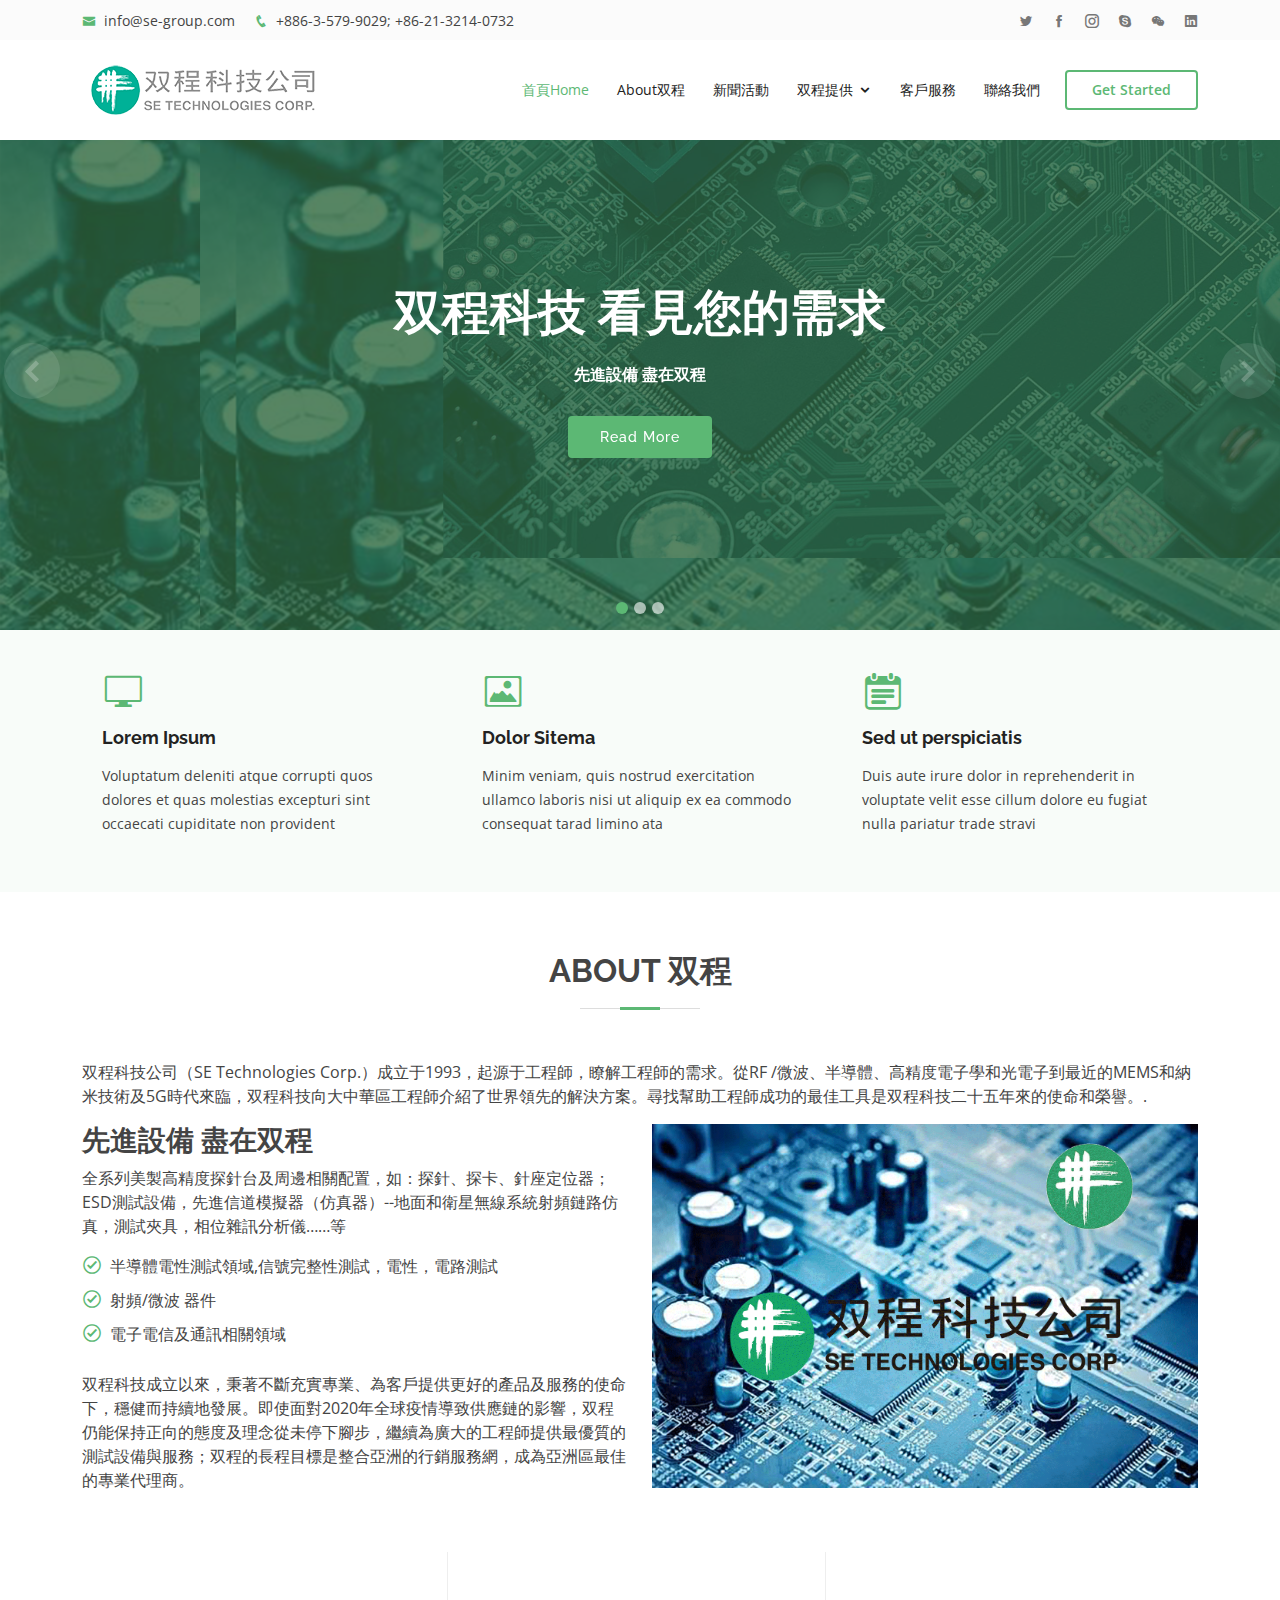
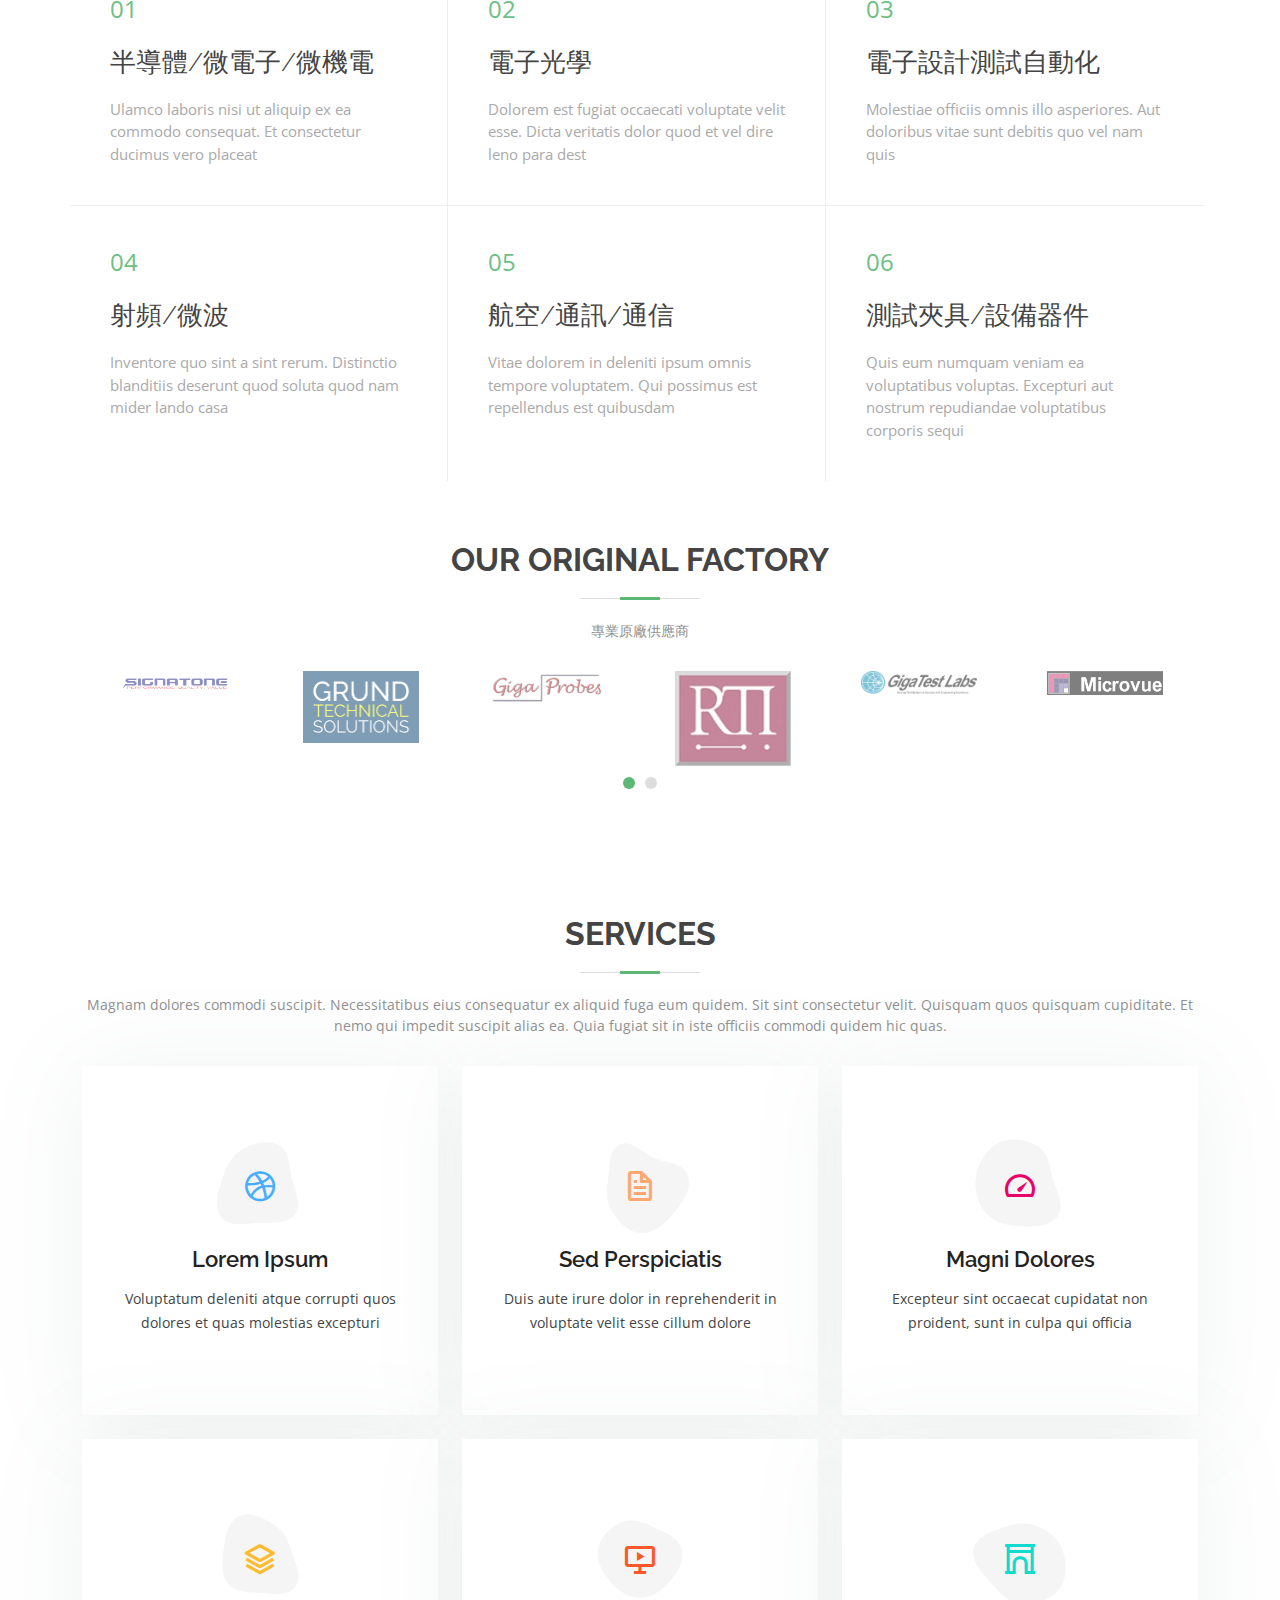
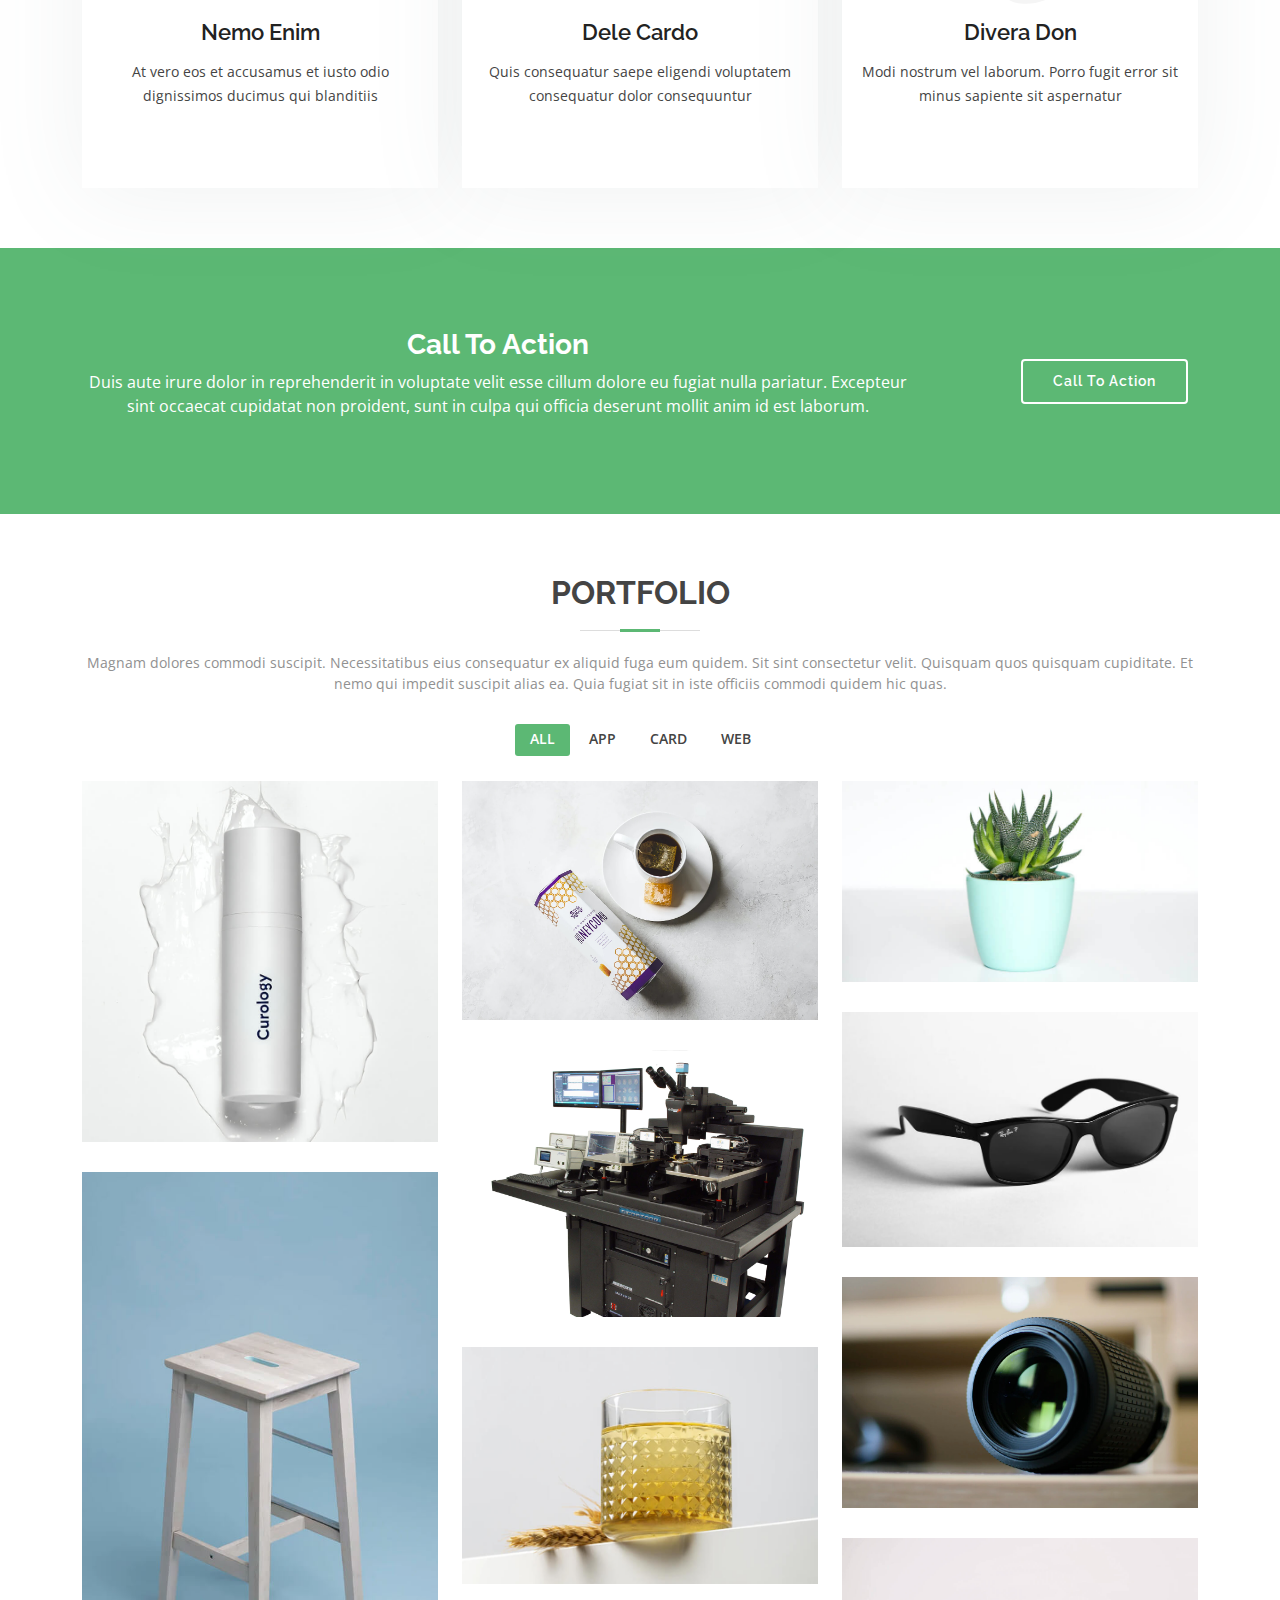
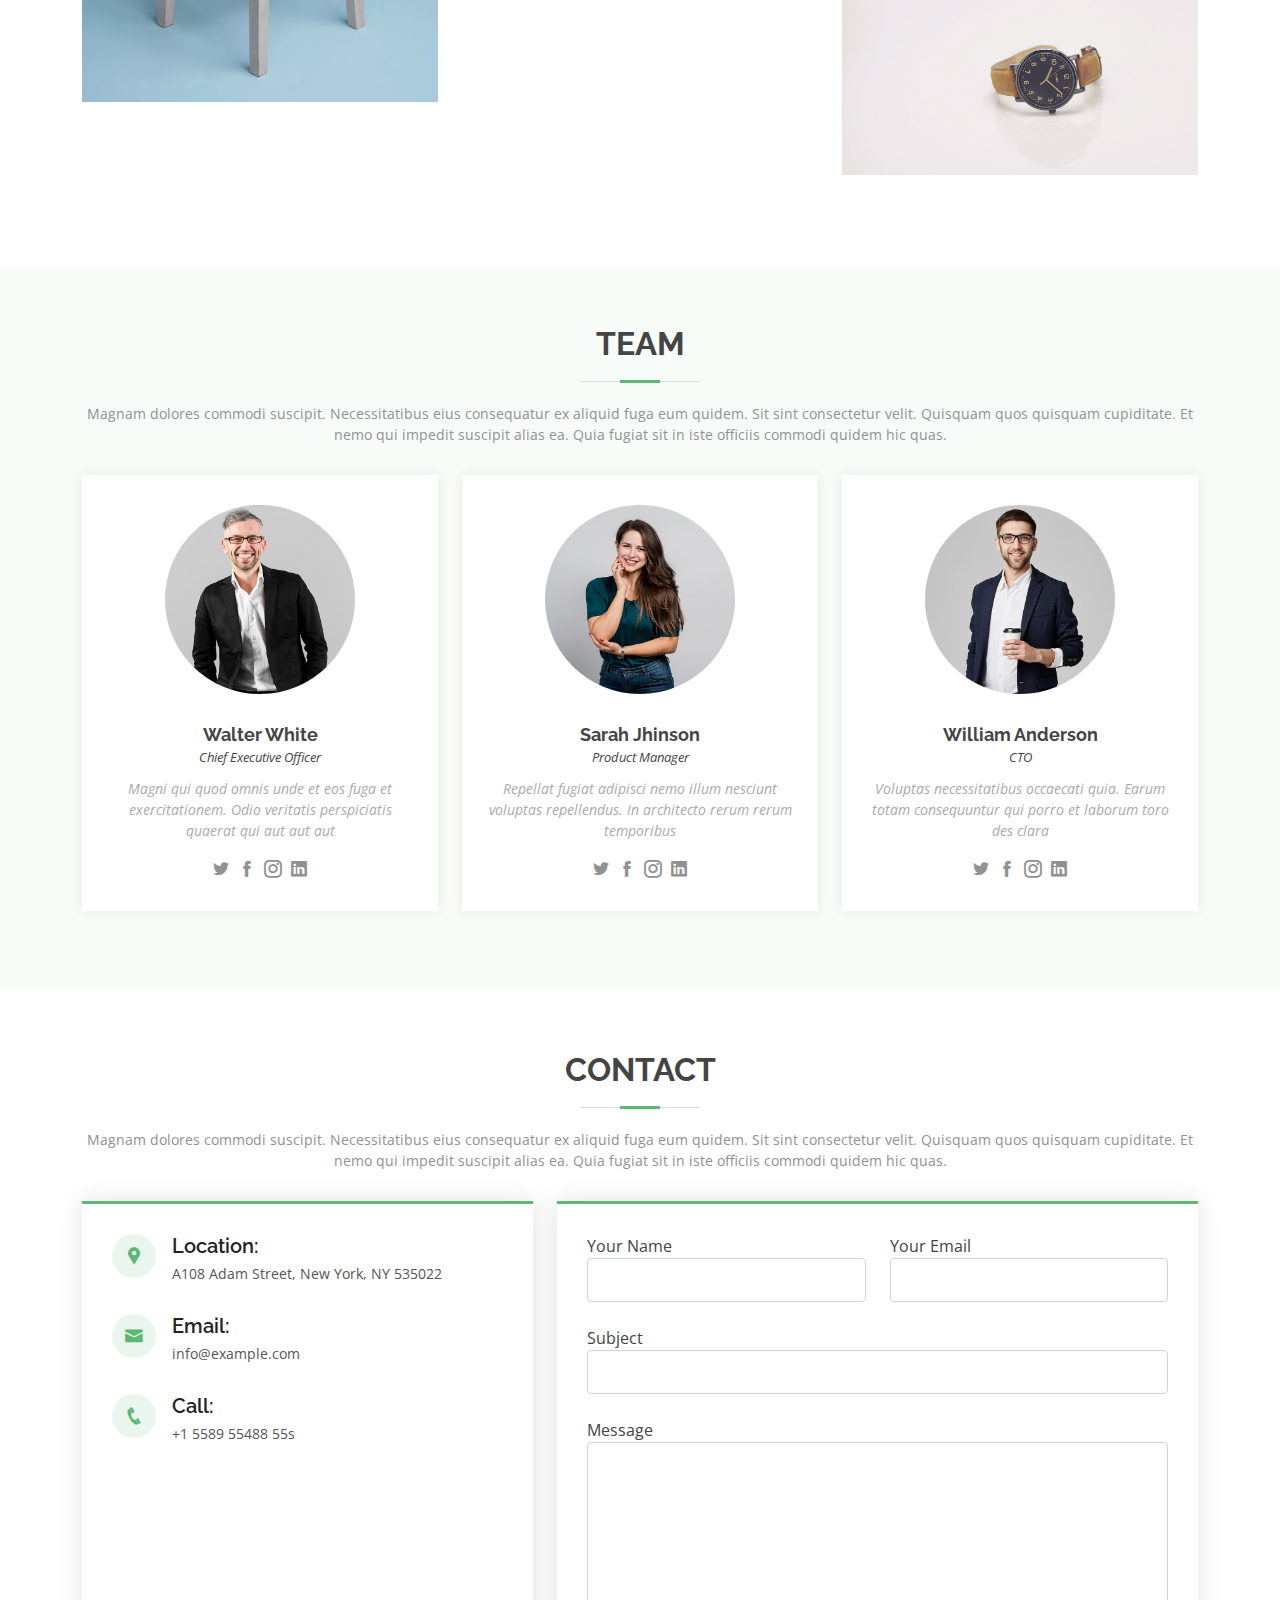
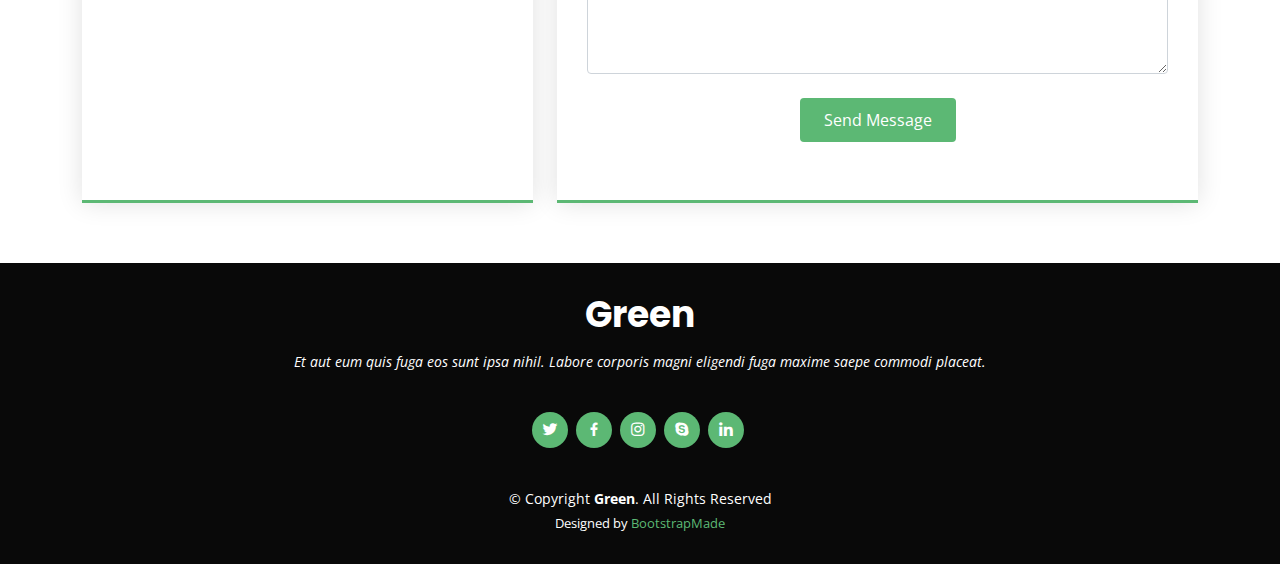
<file: index.html>
<!DOCTYPE html>
<html lang="en">

<head>
  <meta charset="utf-8">
  <meta content="width=device-width, initial-scale=1.0" name="viewport">

  <title>Green Bootstrap Template - Index</title>
  <meta content="" name="description">
  <meta content="" name="keywords">

  <!-- Favicons -->
  <link href="assets/img/favicon.png" rel="icon">
  <link href="assets/img/apple-touch-icon.png" rel="apple-touch-icon">

  <!-- Google Fonts -->
  <link href="https://fonts.googleapis.com/css?family=Open+Sans:300,300i,400,400i,600,600i,700,700i|Raleway:300,300i,400,400i,500,500i,600,600i,700,700i|Poppins:300,300i,400,400i,500,500i,600,600i,700,700i" rel="stylesheet">

  <!-- Vendor CSS Files -->
  <link href="assets/vendor/bootstrap/css/bootstrap.min.css" rel="stylesheet">
  <link href="assets/vendor/icofont/icofont.min.css" rel="stylesheet">
  <link href="assets/vendor/boxicons/css/boxicons.min.css" rel="stylesheet">
  <link href="assets/vendor/animate.css/animate.min.css" rel="stylesheet">
  <link href="assets/vendor/owl.carousel/assets/owl.carousel.min.css" rel="stylesheet">
  <link href="assets/vendor/venobox/venobox.css" rel="stylesheet">

  <!-- Template Main CSS File -->
  <link href="assets/css/style.css" rel="stylesheet">

  <!-- =======================================================
  * Template Name: Green - v3.0.0
  * Template URL: https://bootstrapmade.com/green-free-one-page-bootstrap-template/
  * Author: BootstrapMade.com
  * License: https://bootstrapmade.com/license/
  ======================================================== -->
</head>

<body>

  <!-- ======= Top Bar ======= -->
  <div id="topbar" class="d-none d-lg-flex align-items-center fixed-top">
    <div class="container d-flex justify-content-between">
      <div class="contact-info">
        <i class="icofont-envelope"></i> <a href="mailto:contact@example.com">info@se-group.com</a>
        <i class="icofont-phone"></i> +886-3-579-9029; +86-21-3214-0732
      </div>
      <div class="social-links">
        <a href="#" class="twitter"><i class="icofont-twitter"></i></a>
        <a href="#" class="facebook"><i class="icofont-facebook"></i></a>
        <a href="#" class="instagram"><i class="icofont-instagram"></i></a>
        <a href="#" class="skype"><i class="icofont-skype"></i></a>
	    <a href="#" class="wechat"><i class="icofont-wechat"></i></a> 
        <a href="#" class="linkedin"><i class="icofont-linkedin"></i></i></a>
      </div>
    </div>
  </div>

  <!-- ======= Header ======= -->
  <header id="header" class="fixed-top">
    <div class="container d-flex align-items-center">

      <h1 class="logo me-auto"><a href="index.html"><img src="assets/img/logo1透明底.jpg" alt="" width="350" height="800" class="img-fluid "></a></h1>
      <!-- Uncomment below if you prefer to use an image logo -->
      <!-- <a href="index.html" class="logo me-auto"><img src="assets/img/logo.png" alt="" class="img-fluid"></a>-->

      <nav class="nav-menu d-none d-lg-block">
        <ul>
          <li class="active"><a href="index.html">首頁Home</a></li>
          <li><a href="#about">About双程</a></li>   
			
		 
			       
                         
          <li><a href="#portfolio">新聞活動</a></li>
          
          <li class="drop-down"><a href="">双程提供</a>
            <ul>
              <li><a href="#">Drop Down 1</a></li>
              <li class="drop-down"><a href="#">Deep Drop Down</a>
                <ul>
                  <li><a href="#">Deep Drop Down 1</a></li>
                  <li><a href="#">Deep Drop Down 2</a></li>
                  <li><a href="#">Deep Drop Down 3</a></li>
                  <li><a href="#">Deep Drop Down 4</a></li>
                  <li><a href="#">Deep Drop Down 5</a></li>
                </ul>
              </li>
              <li><a href="#">Drop Down 2</a></li>
              <li><a href="#">Drop Down 3</a></li>
              <li><a href="#">Drop Down 4</a></li>
            </ul>
          </li>
		  <li><a href="#team">客戶服務</a></li>	
          <li><a href="#contact">聯絡我們</a></li>

        </ul>
      </nav><!-- .nav-menu -->

      <a href="#about" class="get-started-btn scrollto">Get Started</a>

    </div>
  </header><!-- End Header -->

  <!-- ======= Hero Section ======= -->
  <section id="hero">
    <div id="heroCarousel" data-bs-interval="5000" class="carousel slide carousel-fade" data-bs-ride="carousel">

      <ol class="carousel-indicators" id="hero-carousel-indicators"></ol>

      <div class="carousel-inner" role="listbox">

        <!-- Slide 1 -->
        <div class="carousel-item active" style="background-image: url(assets/img/slide/slide-1.png)">
          <div class="carousel-container">
            <div class="container">
              <h2 class="animate__animated animate__fadeInDown">双程科技 <span>看見您的需求</span></h2>
			   <p class="animate__animated animate__fadeInUp"><strong>先進設備 盡在双程</strong></p>
              <a href="#about" class="btn-get-started animate__animated animate__fadeInUp scrollto">Read More</a>
            </div>
          </div>
        </div>

        <!-- Slide 2 -->
        <div class="carousel-item" style="background-image: url(assets/img/slide/slide-1.png)">
          <div class="carousel-container">
            <div class="container">
              <h2 class="animate__animated animate__fadeInDown">双程提供</h2>
              <p class="animate__animated animate__fadeInUp">半導體電性測量,信號完整性測試,ESD檢測設備,電阻率測量系統,高功率檢測設備,
				射頻/微波器件,傳感器,測試夾具</p>
              <a href="#about" class="btn-get-started animate__animated animate__fadeInUp scrollto">Read More</a>
            </div>
          </div>
        </div>

        <!-- Slide 3 -->
        <div class="carousel-item" style="background-image: url(assets/img/slide/slide-1.png)">
          <div class="carousel-container">
            <div class="container">
              <h2 class="animate__animated animate__fadeInDown">先進設備 盡在双程</h2>
              <p class="animate__animated animate__fadeInUp">双程看見您的需求</p>
              <a href="#about" class="btn-get-started animate__animated animate__fadeInUp scrollto">Read More</a>
            </div>
          </div>
        </div>

      </div>

      <a class="carousel-control-prev" href="#heroCarousel" role="button" data-bs-slide="prev">
        <span class="carousel-control-prev-icon icofont-simple-left" aria-hidden="true"></span>
        <span class="sr-only">Previous</span>
      </a>

      <a class="carousel-control-next" href="#heroCarousel" role="button" data-bs-slide="next">
        <span class="carousel-control-next-icon icofont-simple-right" aria-hidden="true"></span>
        <span class="sr-only">Next</span>
      </a>

    </div>
  </section><!-- End Hero -->

  <main id="main">

    <!-- ======= Featured Services Section ======= -->
    <section id="featured-services" class="featured-services section-bg">
      <div class="container">

        <div class="row no-gutters">
          <div class="col-lg-4 col-md-6">
            <div class="icon-box">
              <div class="icon"><i class="icofont-computer"></i></div>
              <h4 class="title"><a href="">Lorem Ipsum</a></h4>
              <p class="description">Voluptatum deleniti atque corrupti quos dolores et quas molestias excepturi sint occaecati cupiditate non provident</p>
            </div>
          </div>
          <div class="col-lg-4 col-md-6">
            <div class="icon-box">
              <div class="icon"><i class="icofont-image"></i></div>
              <h4 class="title"><a href="">Dolor Sitema</a></h4>
              <p class="description">Minim veniam, quis nostrud exercitation ullamco laboris nisi ut aliquip ex ea commodo consequat tarad limino ata</p>
            </div>
          </div>
          <div class="col-lg-4 col-md-6">
            <div class="icon-box">
              <div class="icon"><i class="icofont-tasks-alt"></i></div>
              <h4 class="title"><a href="">Sed ut perspiciatis</a></h4>
              <p class="description">Duis aute irure dolor in reprehenderit in voluptate velit esse cillum dolore eu fugiat nulla pariatur trade stravi</p>
            </div>
          </div>
        </div>

      </div>
    </section><!-- End Featured Services Section -->

    <!-- ======= About Us Section ======= -->
    <section id="about" class="about">
      <div class="container">

        <div class="section-title">
          <h2>About 双程 </h2>
             </div>
		  <p>双程科技公司（SE Technologies Corp.）成立于1993，起源于工程師，瞭解工程師的需求。從RF /微波、半導體、高精度電子學和光電子到最近的MEMS和納米技術及5G時代來臨，双程科技向大中華區工程師介紹了世界領先的解決方案。尋找幫助工程師成功的最佳工具是双程科技二十五年來的使命和榮譽。.</p>
		  <p></p>

        <div class="row">
          <div class="col-lg-6 order-1 order-lg-2">
            <img src="assets/img/testpage(big)-2.gif" class="img-fluid" alt="">
          </div>
          <div class="col-lg-6 pt-4 pt-lg-0 order-2 order-lg-1 content">
            <h3>先進設備 盡在双程</h3>
            <p class="font-italic">
              全系列美製高精度探針台及周邊相關配置，如：探針、探卡、針座定位器；ESD測試設備，先進信道模擬器（仿真器）--地面和衛星無線系統射頻鏈路仿真，測試夾具，相位雜訊分析儀……等
            </p>
            <ul>
              <li><i class="icofont-check-circled"></i> 半導體電性測試領域,信號完整性測試，電性，電路測試</li>
              <li><i class="icofont-check-circled"></i> 射頻/微波 器件</li>
              <li><i class="icofont-check-circled"></i> 電子電信及通訊相關領域</li>
            </ul>
            <p>
              双程科技成立以來，秉著不斷充實專業、為客戶提供更好的產品及服務的使命下，穩健而持續地發展。即使面對2020年全球疫情導致供應鏈的影響，双程仍能保持正向的態度及理念從未停下腳步，繼續為廣大的工程師提供最優質的測試設備與服務；双程的長程目標是整合亞洲的行銷服務網，成為亞洲區最佳的專業代理商。
            </p>
          </div>
        </div>

      </div>
    </section><!-- End About Us Section -->

    <!-- ======= Why Us Section ======= -->
    <section id="why-us" class="why-us">
      <div class="container">

        <div class="row no-gutters">

          <div class="col-lg-4 col-md-6 content-item">
            <span>01</span>
            <h4>半導體/微電子/微機電</h4>
            <p>Ulamco laboris nisi ut aliquip ex ea commodo consequat. Et consectetur ducimus vero placeat</p>
          </div>

          <div class="col-lg-4 col-md-6 content-item">
            <span>02</span>
            <h4>電子光學</h4>
            <p>Dolorem est fugiat occaecati voluptate velit esse. Dicta veritatis dolor quod et vel dire leno para dest</p>
          </div>

          <div class="col-lg-4 col-md-6 content-item">
            <span>03</span>
            <h4> 電子設計測試自動化</h4>
            <p>Molestiae officiis omnis illo asperiores. Aut doloribus vitae sunt debitis quo vel nam quis</p>
          </div>

          <div class="col-lg-4 col-md-6 content-item">
            <span>04</span>
            <h4>射頻/微波</h4>
            <p>Inventore quo sint a sint rerum. Distinctio blanditiis deserunt quod soluta quod nam mider lando casa</p>
          </div>

          <div class="col-lg-4 col-md-6 content-item">
            <span>05</span>
            <h4>航空/通訊/通信</h4>
            <p>Vitae dolorem in deleniti ipsum omnis tempore voluptatem. Qui possimus est repellendus est quibusdam</p>
          </div>

          <div class="col-lg-4 col-md-6 content-item">
            <span>06</span>
            <h4>測試夾具/設備器件</h4>
            <p>Quis eum numquam veniam ea voluptatibus voluptas. Excepturi aut nostrum repudiandae voluptatibus corporis sequi</p>
          </div>

        </div>

      </div>
    </section><!-- End Why Us Section -->

    <!-- ======= Our Clients Section ======= -->
    <section id="clients" class="clients">
      <div class="container">

        <div class="section-title">
          <h2>Our Original factory</h2>
          <p>專業原廠供應商</p>
        </div>

        <div class="owl-carousel clients-carousel">
          <img src="assets/img/clients/Signatone logo.png" alt="">
          <img src="assets/img/clients/GTS Logo 2017 Color.png" alt="">
          <img src="assets/img/clients/giaprobe.png" alt="">
          <img src="assets/img/clients/logo.jpg" alt="">
          <img src="assets/img/clients/GTL透明底.png" alt="">
          <img src="assets/img/clients/Microve logo .jpg" alt="">
          <img src="assets/img/clients/icmlogo.png" alt="">
          <img src="assets/img/clients/dbm.png" alt="">
		  <img src="assets/img/clients/Ridgetop Group Logo去白底.jpg" alt="">
		 <img src="assets/img/clients/scs-logo.png" alt="">
        </div>

      </div>
    </section><!-- End Our Clients Section -->

    <!-- ======= Services Section ======= -->
    <section id="services" class="services">
      <div class="container">

        <div class="section-title">
          <h2>Services</h2>
          <p>Magnam dolores commodi suscipit. Necessitatibus eius consequatur ex aliquid fuga eum quidem. Sit sint consectetur velit. Quisquam quos quisquam cupiditate. Et nemo qui impedit suscipit alias ea. Quia fugiat sit in iste officiis commodi quidem hic quas.</p>
        </div>

        <div class="row">
          <div class="col-lg-4 col-md-6 d-flex align-items-stretch" data-aos="zoom-in" data-aos-delay="100">
            <div class="icon-box iconbox-blue">
              <div class="icon">
                <svg width="100" height="100" viewBox="0 0 600 600" xmlns="http://www.w3.org/2000/svg">
                  <path stroke="none" stroke-width="0" fill="#f5f5f5" d="M300,521.0016835830174C376.1290562159157,517.8887921683347,466.0731472004068,529.7835943286574,510.70327084640275,468.03025145048787C554.3714126377745,407.6079735673963,508.03601936045806,328.9844924480964,491.2728898941984,256.3432110539036C474.5976632858925,184.082847569629,479.9380746630129,96.60480741107993,416.23090153303,58.64404602377083C348.86323505073057,18.502131276798302,261.93793281208167,40.57373210992963,193.5410806939664,78.93577620505333C130.42746243093433,114.334589627462,98.30271207620316,179.96522072025542,76.75703585869454,249.04625023123273C51.97151888228291,328.5150500222984,13.704378332031375,421.85034740162234,66.52175969318436,486.19268352777647C119.04800174914682,550.1803526380478,217.28368757567262,524.383925680826,300,521.0016835830174"></path>
                </svg>
                <i class="bx bxl-dribbble"></i>
              </div>
              <h4><a href="">Lorem Ipsum</a></h4>
              <p>Voluptatum deleniti atque corrupti quos dolores et quas molestias excepturi</p>
            </div>
          </div>

          <div class="col-lg-4 col-md-6 d-flex align-items-stretch mt-4 mt-md-0" data-aos="zoom-in" data-aos-delay="200">
            <div class="icon-box iconbox-orange ">
              <div class="icon">
                <svg width="100" height="100" viewBox="0 0 600 600" xmlns="http://www.w3.org/2000/svg">
                  <path stroke="none" stroke-width="0" fill="#f5f5f5" d="M300,582.0697525312426C382.5290701553225,586.8405444964366,449.9789794690241,525.3245884688669,502.5850820975895,461.55621195738473C556.606425686781,396.0723002908107,615.8543463187945,314.28637112970534,586.6730223649479,234.56875336149918C558.9533121215079,158.8439757836574,454.9685369536778,164.00468322053177,381.49747125262974,130.76875717737553C312.15926192815925,99.40240125094834,248.97055460311594,18.661163978235184,179.8680185752513,50.54337015887873C110.5421016452524,82.52863877960104,119.82277516462835,180.83849132639028,109.12597500060166,256.43424936330496C100.08760227029461,320.3096726198365,92.17705696193138,384.0621239912766,124.79988738764834,439.7174275375508C164.83382741302287,508.01625554203684,220.96474134820875,577.5009287672846,300,582.0697525312426"></path>
                </svg>
                <i class="bx bx-file"></i>
              </div>
              <h4><a href="">Sed Perspiciatis</a></h4>
              <p>Duis aute irure dolor in reprehenderit in voluptate velit esse cillum dolore</p>
            </div>
          </div>

          <div class="col-lg-4 col-md-6 d-flex align-items-stretch mt-4 mt-lg-0" data-aos="zoom-in" data-aos-delay="300">
            <div class="icon-box iconbox-pink">
              <div class="icon">
                <svg width="100" height="100" viewBox="0 0 600 600" xmlns="http://www.w3.org/2000/svg">
                  <path stroke="none" stroke-width="0" fill="#f5f5f5" d="M300,541.5067337569781C382.14930387511276,545.0595476570109,479.8736841581634,548.3450877840088,526.4010558755058,480.5488172755941C571.5218469581645,414.80211281144784,517.5187510058486,332.0715597781072,496.52539010469104,255.14436215662573C477.37192572678356,184.95920475031193,473.57363656557914,105.61284051026155,413.0603344069578,65.22779650032875C343.27470386102294,18.654635553484475,251.2091493199835,5.337323636656869,175.0934190732945,40.62881213300186C97.87086631185822,76.43348514350839,51.98124368387456,156.15599469081315,36.44837278890362,239.84606092416172C21.716077023791087,319.22268207091537,43.775223500013084,401.1760424656574,96.891909868211,461.97329694683043C147.22146801428983,519.5804099606455,223.5754009179313,538.201503339737,300,541.5067337569781"></path>
                </svg>
                <i class="bx bx-tachometer"></i>
              </div>
              <h4><a href="">Magni Dolores</a></h4>
              <p>Excepteur sint occaecat cupidatat non proident, sunt in culpa qui officia</p>
            </div>
          </div>

          <div class="col-lg-4 col-md-6 d-flex align-items-stretch mt-4" data-aos="zoom-in" data-aos-delay="100">
            <div class="icon-box iconbox-yellow">
              <div class="icon">
                <svg width="100" height="100" viewBox="0 0 600 600" xmlns="http://www.w3.org/2000/svg">
                  <path stroke="none" stroke-width="0" fill="#f5f5f5" d="M300,503.46388370962813C374.79870501325706,506.71871716319447,464.8034551963731,527.1746412648533,510.4981551193396,467.86667711651364C555.9287308511215,408.9015244558933,512.6030010748507,327.5744911775523,490.211057578863,256.5855673507754C471.097692560561,195.9906835881958,447.69079081568157,138.11976852964426,395.19560036434837,102.3242989838813C329.3053358748298,57.3949838291264,248.02791733380457,8.279543830951368,175.87071277845988,42.242879143198664C103.41431057327972,76.34704239035025,93.79494320519305,170.9812938413882,81.28167332365135,250.07896920659033C70.17666984294237,320.27484674793965,64.84698225790005,396.69656628748305,111.28512138212992,450.4950937839243C156.20124167950087,502.5303643271138,231.32542653798444,500.4755392045468,300,503.46388370962813"></path>
                </svg>
                <i class="bx bx-layer"></i>
              </div>
              <h4><a href="">Nemo Enim</a></h4>
              <p>At vero eos et accusamus et iusto odio dignissimos ducimus qui blanditiis</p>
            </div>
          </div>

          <div class="col-lg-4 col-md-6 d-flex align-items-stretch mt-4" data-aos="zoom-in" data-aos-delay="200">
            <div class="icon-box iconbox-red">
              <div class="icon">
                <svg width="100" height="100" viewBox="0 0 600 600" xmlns="http://www.w3.org/2000/svg">
                  <path stroke="none" stroke-width="0" fill="#f5f5f5" d="M300,532.3542879108572C369.38199826031484,532.3153073249985,429.10787420159085,491.63046689027357,474.5244479745417,439.17860296908856C522.8885846962883,383.3225815378663,569.1668002868075,314.3205725914397,550.7432151929288,242.7694973846089C532.6665558377875,172.5657663291529,456.2379748765914,142.6223662098291,390.3689995646985,112.34683881706744C326.66090330228417,83.06452184765237,258.84405631176094,53.51806209861945,193.32584062364296,78.48882559362697C121.61183558270385,105.82097193414197,62.805066853699245,167.19869350419734,48.57481801355237,242.6138429142374C34.843463184063346,315.3850353017275,76.69343916112496,383.4422959591041,125.22947124332185,439.3748458443577C170.7312796277747,491.8107796887764,230.57421082200815,532.3932930995766,300,532.3542879108572"></path>
                </svg>
                <i class="bx bx-slideshow"></i>
              </div>
              <h4><a href="">Dele Cardo</a></h4>
              <p>Quis consequatur saepe eligendi voluptatem consequatur dolor consequuntur</p>
            </div>
          </div>

          <div class="col-lg-4 col-md-6 d-flex align-items-stretch mt-4" data-aos="zoom-in" data-aos-delay="300">
            <div class="icon-box iconbox-teal">
              <div class="icon">
                <svg width="100" height="100" viewBox="0 0 600 600" xmlns="http://www.w3.org/2000/svg">
                  <path stroke="none" stroke-width="0" fill="#f5f5f5" d="M300,566.797414625762C385.7384707136149,576.1784315230908,478.7894351017131,552.8928747891023,531.9192734346935,484.94944893311C584.6109503024035,417.5663521118492,582.489472248146,322.67544863468447,553.9536738515405,242.03673114598146C529.1557734026468,171.96086150256528,465.24506316201064,127.66468636344209,395.9583748389544,100.7403814666027C334.2173773831606,76.7482773500951,269.4350130405921,84.62216499799875,207.1952322260088,107.2889140133804C132.92018162631612,134.33871894543012,41.79353780512637,160.00259165414826,22.644507872594943,236.69541883565114C3.319112789854554,314.0945973066697,72.72355303640163,379.243833228382,124.04198916343866,440.3218312028393C172.9286146004772,498.5055451809895,224.45579914871206,558.5317968840102,300,566.797414625762"></path>
                </svg>
                <i class="bx bx-arch"></i>
              </div>
              <h4><a href="">Divera Don</a></h4>
              <p>Modi nostrum vel laborum. Porro fugit error sit minus sapiente sit aspernatur</p>
            </div>
          </div>

        </div>

      </div>
    </section><!-- End Services Section -->

    <!-- ======= Cta Section ======= -->
    <section id="cta" class="cta">
      <div class="container">

        <div class="row">
          <div class="col-lg-9 text-center text-lg-left">
            <h3>Call To Action</h3>
            <p> Duis aute irure dolor in reprehenderit in voluptate velit esse cillum dolore eu fugiat nulla pariatur. Excepteur sint occaecat cupidatat non proident, sunt in culpa qui officia deserunt mollit anim id est laborum.</p>
          </div>
          <div class="col-lg-3 cta-btn-container text-center">
            <a class="cta-btn align-middle" href="#">Call To Action</a>
          </div>
        </div>

      </div>
    </section><!-- End Cta Section -->

    <!-- ======= Portfolio Section ======= -->
    <section id="portfolio" class="portfolio">
      <div class="container">

        <div class="section-title">
          <h2>Portfolio</h2>
          <p>Magnam dolores commodi suscipit. Necessitatibus eius consequatur ex aliquid fuga eum quidem. Sit sint consectetur velit. Quisquam quos quisquam cupiditate. Et nemo qui impedit suscipit alias ea. Quia fugiat sit in iste officiis commodi quidem hic quas.</p>
        </div>

        <div class="row">
          <div class="col-lg-12 d-flex justify-content-center">
            <ul id="portfolio-flters">
              <li data-filter="*" class="filter-active">All</li>
              <li data-filter=".filter-app">App</li>
              <li data-filter=".filter-card">Card</li>
              <li data-filter=".filter-web">Web</li>
            </ul>
          </div>
        </div>

        <div class="row portfolio-container">

          <div class="col-lg-4 col-md-6 portfolio-item filter-app">
            <div class="portfolio-wrap">
              <img src="assets/img/portfolio/portfolio-1.jpg" class="img-fluid" alt="">
              <div class="portfolio-info">
                <h4>App 1</h4>
                <p>App</p>
                <div class="portfolio-links">
                  <a href="assets/img/portfolio/portfolio-1.jpg" data-gall="portfolioGallery" class="venobox" title="App 1"><i class="bx bx-plus"></i></a>
                  <a href="portfolio-details.html" title="More Details"><i class="bx bx-link"></i></a>
                </div>
              </div>
            </div>
          </div>

          <div class="col-lg-4 col-md-6 portfolio-item filter-web">
            <div class="portfolio-wrap">
              <img src="assets/img/portfolio/portfolio-2.jpg" class="img-fluid" alt="">
              <div class="portfolio-info">
                <h4>Web 3</h4>
                <p>Web</p>
                <div class="portfolio-links">
                  <a href="assets/img/portfolio/portfolio-2.jpg" data-gall="portfolioGallery" class="venobox" title="Web 3"><i class="bx bx-plus"></i></a>
                  <a href="portfolio-details.html" title="More Details"><i class="bx bx-link"></i></a>
                </div>
              </div>
            </div>
          </div>

          <div class="col-lg-4 col-md-6 portfolio-item filter-app">
            <div class="portfolio-wrap">
              <img src="assets/img/portfolio/portfolio-3.jpg" class="img-fluid" alt="">
              <div class="portfolio-info">
                <h4>App 2</h4>
                <p>App</p>
                <div class="portfolio-links">
                  <a href="assets/img/portfolio/portfolio-3.jpg" data-gall="portfolioGallery" class="venobox" title="App 2"><i class="bx bx-plus"></i></a>
                  <a href="portfolio-details.html" title="More Details"><i class="bx bx-link"></i></a>
                </div>
              </div>
            </div>
          </div>

          <div class="col-lg-4 col-md-6 portfolio-item filter-card">
            <div class="portfolio-wrap">
              <img src="assets/img/portfolio/portfolio-4.jpg" class="img-fluid" alt="">
              <div class="portfolio-info">
                <h4>Card 2</h4>
                <p>Card</p>
                <div class="portfolio-links">
                  <a href="assets/img/portfolio/portfolio-4.jpg" data-gall="portfolioGallery" class="venobox" title="Card 2"><i class="bx bx-plus"></i></a>
                  <a href="portfolio-details.html" title="More Details"><i class="bx bx-link"></i></a>
                </div>
              </div>
            </div>
          </div>

          <div class="col-lg-4 col-md-6 portfolio-item filter-web">
            <div class="portfolio-wrap">
              <img src="assets/img/portfolio/G-FP100 (11) trans.jpg" class="img-fluid" alt="">
              <div class="portfolio-info">
                <h4>Web 2</h4>
                <p>Web</p>
                <div class="portfolio-links">
                  <a href="assets/img/portfolio/portfolio-5.jpg" data-gall="portfolioGallery" class="venobox" title="Web 2"><i class="bx bx-plus"></i></a>
                  <a href="portfolio-details.html" title="More Details"><i class="bx bx-link"></i></a>
                </div>
              </div>
            </div>
          </div>

          <div class="col-lg-4 col-md-6 portfolio-item filter-app">
            <div class="portfolio-wrap">
              <img src="assets/img/portfolio/portfolio-6.jpg" class="img-fluid" alt="">
              <div class="portfolio-info">
                <h4>App 3</h4>
                <p>App</p>
                <div class="portfolio-links">
                  <a href="assets/img/portfolio/portfolio-6.jpg" data-gall="portfolioGallery" class="venobox" title="App 3"><i class="bx bx-plus"></i></a>
                  <a href="portfolio-details.html" title="More Details"><i class="bx bx-link"></i></a>
                </div>
              </div>
            </div>
          </div>

          <div class="col-lg-4 col-md-6 portfolio-item filter-card">
            <div class="portfolio-wrap">
              <img src="assets/img/portfolio/portfolio-7.jpg" class="img-fluid" alt="">
              <div class="portfolio-info">
                <h4>Card 1</h4>
                <p>Card</p>
                <div class="portfolio-links">
                  <a href="assets/img/portfolio/portfolio-7.jpg" data-gall="portfolioGallery" class="venobox" title="Card 1"><i class="bx bx-plus"></i></a>
                  <a href="portfolio-details.html" title="More Details"><i class="bx bx-link"></i></a>
                </div>
              </div>
            </div>
          </div>

          <div class="col-lg-4 col-md-6 portfolio-item filter-card">
            <div class="portfolio-wrap">
              <img src="assets/img/portfolio/portfolio-8.jpg" class="img-fluid" alt="">
              <div class="portfolio-info">
                <h4>Card 3</h4>
                <p>Card</p>
                <div class="portfolio-links">
                  <a href="assets/img/portfolio/portfolio-8.jpg" data-gall="portfolioGallery" class="venobox" title="Card 3"><i class="bx bx-plus"></i></a>
                  <a href="portfolio-details.html" title="More Details"><i class="bx bx-link"></i></a>
                </div>
              </div>
            </div>
          </div>

          <div class="col-lg-4 col-md-6 portfolio-item filter-web">
            <div class="portfolio-wrap">
              <img src="assets/img/portfolio/portfolio-9.jpg" class="img-fluid" alt="">
              <div class="portfolio-info">
                <h4>Web 3</h4>
                <p>Web</p>
                <div class="portfolio-links">
                  <a href="assets/img/portfolio/portfolio-9.jpg" data-gall="portfolioGallery" class="venobox" title="Web 3"><i class="bx bx-plus"></i></a>
                  <a href="portfolio-details.html" title="More Details"><i class="bx bx-link"></i></a>
                </div>
              </div>
            </div>
          </div>

        </div>

      </div>
    </section><!-- End Portfolio Section -->

    <!-- ======= Team Section ======= -->
    <section id="team" class="team section-bg">
      <div class="container">

        <div class="section-title">
          <h2>Team</h2>
          <p>Magnam dolores commodi suscipit. Necessitatibus eius consequatur ex aliquid fuga eum quidem. Sit sint consectetur velit. Quisquam quos quisquam cupiditate. Et nemo qui impedit suscipit alias ea. Quia fugiat sit in iste officiis commodi quidem hic quas.</p>
        </div>

        <div class="row">
          <div class="col-lg-4 col-md-6 d-flex align-items-stretch">
            <div class="member">
              <img src="assets/img/team/team-1.jpg" alt="">
              <h4>Walter White</h4>
              <span>Chief Executive Officer</span>
              <p>
                Magni qui quod omnis unde et eos fuga et exercitationem. Odio veritatis perspiciatis quaerat qui aut aut aut
              </p>
              <div class="social">
                <a href=""><i class="icofont-twitter"></i></a>
                <a href=""><i class="icofont-facebook"></i></a>
                <a href=""><i class="icofont-instagram"></i></a>
                <a href=""><i class="icofont-linkedin"></i></a>
              </div>
            </div>
          </div>

          <div class="col-lg-4 col-md-6 d-flex align-items-stretch">
            <div class="member">
              <img src="assets/img/team/team-2.jpg" alt="">
              <h4>Sarah Jhinson</h4>
              <span>Product Manager</span>
              <p>
                Repellat fugiat adipisci nemo illum nesciunt voluptas repellendus. In architecto rerum rerum temporibus
              </p>
              <div class="social">
                <a href=""><i class="icofont-twitter"></i></a>
                <a href=""><i class="icofont-facebook"></i></a>
                <a href=""><i class="icofont-instagram"></i></a>
                <a href=""><i class="icofont-linkedin"></i></a>
              </div>
            </div>
          </div>

          <div class="col-lg-4 col-md-6 d-flex align-items-stretch">
            <div class="member">
              <img src="assets/img/team/team-3.jpg" alt="">
              <h4>William Anderson</h4>
              <span>CTO</span>
              <p>
                Voluptas necessitatibus occaecati quia. Earum totam consequuntur qui porro et laborum toro des clara
              </p>
              <div class="social">
                <a href=""><i class="icofont-twitter"></i></a>
                <a href=""><i class="icofont-facebook"></i></a>
                <a href=""><i class="icofont-instagram"></i></a>
                <a href=""><i class="icofont-linkedin"></i></a>
              </div>
            </div>
          </div>

        </div>

      </div>
    </section><!-- End Team Section -->

    <!-- ======= Contact Section ======= -->
    <section id="contact" class="contact">
      <div class="container">

        <div class="section-title">
          <h2>Contact</h2>
          <p>Magnam dolores commodi suscipit. Necessitatibus eius consequatur ex aliquid fuga eum quidem. Sit sint consectetur velit. Quisquam quos quisquam cupiditate. Et nemo qui impedit suscipit alias ea. Quia fugiat sit in iste officiis commodi quidem hic quas.</p>
        </div>

        <div class="row">

          <div class="col-lg-5 d-flex align-items-stretch">
            <div class="info">
              <div class="address">
                <i class="icofont-google-map"></i>
                <h4>Location:</h4>
                <p>A108 Adam Street, New York, NY 535022</p>
              </div>

              <div class="email">
                <i class="icofont-envelope"></i>
                <h4>Email:</h4>
                <p>info@example.com</p>
              </div>

              <div class="phone">
                <i class="icofont-phone"></i>
                <h4>Call:</h4>
                <p>+1 5589 55488 55s</p>
              </div>

              <iframe src="https://www.google.com/maps/embed?pb=!1m14!1m8!1m3!1d12097.433213460943!2d-74.0062269!3d40.7101282!3m2!1i1024!2i768!4f13.1!3m3!1m2!1s0x0%3A0xb89d1fe6bc499443!2sDowntown+Conference+Center!5e0!3m2!1smk!2sbg!4v1539943755621" frameborder="0" style="border:0; width: 100%; height: 290px;" allowfullscreen></iframe>
            </div>

          </div>

          <div class="col-lg-7 mt-5 mt-lg-0 d-flex align-items-stretch">
            <form action="forms/contact.php" method="post" role="form" class="php-email-form">
              <div class="row">
                <div class="form-group col-md-6">
                  <label for="name">Your Name</label>
                  <input type="text" name="name" class="form-control" id="name" data-rule="minlen:4" data-msg="Please enter at least 4 chars" />
                  <div class="validate"></div>
                </div>
                <div class="form-group col-md-6 mt-3 mt-md-0">
                  <label for="name">Your Email</label>
                  <input type="email" class="form-control" name="email" id="email" data-rule="email" data-msg="Please enter a valid email" />
                  <div class="validate"></div>
                </div>
              </div>
              <div class="form-group mt-3">
                <label for="name">Subject</label>
                <input type="text" class="form-control" name="subject" id="subject" data-rule="minlen:4" data-msg="Please enter at least 8 chars of subject" />
                <div class="validate"></div>
              </div>
              <div class="form-group mt-3">
                <label for="name">Message</label>
                <textarea class="form-control" name="message" rows="10" data-rule="required" data-msg="Please write something for us"></textarea>
                <div class="validate"></div>
              </div>
              <div class="mb-3">
                <div class="loading">Loading</div>
                <div class="error-message"></div>
                <div class="sent-message">Your message has been sent. Thank you!</div>
              </div>
              <div class="text-center"><button type="submit">Send Message</button></div>
            </form>
          </div>

        </div>

      </div>
    </section><!-- End Contact Section -->

  </main><!-- End #main -->

  <!-- ======= Footer ======= -->
  <footer id="footer">
    <div class="container">
      <h3>Green</h3>
      <p>Et aut eum quis fuga eos sunt ipsa nihil. Labore corporis magni eligendi fuga maxime saepe commodi placeat.</p>
      <div class="social-links">
        <a href="#" class="twitter"><i class="bx bxl-twitter"></i></a>
        <a href="#" class="facebook"><i class="bx bxl-facebook"></i></a>
        <a href="#" class="instagram"><i class="bx bxl-instagram"></i></a>
        <a href="#" class="google-plus"><i class="bx bxl-skype"></i></a>
        <a href="#" class="linkedin"><i class="bx bxl-linkedin"></i></a>
      </div>
      <div class="copyright">
        &copy; Copyright <strong><span>Green</span></strong>. All Rights Reserved
      </div>
      <div class="credits">
        <!-- All the links in the footer should remain intact. -->
        <!-- You can delete the links only if you purchased the pro version. -->
        <!-- Licensing information: https://bootstrapmade.com/license/ -->
        <!-- Purchase the pro version with working PHP/AJAX contact form: https://bootstrapmade.com/green-free-one-page-bootstrap-template/ -->
        Designed by <a href="https://bootstrapmade.com/">BootstrapMade</a>
      </div>
    </div>
  </footer><!-- End Footer -->

  <a href="#" class="back-to-top"><i class="icofont-simple-up"></i></a>

  <!-- Vendor JS Files -->
  <script src="assets/vendor/jquery/jquery.min.js"></script>
  <script src="assets/vendor/bootstrap/js/bootstrap.bundle.min.js"></script>
  <script src="assets/vendor/jquery.easing/jquery.easing.min.js"></script>
  <script src="assets/vendor/php-email-form/validate.js"></script>
  <script src="assets/vendor/owl.carousel/owl.carousel.min.js"></script>
  <script src="assets/vendor/isotope-layout/isotope.pkgd.min.js"></script>
  <script src="assets/vendor/venobox/venobox.min.js"></script>

  <!-- Template Main JS File -->
  <script src="assets/js/main.js"></script>

</body>

</html>
</file>
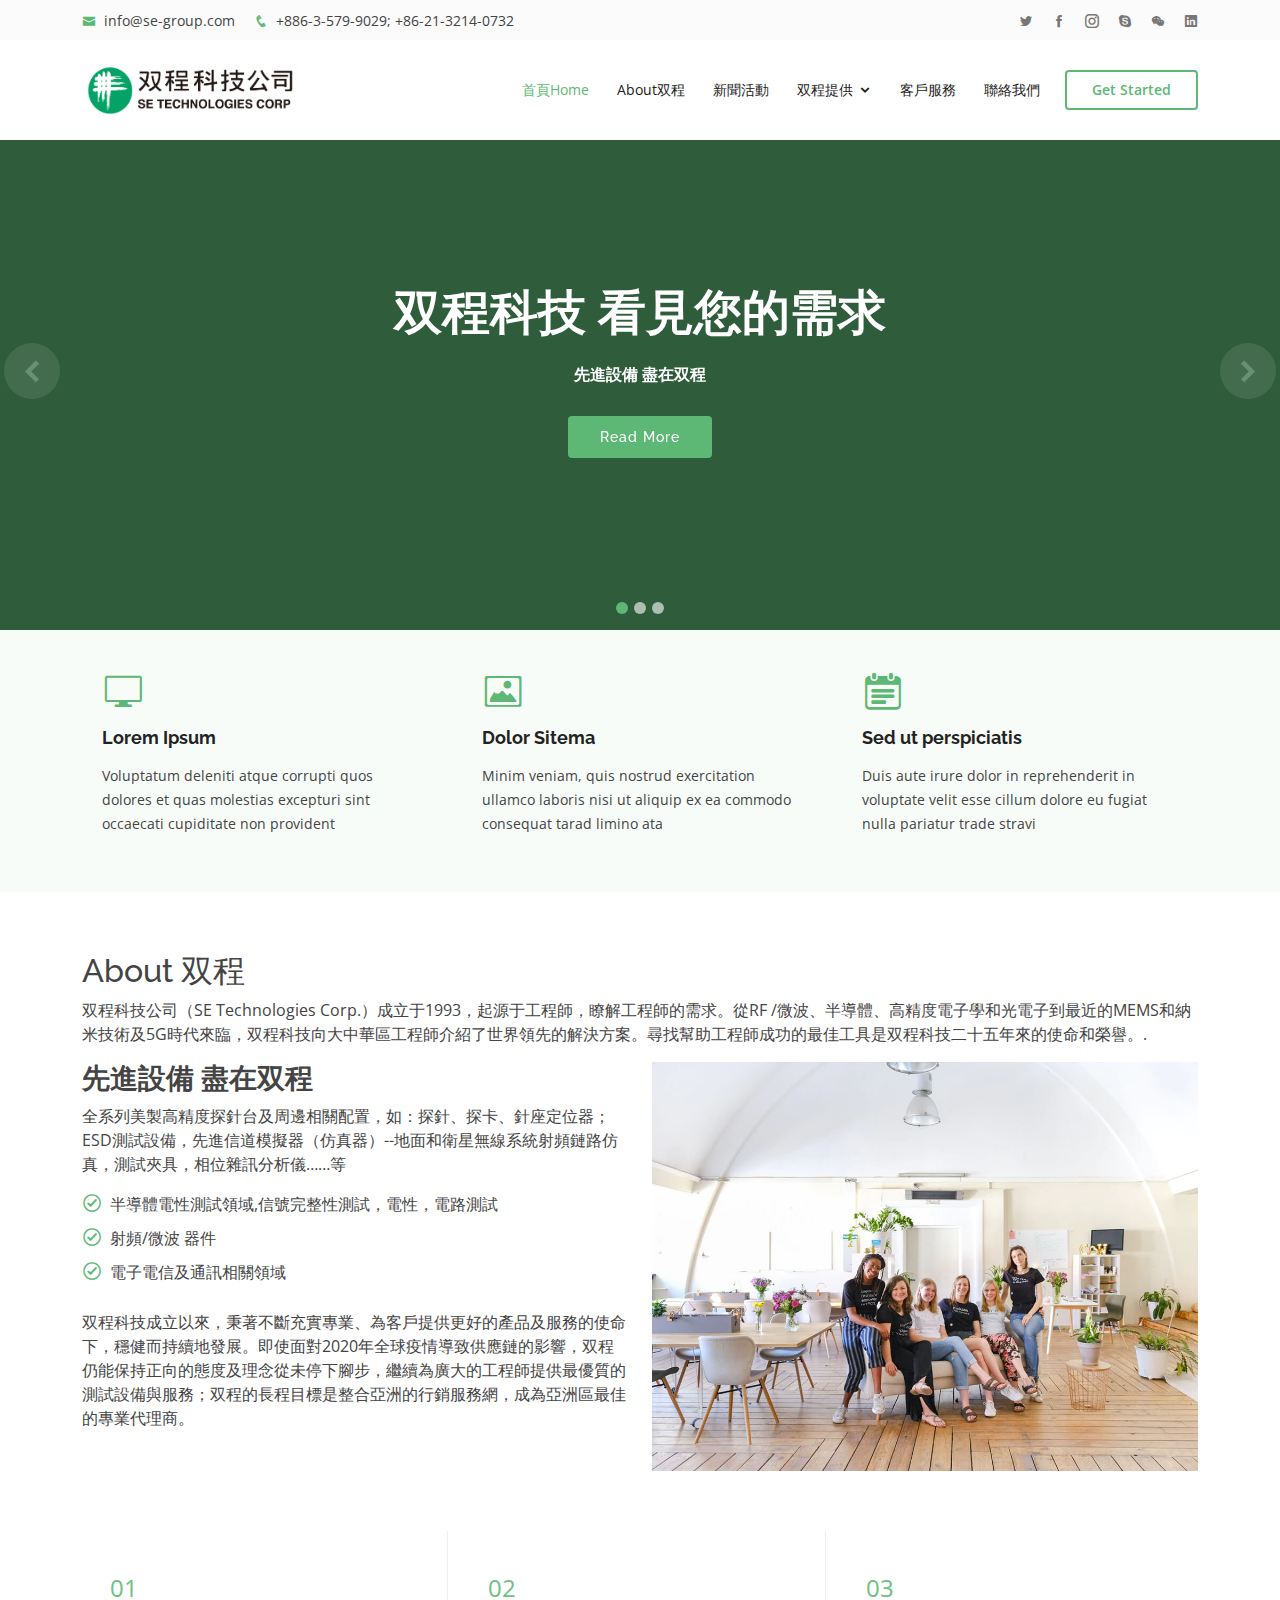
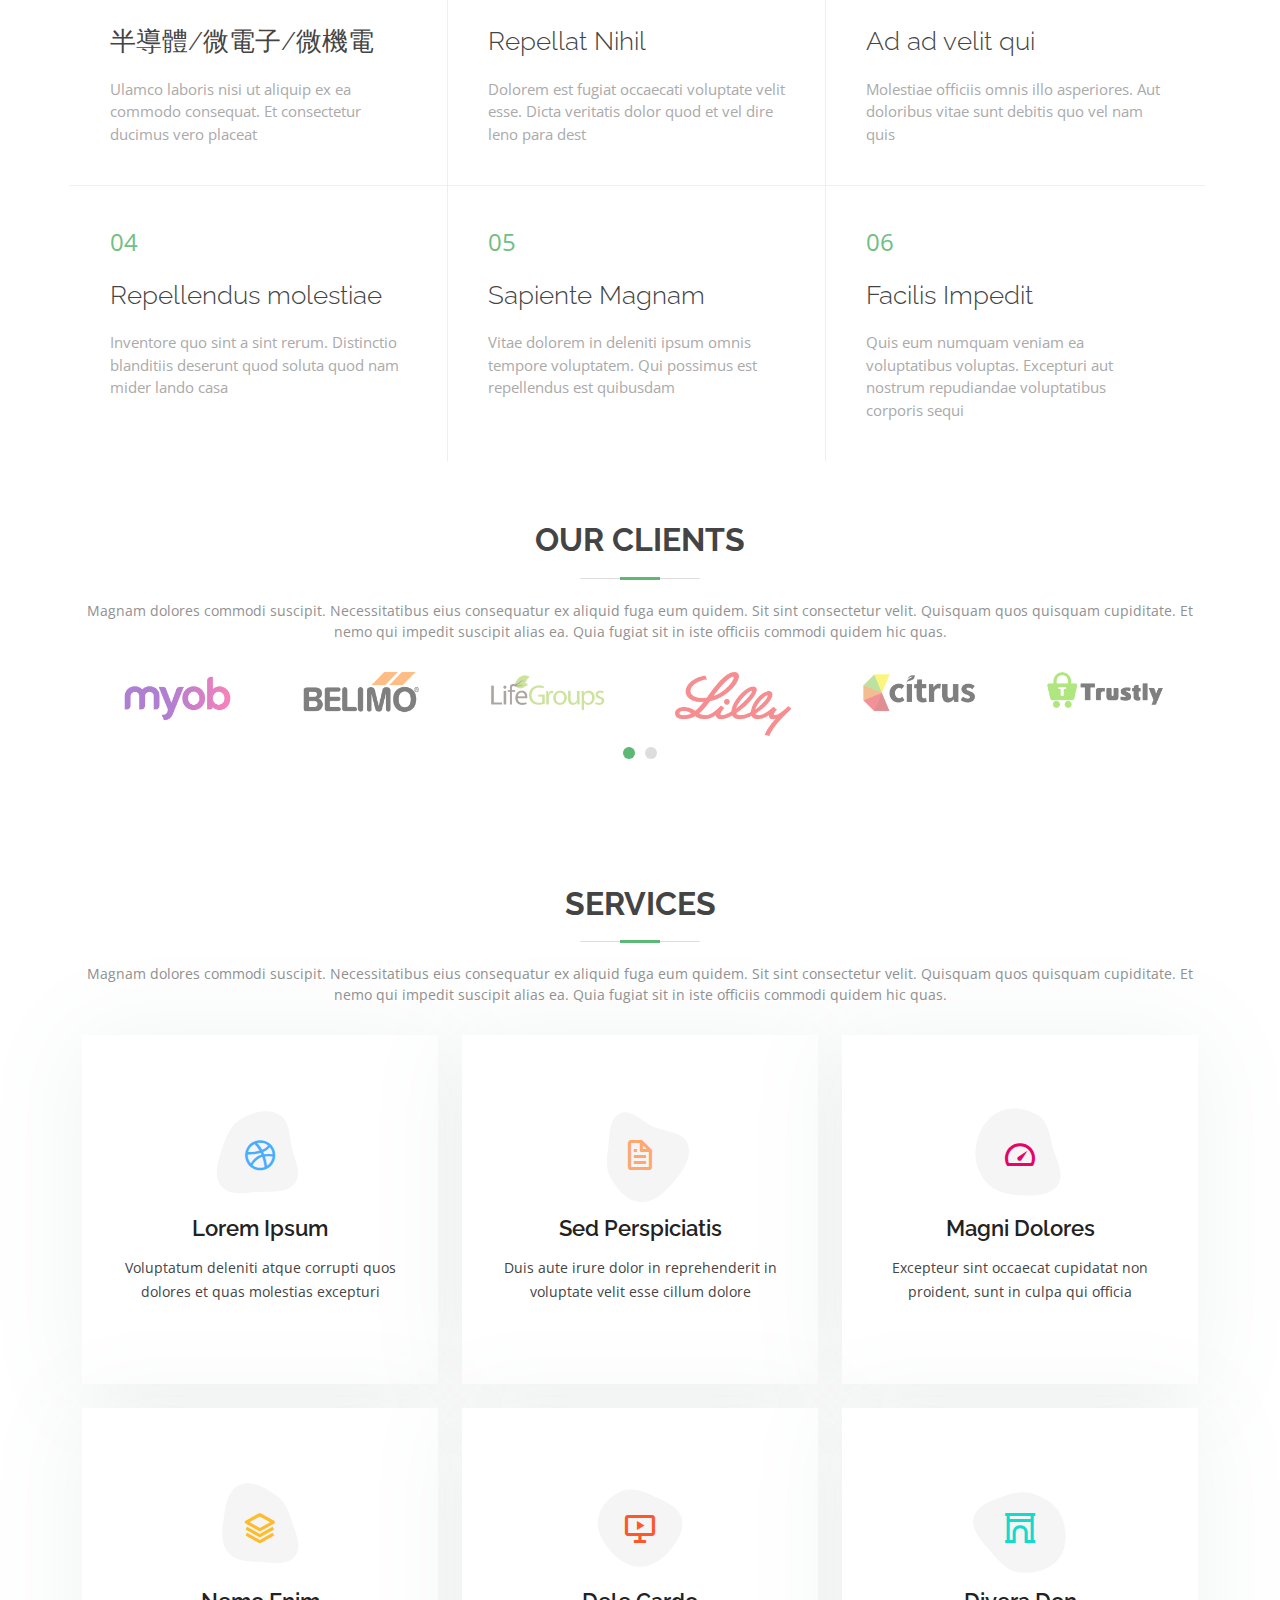
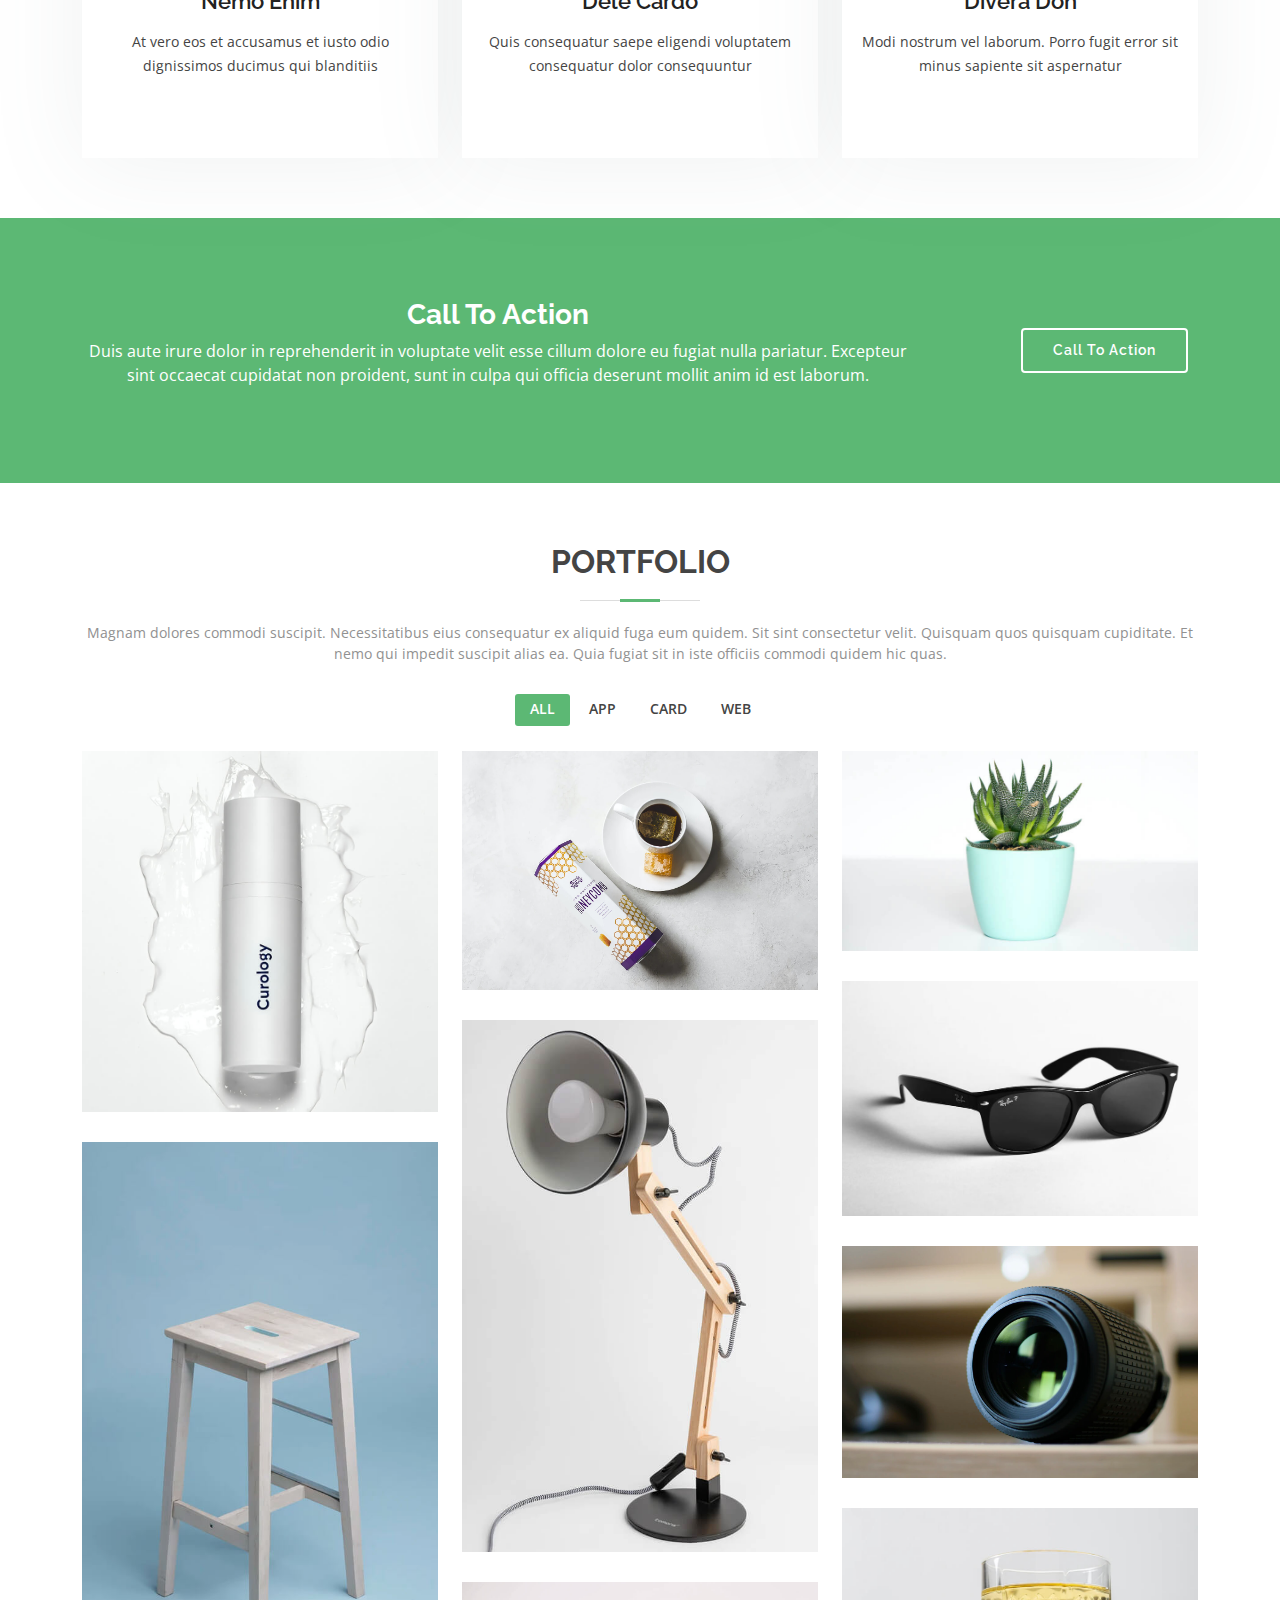
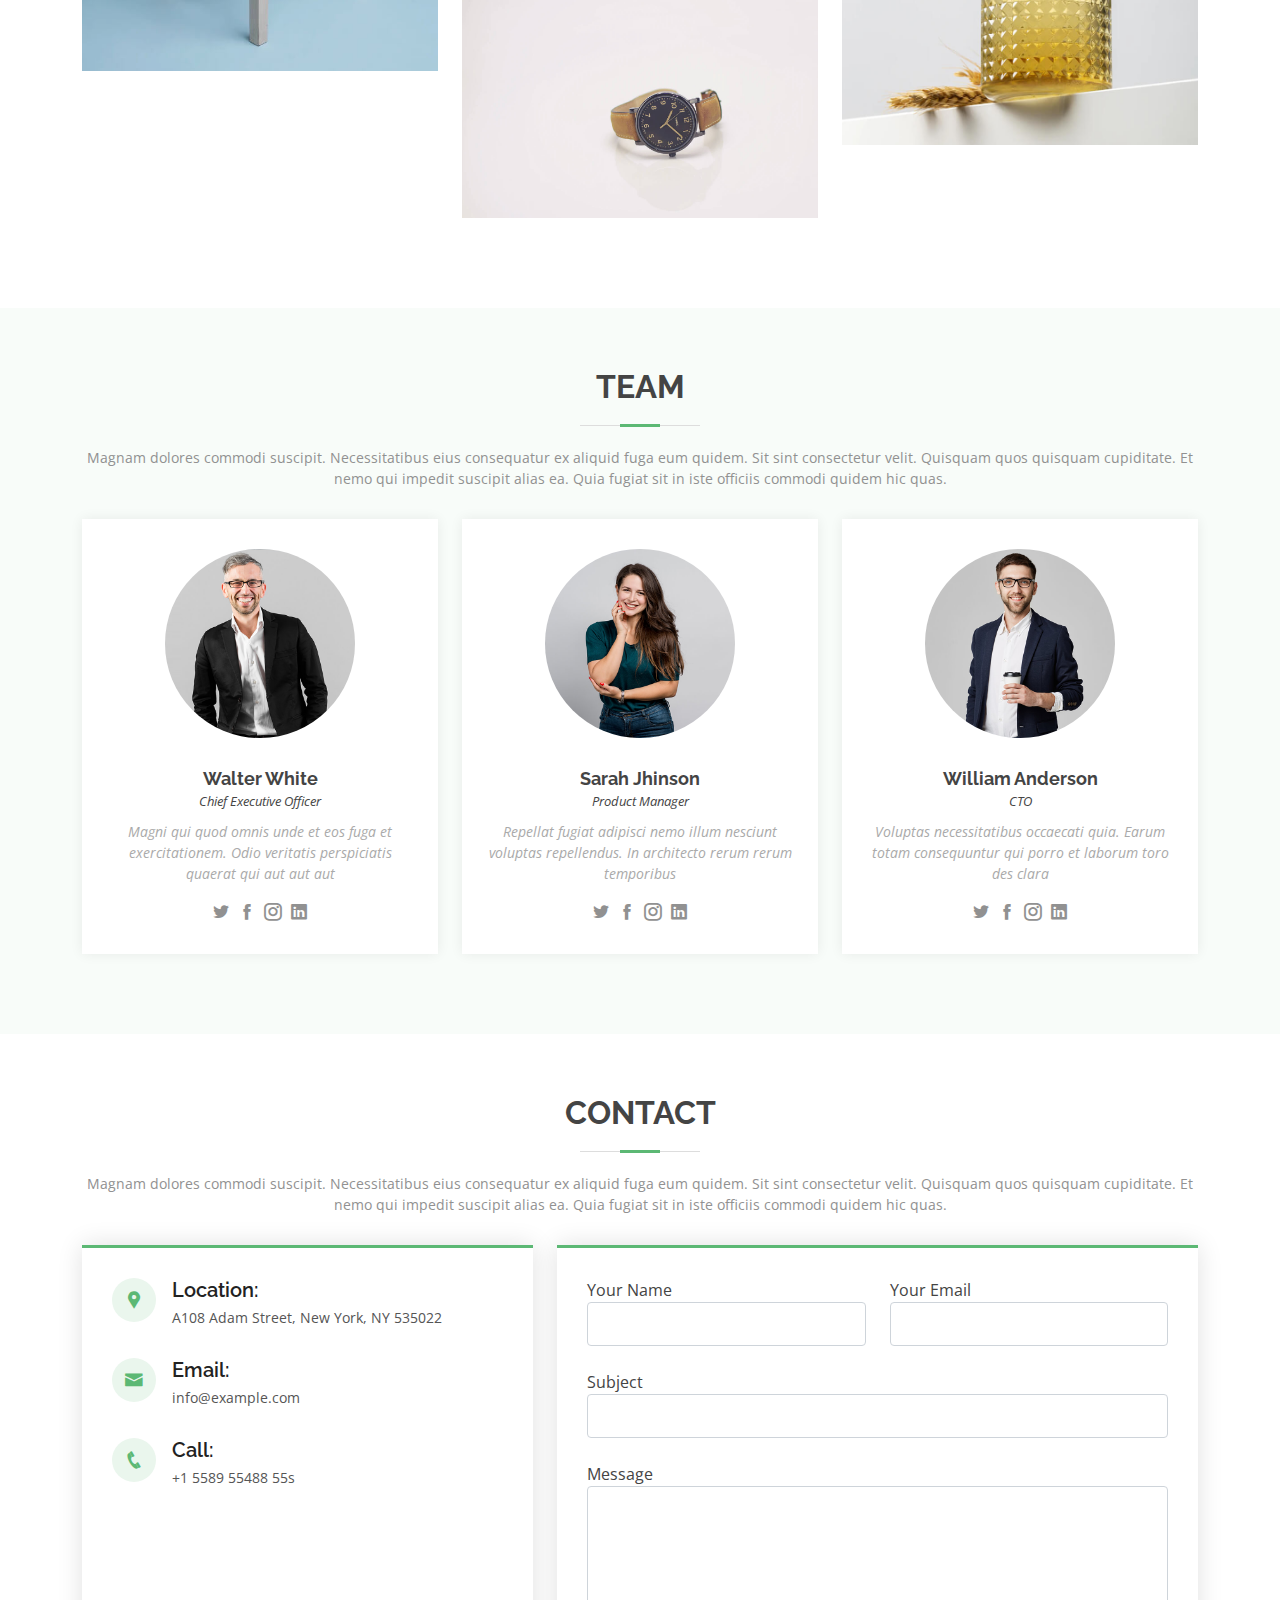
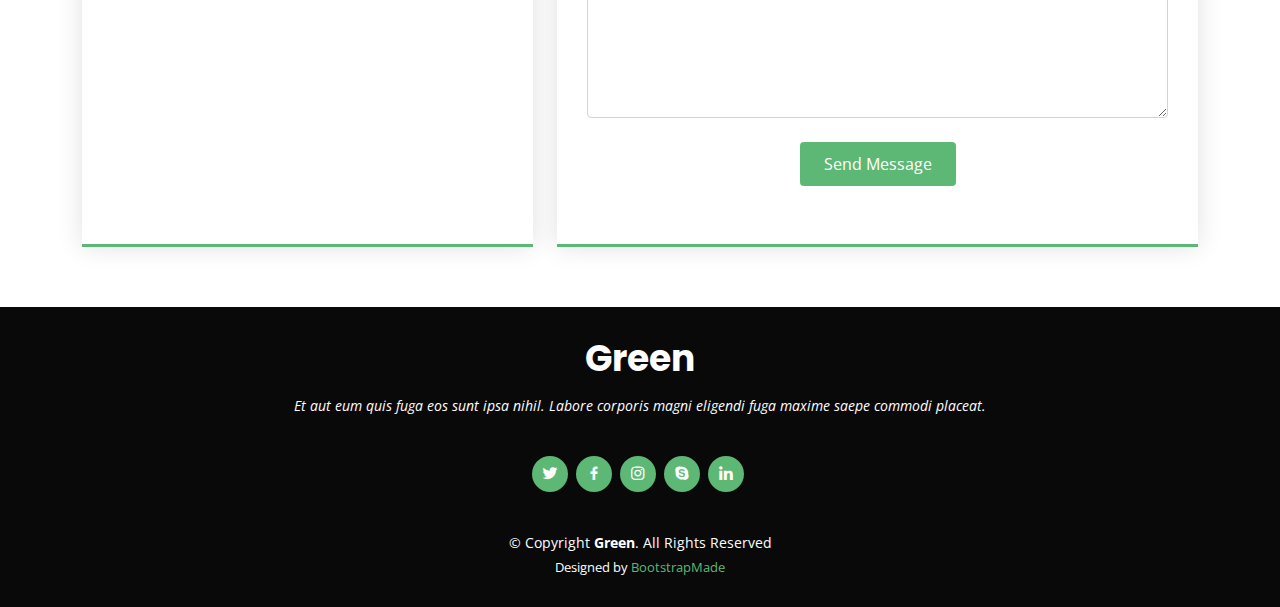
<file: index .html>
<!DOCTYPE html>
<html lang="en">

<head>
  <meta charset="utf-8">
  <meta content="width=device-width, initial-scale=1.0" name="viewport">

  <title>Green Bootstrap Template - Index</title>
  <meta content="" name="description">
  <meta content="" name="keywords">

  <!-- Favicons -->
  <link href="assets/img/favicon.png" rel="icon">
  <link href="assets/img/apple-touch-icon.png" rel="apple-touch-icon">

  <!-- Google Fonts -->
  <link href="https://fonts.googleapis.com/css?family=Open+Sans:300,300i,400,400i,600,600i,700,700i|Raleway:300,300i,400,400i,500,500i,600,600i,700,700i|Poppins:300,300i,400,400i,500,500i,600,600i,700,700i" rel="stylesheet">

  <!-- Vendor CSS Files -->
  <link href="assets/vendor/bootstrap/css/bootstrap.min.css" rel="stylesheet">
  <link href="assets/vendor/icofont/icofont.min.css" rel="stylesheet">
  <link href="assets/vendor/boxicons/css/boxicons.min.css" rel="stylesheet">
  <link href="assets/vendor/animate.css/animate.min.css" rel="stylesheet">
  <link href="assets/vendor/owl.carousel/assets/owl.carousel.min.css" rel="stylesheet">
  <link href="assets/vendor/venobox/venobox.css" rel="stylesheet">

  <!-- Template Main CSS File -->
  <link href="assets/css/style.css" rel="stylesheet">

  <!-- =======================================================
  * Template Name: Green - v3.0.0
  * Template URL: https://bootstrapmade.com/green-free-one-page-bootstrap-template/
  * Author: BootstrapMade.com
  * License: https://bootstrapmade.com/license/
  ======================================================== -->
</head>

<body>

  <!-- ======= Top Bar ======= -->
  <div id="topbar" class="d-none d-lg-flex align-items-center fixed-top">
    <div class="container d-flex justify-content-between">
      <div class="contact-info">
        <i class="icofont-envelope"></i> <a href="mailto:contact@example.com">info@se-group.com</a>
        <i class="icofont-phone"></i> +886-3-579-9029; +86-21-3214-0732
      </div>
      <div class="social-links">
        <a href="#" class="twitter"><i class="icofont-twitter"></i></a>
        <a href="#" class="facebook"><i class="icofont-facebook"></i></a>
        <a href="#" class="instagram"><i class="icofont-instagram"></i></a>
        <a href="#" class="skype"><i class="icofont-skype"></i></a>
	    <a href="#" class="wechat"><i class="icofont-wechat"></i></a> 
        <a href="#" class="linkedin"><i class="icofont-linkedin"></i></i></a>
      </div>
    </div>
  </div>

  <!-- ======= Header ======= -->
  <header id="header" class="fixed-top">
    <div class="container d-flex align-items-center">

      <h1 class="logo me-auto"><a href="index.html"><img src="assets/img/SE LOGO.png" alt="" class="img-fluid "></a></h1>
      <!-- Uncomment below if you prefer to use an image logo -->
      <!-- <a href="index.html" class="logo me-auto"><img src="assets/img/logo.png" alt="" class="img-fluid"></a>-->

      <nav class="nav-menu d-none d-lg-block">
        <ul>
          <li class="active"><a href="index.html">首頁Home</a></li>
          <li><a href="#about">About双程</a></li>   
			
		 
			       
                         
          <li><a href="#portfolio">新聞活動</a></li>
          
          <li class="drop-down"><a href="">双程提供</a>
            <ul>
              <li><a href="#">Drop Down 1</a></li>
              <li class="drop-down"><a href="#">Deep Drop Down</a>
                <ul>
                  <li><a href="#">Deep Drop Down 1</a></li>
                  <li><a href="#">Deep Drop Down 2</a></li>
                  <li><a href="#">Deep Drop Down 3</a></li>
                  <li><a href="#">Deep Drop Down 4</a></li>
                  <li><a href="#">Deep Drop Down 5</a></li>
                </ul>
              </li>
              <li><a href="#">Drop Down 2</a></li>
              <li><a href="#">Drop Down 3</a></li>
              <li><a href="#">Drop Down 4</a></li>
            </ul>
          </li>
		  <li><a href="#team">客戶服務</a></li>	
          <li><a href="#contact">聯絡我們</a></li>

        </ul>
      </nav><!-- .nav-menu -->

      <a href="#about" class="get-started-btn scrollto">Get Started</a>

    </div>
  </header><!-- End Header -->

  <!-- ======= Hero Section ======= -->
  <section id="hero">
    <div id="heroCarousel" data-bs-interval="5000" class="carousel slide carousel-fade" data-bs-ride="carousel">

      <ol class="carousel-indicators" id="hero-carousel-indicators"></ol>

      <div class="carousel-inner" role="listbox">

        <!-- Slide 1 -->
        <div class="carousel-item active" style="background-image: url("assets/img/slide/slide-1.png")">
          <div class="carousel-container">
            <div class="container">
              <h2 class="animate__animated animate__fadeInDown">双程科技 <span>看見您的需求</span></h2>
			   <p class="animate__animated animate__fadeInUp"><strong>先進設備 盡在双程</strong></p>
              <a href="#about" class="btn-get-started animate__animated animate__fadeInUp scrollto">Read More</a>
            </div>
          </div>
        </div>

        <!-- Slide 2 -->
        <div class="carousel-item" style="background-image: url(assets/img/slide/slide-1.png)">
          <div class="carousel-container">
            <div class="container">
              <h2 class="animate__animated animate__fadeInDown">双程提供</h2>
              <p class="animate__animated animate__fadeInUp">半導體電性測量,信號完整性測試,ESD檢測設備,電阻率測量系統,高功率檢測設備,
				射頻/微波器件,傳感器,測試夾具</p>
              <a href="#about" class="btn-get-started animate__animated animate__fadeInUp scrollto">Read More</a>
            </div>
          </div>
        </div>

        <!-- Slide 3 -->
        <div class="carousel-item" style="background-image: url(assets/img/slide/slide-1.png)">
          <div class="carousel-container">
            <div class="container">
              <h2 class="animate__animated animate__fadeInDown">先進設備 盡在双程</h2>
              <p class="animate__animated animate__fadeInUp">双程看見您的需求</p>
              <a href="#about" class="btn-get-started animate__animated animate__fadeInUp scrollto">Read More</a>
            </div>
          </div>
        </div>

      </div>

      <a class="carousel-control-prev" href="#heroCarousel" role="button" data-bs-slide="prev">
        <span class="carousel-control-prev-icon icofont-simple-left" aria-hidden="true"></span>
        <span class="sr-only">Previous</span>
      </a>

      <a class="carousel-control-next" href="#heroCarousel" role="button" data-bs-slide="next">
        <span class="carousel-control-next-icon icofont-simple-right" aria-hidden="true"></span>
        <span class="sr-only">Next</span>
      </a>

    </div>
  </section><!-- End Hero -->

  <main id="main">

    <!-- ======= Featured Services Section ======= -->
    <section id="featured-services" class="featured-services section-bg">
      <div class="container">

        <div class="row no-gutters">
          <div class="col-lg-4 col-md-6">
            <div class="icon-box">
              <div class="icon"><i class="icofont-computer"></i></div>
              <h4 class="title"><a href="">Lorem Ipsum</a></h4>
              <p class="description">Voluptatum deleniti atque corrupti quos dolores et quas molestias excepturi sint occaecati cupiditate non provident</p>
            </div>
          </div>
          <div class="col-lg-4 col-md-6">
            <div class="icon-box">
              <div class="icon"><i class="icofont-image"></i></div>
              <h4 class="title"><a href="">Dolor Sitema</a></h4>
              <p class="description">Minim veniam, quis nostrud exercitation ullamco laboris nisi ut aliquip ex ea commodo consequat tarad limino ata</p>
            </div>
          </div>
          <div class="col-lg-4 col-md-6">
            <div class="icon-box">
              <div class="icon"><i class="icofont-tasks-alt"></i></div>
              <h4 class="title"><a href="">Sed ut perspiciatis</a></h4>
              <p class="description">Duis aute irure dolor in reprehenderit in voluptate velit esse cillum dolore eu fugiat nulla pariatur trade stravi</p>
            </div>
          </div>
        </div>

      </div>
    </section><!-- End Featured Services Section -->

    <!-- ======= About Us Section ======= -->
    <section id="about" class="about">
      <div class="container">

        <div class="section">
          <h2>About 双程 </h2>
          <p>双程科技公司（SE Technologies Corp.）成立于1993，起源于工程師，瞭解工程師的需求。從RF /微波、半導體、高精度電子學和光電子到最近的MEMS和納米技術及5G時代來臨，双程科技向大中華區工程師介紹了世界領先的解決方案。尋找幫助工程師成功的最佳工具是双程科技二十五年來的使命和榮譽。.</p>
        </div>

        <div class="row">
          <div class="col-lg-6 order-1 order-lg-2">
            <img src="assets/img/about.jpg" class="img-fluid" alt="">
          </div>
          <div class="col-lg-6 pt-4 pt-lg-0 order-2 order-lg-1 content">
            <h3>先進設備 盡在双程</h3>
            <p class="font-italic">
              全系列美製高精度探針台及周邊相關配置，如：探針、探卡、針座定位器；ESD測試設備，先進信道模擬器（仿真器）--地面和衛星無線系統射頻鏈路仿真，測試夾具，相位雜訊分析儀……等
            </p>
            <ul>
              <li><i class="icofont-check-circled"></i> 半導體電性測試領域,信號完整性測試，電性，電路測試</li>
              <li><i class="icofont-check-circled"></i> 射頻/微波 器件</li>
              <li><i class="icofont-check-circled"></i> 電子電信及通訊相關領域</li>
            </ul>
            <p>
              双程科技成立以來，秉著不斷充實專業、為客戶提供更好的產品及服務的使命下，穩健而持續地發展。即使面對2020年全球疫情導致供應鏈的影響，双程仍能保持正向的態度及理念從未停下腳步，繼續為廣大的工程師提供最優質的測試設備與服務；双程的長程目標是整合亞洲的行銷服務網，成為亞洲區最佳的專業代理商。
            </p>
          </div>
        </div>

      </div>
    </section><!-- End About Us Section -->

    <!-- ======= Why Us Section ======= -->
    <section id="why-us" class="why-us">
      <div class="container">

        <div class="row no-gutters">

          <div class="col-lg-4 col-md-6 content-item">
            <span>01</span>
            <h4>半導體/微電子/微機電</h4>
            <p>Ulamco laboris nisi ut aliquip ex ea commodo consequat. Et consectetur ducimus vero placeat</p>
          </div>

          <div class="col-lg-4 col-md-6 content-item">
            <span>02</span>
            <h4>Repellat Nihil</h4>
            <p>Dolorem est fugiat occaecati voluptate velit esse. Dicta veritatis dolor quod et vel dire leno para dest</p>
          </div>

          <div class="col-lg-4 col-md-6 content-item">
            <span>03</span>
            <h4> Ad ad velit qui</h4>
            <p>Molestiae officiis omnis illo asperiores. Aut doloribus vitae sunt debitis quo vel nam quis</p>
          </div>

          <div class="col-lg-4 col-md-6 content-item">
            <span>04</span>
            <h4>Repellendus molestiae</h4>
            <p>Inventore quo sint a sint rerum. Distinctio blanditiis deserunt quod soluta quod nam mider lando casa</p>
          </div>

          <div class="col-lg-4 col-md-6 content-item">
            <span>05</span>
            <h4>Sapiente Magnam</h4>
            <p>Vitae dolorem in deleniti ipsum omnis tempore voluptatem. Qui possimus est repellendus est quibusdam</p>
          </div>

          <div class="col-lg-4 col-md-6 content-item">
            <span>06</span>
            <h4>Facilis Impedit</h4>
            <p>Quis eum numquam veniam ea voluptatibus voluptas. Excepturi aut nostrum repudiandae voluptatibus corporis sequi</p>
          </div>

        </div>

      </div>
    </section><!-- End Why Us Section -->

    <!-- ======= Our Clients Section ======= -->
    <section id="clients" class="clients">
      <div class="container">

        <div class="section-title">
          <h2>Our Clients</h2>
          <p>Magnam dolores commodi suscipit. Necessitatibus eius consequatur ex aliquid fuga eum quidem. Sit sint consectetur velit. Quisquam quos quisquam cupiditate. Et nemo qui impedit suscipit alias ea. Quia fugiat sit in iste officiis commodi quidem hic quas.</p>
        </div>

        <div class="owl-carousel clients-carousel">
          <img src="assets/img/clients/client-1.png" alt="">
          <img src="assets/img/clients/client-2.png" alt="">
          <img src="assets/img/clients/client-3.png" alt="">
          <img src="assets/img/clients/client-4.png" alt="">
          <img src="assets/img/clients/client-5.png" alt="">
          <img src="assets/img/clients/client-6.png" alt="">
          <img src="assets/img/clients/client-7.png" alt="">
          <img src="assets/img/clients/client-8.png" alt="">
        </div>

      </div>
    </section><!-- End Our Clients Section -->

    <!-- ======= Services Section ======= -->
    <section id="services" class="services">
      <div class="container">

        <div class="section-title">
          <h2>Services</h2>
          <p>Magnam dolores commodi suscipit. Necessitatibus eius consequatur ex aliquid fuga eum quidem. Sit sint consectetur velit. Quisquam quos quisquam cupiditate. Et nemo qui impedit suscipit alias ea. Quia fugiat sit in iste officiis commodi quidem hic quas.</p>
        </div>

        <div class="row">
          <div class="col-lg-4 col-md-6 d-flex align-items-stretch" data-aos="zoom-in" data-aos-delay="100">
            <div class="icon-box iconbox-blue">
              <div class="icon">
                <svg width="100" height="100" viewBox="0 0 600 600" xmlns="http://www.w3.org/2000/svg">
                  <path stroke="none" stroke-width="0" fill="#f5f5f5" d="M300,521.0016835830174C376.1290562159157,517.8887921683347,466.0731472004068,529.7835943286574,510.70327084640275,468.03025145048787C554.3714126377745,407.6079735673963,508.03601936045806,328.9844924480964,491.2728898941984,256.3432110539036C474.5976632858925,184.082847569629,479.9380746630129,96.60480741107993,416.23090153303,58.64404602377083C348.86323505073057,18.502131276798302,261.93793281208167,40.57373210992963,193.5410806939664,78.93577620505333C130.42746243093433,114.334589627462,98.30271207620316,179.96522072025542,76.75703585869454,249.04625023123273C51.97151888228291,328.5150500222984,13.704378332031375,421.85034740162234,66.52175969318436,486.19268352777647C119.04800174914682,550.1803526380478,217.28368757567262,524.383925680826,300,521.0016835830174"></path>
                </svg>
                <i class="bx bxl-dribbble"></i>
              </div>
              <h4><a href="">Lorem Ipsum</a></h4>
              <p>Voluptatum deleniti atque corrupti quos dolores et quas molestias excepturi</p>
            </div>
          </div>

          <div class="col-lg-4 col-md-6 d-flex align-items-stretch mt-4 mt-md-0" data-aos="zoom-in" data-aos-delay="200">
            <div class="icon-box iconbox-orange ">
              <div class="icon">
                <svg width="100" height="100" viewBox="0 0 600 600" xmlns="http://www.w3.org/2000/svg">
                  <path stroke="none" stroke-width="0" fill="#f5f5f5" d="M300,582.0697525312426C382.5290701553225,586.8405444964366,449.9789794690241,525.3245884688669,502.5850820975895,461.55621195738473C556.606425686781,396.0723002908107,615.8543463187945,314.28637112970534,586.6730223649479,234.56875336149918C558.9533121215079,158.8439757836574,454.9685369536778,164.00468322053177,381.49747125262974,130.76875717737553C312.15926192815925,99.40240125094834,248.97055460311594,18.661163978235184,179.8680185752513,50.54337015887873C110.5421016452524,82.52863877960104,119.82277516462835,180.83849132639028,109.12597500060166,256.43424936330496C100.08760227029461,320.3096726198365,92.17705696193138,384.0621239912766,124.79988738764834,439.7174275375508C164.83382741302287,508.01625554203684,220.96474134820875,577.5009287672846,300,582.0697525312426"></path>
                </svg>
                <i class="bx bx-file"></i>
              </div>
              <h4><a href="">Sed Perspiciatis</a></h4>
              <p>Duis aute irure dolor in reprehenderit in voluptate velit esse cillum dolore</p>
            </div>
          </div>

          <div class="col-lg-4 col-md-6 d-flex align-items-stretch mt-4 mt-lg-0" data-aos="zoom-in" data-aos-delay="300">
            <div class="icon-box iconbox-pink">
              <div class="icon">
                <svg width="100" height="100" viewBox="0 0 600 600" xmlns="http://www.w3.org/2000/svg">
                  <path stroke="none" stroke-width="0" fill="#f5f5f5" d="M300,541.5067337569781C382.14930387511276,545.0595476570109,479.8736841581634,548.3450877840088,526.4010558755058,480.5488172755941C571.5218469581645,414.80211281144784,517.5187510058486,332.0715597781072,496.52539010469104,255.14436215662573C477.37192572678356,184.95920475031193,473.57363656557914,105.61284051026155,413.0603344069578,65.22779650032875C343.27470386102294,18.654635553484475,251.2091493199835,5.337323636656869,175.0934190732945,40.62881213300186C97.87086631185822,76.43348514350839,51.98124368387456,156.15599469081315,36.44837278890362,239.84606092416172C21.716077023791087,319.22268207091537,43.775223500013084,401.1760424656574,96.891909868211,461.97329694683043C147.22146801428983,519.5804099606455,223.5754009179313,538.201503339737,300,541.5067337569781"></path>
                </svg>
                <i class="bx bx-tachometer"></i>
              </div>
              <h4><a href="">Magni Dolores</a></h4>
              <p>Excepteur sint occaecat cupidatat non proident, sunt in culpa qui officia</p>
            </div>
          </div>

          <div class="col-lg-4 col-md-6 d-flex align-items-stretch mt-4" data-aos="zoom-in" data-aos-delay="100">
            <div class="icon-box iconbox-yellow">
              <div class="icon">
                <svg width="100" height="100" viewBox="0 0 600 600" xmlns="http://www.w3.org/2000/svg">
                  <path stroke="none" stroke-width="0" fill="#f5f5f5" d="M300,503.46388370962813C374.79870501325706,506.71871716319447,464.8034551963731,527.1746412648533,510.4981551193396,467.86667711651364C555.9287308511215,408.9015244558933,512.6030010748507,327.5744911775523,490.211057578863,256.5855673507754C471.097692560561,195.9906835881958,447.69079081568157,138.11976852964426,395.19560036434837,102.3242989838813C329.3053358748298,57.3949838291264,248.02791733380457,8.279543830951368,175.87071277845988,42.242879143198664C103.41431057327972,76.34704239035025,93.79494320519305,170.9812938413882,81.28167332365135,250.07896920659033C70.17666984294237,320.27484674793965,64.84698225790005,396.69656628748305,111.28512138212992,450.4950937839243C156.20124167950087,502.5303643271138,231.32542653798444,500.4755392045468,300,503.46388370962813"></path>
                </svg>
                <i class="bx bx-layer"></i>
              </div>
              <h4><a href="">Nemo Enim</a></h4>
              <p>At vero eos et accusamus et iusto odio dignissimos ducimus qui blanditiis</p>
            </div>
          </div>

          <div class="col-lg-4 col-md-6 d-flex align-items-stretch mt-4" data-aos="zoom-in" data-aos-delay="200">
            <div class="icon-box iconbox-red">
              <div class="icon">
                <svg width="100" height="100" viewBox="0 0 600 600" xmlns="http://www.w3.org/2000/svg">
                  <path stroke="none" stroke-width="0" fill="#f5f5f5" d="M300,532.3542879108572C369.38199826031484,532.3153073249985,429.10787420159085,491.63046689027357,474.5244479745417,439.17860296908856C522.8885846962883,383.3225815378663,569.1668002868075,314.3205725914397,550.7432151929288,242.7694973846089C532.6665558377875,172.5657663291529,456.2379748765914,142.6223662098291,390.3689995646985,112.34683881706744C326.66090330228417,83.06452184765237,258.84405631176094,53.51806209861945,193.32584062364296,78.48882559362697C121.61183558270385,105.82097193414197,62.805066853699245,167.19869350419734,48.57481801355237,242.6138429142374C34.843463184063346,315.3850353017275,76.69343916112496,383.4422959591041,125.22947124332185,439.3748458443577C170.7312796277747,491.8107796887764,230.57421082200815,532.3932930995766,300,532.3542879108572"></path>
                </svg>
                <i class="bx bx-slideshow"></i>
              </div>
              <h4><a href="">Dele Cardo</a></h4>
              <p>Quis consequatur saepe eligendi voluptatem consequatur dolor consequuntur</p>
            </div>
          </div>

          <div class="col-lg-4 col-md-6 d-flex align-items-stretch mt-4" data-aos="zoom-in" data-aos-delay="300">
            <div class="icon-box iconbox-teal">
              <div class="icon">
                <svg width="100" height="100" viewBox="0 0 600 600" xmlns="http://www.w3.org/2000/svg">
                  <path stroke="none" stroke-width="0" fill="#f5f5f5" d="M300,566.797414625762C385.7384707136149,576.1784315230908,478.7894351017131,552.8928747891023,531.9192734346935,484.94944893311C584.6109503024035,417.5663521118492,582.489472248146,322.67544863468447,553.9536738515405,242.03673114598146C529.1557734026468,171.96086150256528,465.24506316201064,127.66468636344209,395.9583748389544,100.7403814666027C334.2173773831606,76.7482773500951,269.4350130405921,84.62216499799875,207.1952322260088,107.2889140133804C132.92018162631612,134.33871894543012,41.79353780512637,160.00259165414826,22.644507872594943,236.69541883565114C3.319112789854554,314.0945973066697,72.72355303640163,379.243833228382,124.04198916343866,440.3218312028393C172.9286146004772,498.5055451809895,224.45579914871206,558.5317968840102,300,566.797414625762"></path>
                </svg>
                <i class="bx bx-arch"></i>
              </div>
              <h4><a href="">Divera Don</a></h4>
              <p>Modi nostrum vel laborum. Porro fugit error sit minus sapiente sit aspernatur</p>
            </div>
          </div>

        </div>

      </div>
    </section><!-- End Services Section -->

    <!-- ======= Cta Section ======= -->
    <section id="cta" class="cta">
      <div class="container">

        <div class="row">
          <div class="col-lg-9 text-center text-lg-left">
            <h3>Call To Action</h3>
            <p> Duis aute irure dolor in reprehenderit in voluptate velit esse cillum dolore eu fugiat nulla pariatur. Excepteur sint occaecat cupidatat non proident, sunt in culpa qui officia deserunt mollit anim id est laborum.</p>
          </div>
          <div class="col-lg-3 cta-btn-container text-center">
            <a class="cta-btn align-middle" href="#">Call To Action</a>
          </div>
        </div>

      </div>
    </section><!-- End Cta Section -->

    <!-- ======= Portfolio Section ======= -->
    <section id="portfolio" class="portfolio">
      <div class="container">

        <div class="section-title">
          <h2>Portfolio</h2>
          <p>Magnam dolores commodi suscipit. Necessitatibus eius consequatur ex aliquid fuga eum quidem. Sit sint consectetur velit. Quisquam quos quisquam cupiditate. Et nemo qui impedit suscipit alias ea. Quia fugiat sit in iste officiis commodi quidem hic quas.</p>
        </div>

        <div class="row">
          <div class="col-lg-12 d-flex justify-content-center">
            <ul id="portfolio-flters">
              <li data-filter="*" class="filter-active">All</li>
              <li data-filter=".filter-app">App</li>
              <li data-filter=".filter-card">Card</li>
              <li data-filter=".filter-web">Web</li>
            </ul>
          </div>
        </div>

        <div class="row portfolio-container">

          <div class="col-lg-4 col-md-6 portfolio-item filter-app">
            <div class="portfolio-wrap">
              <img src="assets/img/portfolio/portfolio-1.jpg" class="img-fluid" alt="">
              <div class="portfolio-info">
                <h4>App 1</h4>
                <p>App</p>
                <div class="portfolio-links">
                  <a href="assets/img/portfolio/portfolio-1.jpg" data-gall="portfolioGallery" class="venobox" title="App 1"><i class="bx bx-plus"></i></a>
                  <a href="portfolio-details.html" title="More Details"><i class="bx bx-link"></i></a>
                </div>
              </div>
            </div>
          </div>

          <div class="col-lg-4 col-md-6 portfolio-item filter-web">
            <div class="portfolio-wrap">
              <img src="assets/img/portfolio/portfolio-2.jpg" class="img-fluid" alt="">
              <div class="portfolio-info">
                <h4>Web 3</h4>
                <p>Web</p>
                <div class="portfolio-links">
                  <a href="assets/img/portfolio/portfolio-2.jpg" data-gall="portfolioGallery" class="venobox" title="Web 3"><i class="bx bx-plus"></i></a>
                  <a href="portfolio-details.html" title="More Details"><i class="bx bx-link"></i></a>
                </div>
              </div>
            </div>
          </div>

          <div class="col-lg-4 col-md-6 portfolio-item filter-app">
            <div class="portfolio-wrap">
              <img src="assets/img/portfolio/portfolio-3.jpg" class="img-fluid" alt="">
              <div class="portfolio-info">
                <h4>App 2</h4>
                <p>App</p>
                <div class="portfolio-links">
                  <a href="assets/img/portfolio/portfolio-3.jpg" data-gall="portfolioGallery" class="venobox" title="App 2"><i class="bx bx-plus"></i></a>
                  <a href="portfolio-details.html" title="More Details"><i class="bx bx-link"></i></a>
                </div>
              </div>
            </div>
          </div>

          <div class="col-lg-4 col-md-6 portfolio-item filter-card">
            <div class="portfolio-wrap">
              <img src="assets/img/portfolio/portfolio-4.jpg" class="img-fluid" alt="">
              <div class="portfolio-info">
                <h4>Card 2</h4>
                <p>Card</p>
                <div class="portfolio-links">
                  <a href="assets/img/portfolio/portfolio-4.jpg" data-gall="portfolioGallery" class="venobox" title="Card 2"><i class="bx bx-plus"></i></a>
                  <a href="portfolio-details.html" title="More Details"><i class="bx bx-link"></i></a>
                </div>
              </div>
            </div>
          </div>

          <div class="col-lg-4 col-md-6 portfolio-item filter-web">
            <div class="portfolio-wrap">
              <img src="assets/img/portfolio/portfolio-5.jpg" class="img-fluid" alt="">
              <div class="portfolio-info">
                <h4>Web 2</h4>
                <p>Web</p>
                <div class="portfolio-links">
                  <a href="assets/img/portfolio/portfolio-5.jpg" data-gall="portfolioGallery" class="venobox" title="Web 2"><i class="bx bx-plus"></i></a>
                  <a href="portfolio-details.html" title="More Details"><i class="bx bx-link"></i></a>
                </div>
              </div>
            </div>
          </div>

          <div class="col-lg-4 col-md-6 portfolio-item filter-app">
            <div class="portfolio-wrap">
              <img src="assets/img/portfolio/portfolio-6.jpg" class="img-fluid" alt="">
              <div class="portfolio-info">
                <h4>App 3</h4>
                <p>App</p>
                <div class="portfolio-links">
                  <a href="assets/img/portfolio/portfolio-6.jpg" data-gall="portfolioGallery" class="venobox" title="App 3"><i class="bx bx-plus"></i></a>
                  <a href="portfolio-details.html" title="More Details"><i class="bx bx-link"></i></a>
                </div>
              </div>
            </div>
          </div>

          <div class="col-lg-4 col-md-6 portfolio-item filter-card">
            <div class="portfolio-wrap">
              <img src="assets/img/portfolio/portfolio-7.jpg" class="img-fluid" alt="">
              <div class="portfolio-info">
                <h4>Card 1</h4>
                <p>Card</p>
                <div class="portfolio-links">
                  <a href="assets/img/portfolio/portfolio-7.jpg" data-gall="portfolioGallery" class="venobox" title="Card 1"><i class="bx bx-plus"></i></a>
                  <a href="portfolio-details.html" title="More Details"><i class="bx bx-link"></i></a>
                </div>
              </div>
            </div>
          </div>

          <div class="col-lg-4 col-md-6 portfolio-item filter-card">
            <div class="portfolio-wrap">
              <img src="assets/img/portfolio/portfolio-8.jpg" class="img-fluid" alt="">
              <div class="portfolio-info">
                <h4>Card 3</h4>
                <p>Card</p>
                <div class="portfolio-links">
                  <a href="assets/img/portfolio/portfolio-8.jpg" data-gall="portfolioGallery" class="venobox" title="Card 3"><i class="bx bx-plus"></i></a>
                  <a href="portfolio-details.html" title="More Details"><i class="bx bx-link"></i></a>
                </div>
              </div>
            </div>
          </div>

          <div class="col-lg-4 col-md-6 portfolio-item filter-web">
            <div class="portfolio-wrap">
              <img src="assets/img/portfolio/portfolio-9.jpg" class="img-fluid" alt="">
              <div class="portfolio-info">
                <h4>Web 3</h4>
                <p>Web</p>
                <div class="portfolio-links">
                  <a href="assets/img/portfolio/portfolio-9.jpg" data-gall="portfolioGallery" class="venobox" title="Web 3"><i class="bx bx-plus"></i></a>
                  <a href="portfolio-details.html" title="More Details"><i class="bx bx-link"></i></a>
                </div>
              </div>
            </div>
          </div>

        </div>

      </div>
    </section><!-- End Portfolio Section -->

    <!-- ======= Team Section ======= -->
    <section id="team" class="team section-bg">
      <div class="container">

        <div class="section-title">
          <h2>Team</h2>
          <p>Magnam dolores commodi suscipit. Necessitatibus eius consequatur ex aliquid fuga eum quidem. Sit sint consectetur velit. Quisquam quos quisquam cupiditate. Et nemo qui impedit suscipit alias ea. Quia fugiat sit in iste officiis commodi quidem hic quas.</p>
        </div>

        <div class="row">
          <div class="col-lg-4 col-md-6 d-flex align-items-stretch">
            <div class="member">
              <img src="assets/img/team/team-1.jpg" alt="">
              <h4>Walter White</h4>
              <span>Chief Executive Officer</span>
              <p>
                Magni qui quod omnis unde et eos fuga et exercitationem. Odio veritatis perspiciatis quaerat qui aut aut aut
              </p>
              <div class="social">
                <a href=""><i class="icofont-twitter"></i></a>
                <a href=""><i class="icofont-facebook"></i></a>
                <a href=""><i class="icofont-instagram"></i></a>
                <a href=""><i class="icofont-linkedin"></i></a>
              </div>
            </div>
          </div>

          <div class="col-lg-4 col-md-6 d-flex align-items-stretch">
            <div class="member">
              <img src="assets/img/team/team-2.jpg" alt="">
              <h4>Sarah Jhinson</h4>
              <span>Product Manager</span>
              <p>
                Repellat fugiat adipisci nemo illum nesciunt voluptas repellendus. In architecto rerum rerum temporibus
              </p>
              <div class="social">
                <a href=""><i class="icofont-twitter"></i></a>
                <a href=""><i class="icofont-facebook"></i></a>
                <a href=""><i class="icofont-instagram"></i></a>
                <a href=""><i class="icofont-linkedin"></i></a>
              </div>
            </div>
          </div>

          <div class="col-lg-4 col-md-6 d-flex align-items-stretch">
            <div class="member">
              <img src="assets/img/team/team-3.jpg" alt="">
              <h4>William Anderson</h4>
              <span>CTO</span>
              <p>
                Voluptas necessitatibus occaecati quia. Earum totam consequuntur qui porro et laborum toro des clara
              </p>
              <div class="social">
                <a href=""><i class="icofont-twitter"></i></a>
                <a href=""><i class="icofont-facebook"></i></a>
                <a href=""><i class="icofont-instagram"></i></a>
                <a href=""><i class="icofont-linkedin"></i></a>
              </div>
            </div>
          </div>

        </div>

      </div>
    </section><!-- End Team Section -->

    <!-- ======= Contact Section ======= -->
    <section id="contact" class="contact">
      <div class="container">

        <div class="section-title">
          <h2>Contact</h2>
          <p>Magnam dolores commodi suscipit. Necessitatibus eius consequatur ex aliquid fuga eum quidem. Sit sint consectetur velit. Quisquam quos quisquam cupiditate. Et nemo qui impedit suscipit alias ea. Quia fugiat sit in iste officiis commodi quidem hic quas.</p>
        </div>

        <div class="row">

          <div class="col-lg-5 d-flex align-items-stretch">
            <div class="info">
              <div class="address">
                <i class="icofont-google-map"></i>
                <h4>Location:</h4>
                <p>A108 Adam Street, New York, NY 535022</p>
              </div>

              <div class="email">
                <i class="icofont-envelope"></i>
                <h4>Email:</h4>
                <p>info@example.com</p>
              </div>

              <div class="phone">
                <i class="icofont-phone"></i>
                <h4>Call:</h4>
                <p>+1 5589 55488 55s</p>
              </div>

              <iframe src="https://www.google.com/maps/embed?pb=!1m14!1m8!1m3!1d12097.433213460943!2d-74.0062269!3d40.7101282!3m2!1i1024!2i768!4f13.1!3m3!1m2!1s0x0%3A0xb89d1fe6bc499443!2sDowntown+Conference+Center!5e0!3m2!1smk!2sbg!4v1539943755621" frameborder="0" style="border:0; width: 100%; height: 290px;" allowfullscreen></iframe>
            </div>

          </div>

          <div class="col-lg-7 mt-5 mt-lg-0 d-flex align-items-stretch">
            <form action="forms/contact.php" method="post" role="form" class="php-email-form">
              <div class="row">
                <div class="form-group col-md-6">
                  <label for="name">Your Name</label>
                  <input type="text" name="name" class="form-control" id="name" data-rule="minlen:4" data-msg="Please enter at least 4 chars" />
                  <div class="validate"></div>
                </div>
                <div class="form-group col-md-6 mt-3 mt-md-0">
                  <label for="name">Your Email</label>
                  <input type="email" class="form-control" name="email" id="email" data-rule="email" data-msg="Please enter a valid email" />
                  <div class="validate"></div>
                </div>
              </div>
              <div class="form-group mt-3">
                <label for="name">Subject</label>
                <input type="text" class="form-control" name="subject" id="subject" data-rule="minlen:4" data-msg="Please enter at least 8 chars of subject" />
                <div class="validate"></div>
              </div>
              <div class="form-group mt-3">
                <label for="name">Message</label>
                <textarea class="form-control" name="message" rows="10" data-rule="required" data-msg="Please write something for us"></textarea>
                <div class="validate"></div>
              </div>
              <div class="mb-3">
                <div class="loading">Loading</div>
                <div class="error-message"></div>
                <div class="sent-message">Your message has been sent. Thank you!</div>
              </div>
              <div class="text-center"><button type="submit">Send Message</button></div>
            </form>
          </div>

        </div>

      </div>
    </section><!-- End Contact Section -->

  </main><!-- End #main -->

  <!-- ======= Footer ======= -->
  <footer id="footer">
    <div class="container">
      <h3>Green</h3>
      <p>Et aut eum quis fuga eos sunt ipsa nihil. Labore corporis magni eligendi fuga maxime saepe commodi placeat.</p>
      <div class="social-links">
        <a href="#" class="twitter"><i class="bx bxl-twitter"></i></a>
        <a href="#" class="facebook"><i class="bx bxl-facebook"></i></a>
        <a href="#" class="instagram"><i class="bx bxl-instagram"></i></a>
        <a href="#" class="google-plus"><i class="bx bxl-skype"></i></a>
        <a href="#" class="linkedin"><i class="bx bxl-linkedin"></i></a>
      </div>
      <div class="copyright">
        &copy; Copyright <strong><span>Green</span></strong>. All Rights Reserved
      </div>
      <div class="credits">
        <!-- All the links in the footer should remain intact. -->
        <!-- You can delete the links only if you purchased the pro version. -->
        <!-- Licensing information: https://bootstrapmade.com/license/ -->
        <!-- Purchase the pro version with working PHP/AJAX contact form: https://bootstrapmade.com/green-free-one-page-bootstrap-template/ -->
        Designed by <a href="https://bootstrapmade.com/">BootstrapMade</a>
      </div>
    </div>
  </footer><!-- End Footer -->

  <a href="#" class="back-to-top"><i class="icofont-simple-up"></i></a>

  <!-- Vendor JS Files -->
  <script src="assets/vendor/jquery/jquery.min.js"></script>
  <script src="assets/vendor/bootstrap/js/bootstrap.bundle.min.js"></script>
  <script src="assets/vendor/jquery.easing/jquery.easing.min.js"></script>
  <script src="assets/vendor/php-email-form/validate.js"></script>
  <script src="assets/vendor/owl.carousel/owl.carousel.min.js"></script>
  <script src="assets/vendor/isotope-layout/isotope.pkgd.min.js"></script>
  <script src="assets/vendor/venobox/venobox.min.js"></script>

  <!-- Template Main JS File -->
  <script src="assets/js/main.js"></script>

</body>

</html>
</file>
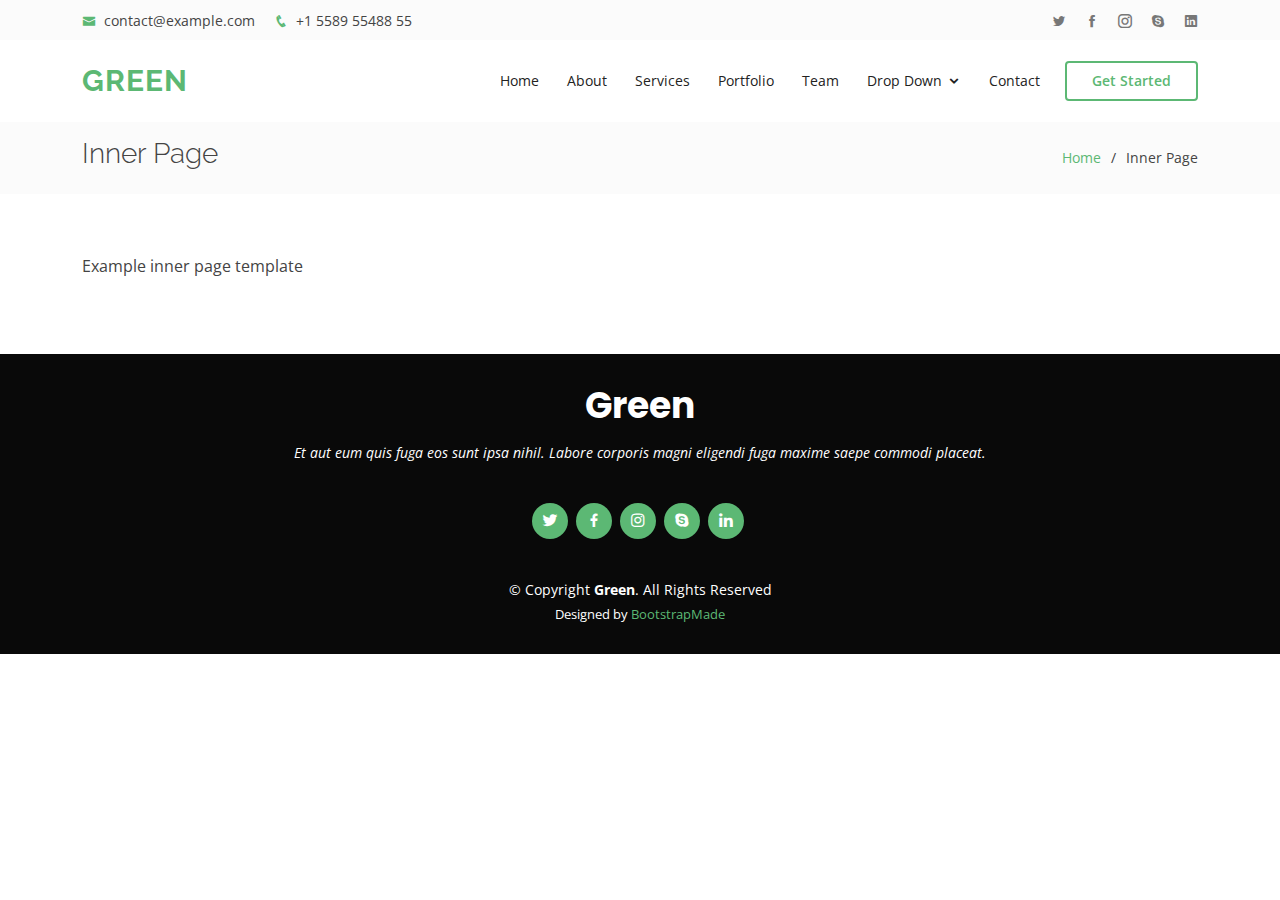
<file: inner-page.html>
<!DOCTYPE html>
<html lang="en">

<head>
  <meta charset="utf-8">
  <meta content="width=device-width, initial-scale=1.0" name="viewport">

  <title>Inner Page - Green Bootstrap Template</title>
  <meta content="" name="description">
  <meta content="" name="keywords">

  <!-- Favicons -->
  <link href="assets/img/favicon.png" rel="icon">
  <link href="assets/img/apple-touch-icon.png" rel="apple-touch-icon">

  <!-- Google Fonts -->
  <link href="https://fonts.googleapis.com/css?family=Open+Sans:300,300i,400,400i,600,600i,700,700i|Raleway:300,300i,400,400i,500,500i,600,600i,700,700i|Poppins:300,300i,400,400i,500,500i,600,600i,700,700i" rel="stylesheet">

  <!-- Vendor CSS Files -->
  <link href="assets/vendor/bootstrap/css/bootstrap.min.css" rel="stylesheet">
  <link href="assets/vendor/icofont/icofont.min.css" rel="stylesheet">
  <link href="assets/vendor/boxicons/css/boxicons.min.css" rel="stylesheet">
  <link href="assets/vendor/animate.css/animate.min.css" rel="stylesheet">
  <link href="assets/vendor/owl.carousel/assets/owl.carousel.min.css" rel="stylesheet">
  <link href="assets/vendor/venobox/venobox.css" rel="stylesheet">

  <!-- Template Main CSS File -->
  <link href="assets/css/style.css" rel="stylesheet">

  <!-- =======================================================
  * Template Name: Green - v3.0.0
  * Template URL: https://bootstrapmade.com/green-free-one-page-bootstrap-template/
  * Author: BootstrapMade.com
  * License: https://bootstrapmade.com/license/
  ======================================================== -->
</head>

<body>

  <!-- ======= Top Bar ======= -->
  <div id="topbar" class="d-none d-lg-flex align-items-center fixed-top">
    <div class="container d-flex justify-content-between">
      <div class="contact-info">
        <i class="icofont-envelope"></i> <a href="mailto:contact@example.com">contact@example.com</a>
        <i class="icofont-phone"></i> +1 5589 55488 55
      </div>
      <div class="social-links">
        <a href="#" class="twitter"><i class="icofont-twitter"></i></a>
        <a href="#" class="facebook"><i class="icofont-facebook"></i></a>
        <a href="#" class="instagram"><i class="icofont-instagram"></i></a>
        <a href="#" class="skype"><i class="icofont-skype"></i></a>
        <a href="#" class="linkedin"><i class="icofont-linkedin"></i></i></a>
      </div>
    </div>
  </div>

  <!-- ======= Header ======= -->
  <header id="header" class="fixed-top">
    <div class="container d-flex align-items-center">

      <h1 class="logo me-auto"><a href="index.html">Green</a></h1>
      <!-- Uncomment below if you prefer to use an image logo -->
      <!-- <a href="index.html" class="logo me-auto"><img src="assets/img/logo.png" alt="" class="img-fluid"></a>-->

      <nav class="nav-menu d-none d-lg-block">
        <ul>
          <li><a href="index.html">Home</a></li>
          <li><a href="#about">About</a></li>
          <li><a href="#services">Services</a></li>
          <li><a href="#portfolio">Portfolio</a></li>
          <li><a href="#team">Team</a></li>
          <li class="drop-down"><a href="">Drop Down</a>
            <ul>
              <li><a href="#">Drop Down 1</a></li>
              <li class="drop-down"><a href="#">Deep Drop Down</a>
                <ul>
                  <li><a href="#">Deep Drop Down 1</a></li>
                  <li><a href="#">Deep Drop Down 2</a></li>
                  <li><a href="#">Deep Drop Down 3</a></li>
                  <li><a href="#">Deep Drop Down 4</a></li>
                  <li><a href="#">Deep Drop Down 5</a></li>
                </ul>
              </li>
              <li><a href="#">Drop Down 2</a></li>
              <li><a href="#">Drop Down 3</a></li>
              <li><a href="#">Drop Down 4</a></li>
            </ul>
          </li>
          <li><a href="#contact">Contact</a></li>

        </ul>
      </nav><!-- .nav-menu -->

      <a href="#about" class="get-started-btn scrollto">Get Started</a>

    </div>
  </header><!-- End Header -->

  <main id="main">

    <!-- ======= Breadcrumbs ======= -->
    <section class="breadcrumbs">
      <div class="container">

        <div class="d-flex justify-content-between align-items-center">
          <h2>Inner Page</h2>
          <ol>
            <li><a href="index.html">Home</a></li>
            <li>Inner Page</li>
          </ol>
        </div>

      </div>
    </section><!-- End Breadcrumbs -->

    <section class="inner-page">
      <div class="container">
        <p>
          Example inner page template
        </p>
      </div>
    </section>

  </main><!-- End #main -->

  <!-- ======= Footer ======= -->
  <footer id="footer">
    <div class="container">
      <h3>Green</h3>
      <p>Et aut eum quis fuga eos sunt ipsa nihil. Labore corporis magni eligendi fuga maxime saepe commodi placeat.</p>
      <div class="social-links">
        <a href="#" class="twitter"><i class="bx bxl-twitter"></i></a>
        <a href="#" class="facebook"><i class="bx bxl-facebook"></i></a>
        <a href="#" class="instagram"><i class="bx bxl-instagram"></i></a>
        <a href="#" class="google-plus"><i class="bx bxl-skype"></i></a>
        <a href="#" class="linkedin"><i class="bx bxl-linkedin"></i></a>
      </div>
      <div class="copyright">
        &copy; Copyright <strong><span>Green</span></strong>. All Rights Reserved
      </div>
      <div class="credits">
        <!-- All the links in the footer should remain intact. -->
        <!-- You can delete the links only if you purchased the pro version. -->
        <!-- Licensing information: https://bootstrapmade.com/license/ -->
        <!-- Purchase the pro version with working PHP/AJAX contact form: https://bootstrapmade.com/green-free-one-page-bootstrap-template/ -->
        Designed by <a href="https://bootstrapmade.com/">BootstrapMade</a>
      </div>
    </div>
  </footer><!-- End Footer -->

  <a href="#" class="back-to-top"><i class="icofont-simple-up"></i></a>

  <!-- Vendor JS Files -->
  <script src="assets/vendor/jquery/jquery.min.js"></script>
  <script src="assets/vendor/bootstrap/js/bootstrap.bundle.min.js"></script>
  <script src="assets/vendor/jquery.easing/jquery.easing.min.js"></script>
  <script src="assets/vendor/php-email-form/validate.js"></script>
  <script src="assets/vendor/owl.carousel/owl.carousel.min.js"></script>
  <script src="assets/vendor/isotope-layout/isotope.pkgd.min.js"></script>
  <script src="assets/vendor/venobox/venobox.min.js"></script>

  <!-- Template Main JS File -->
  <script src="assets/js/main.js"></script>

</body>

</html>
</file>
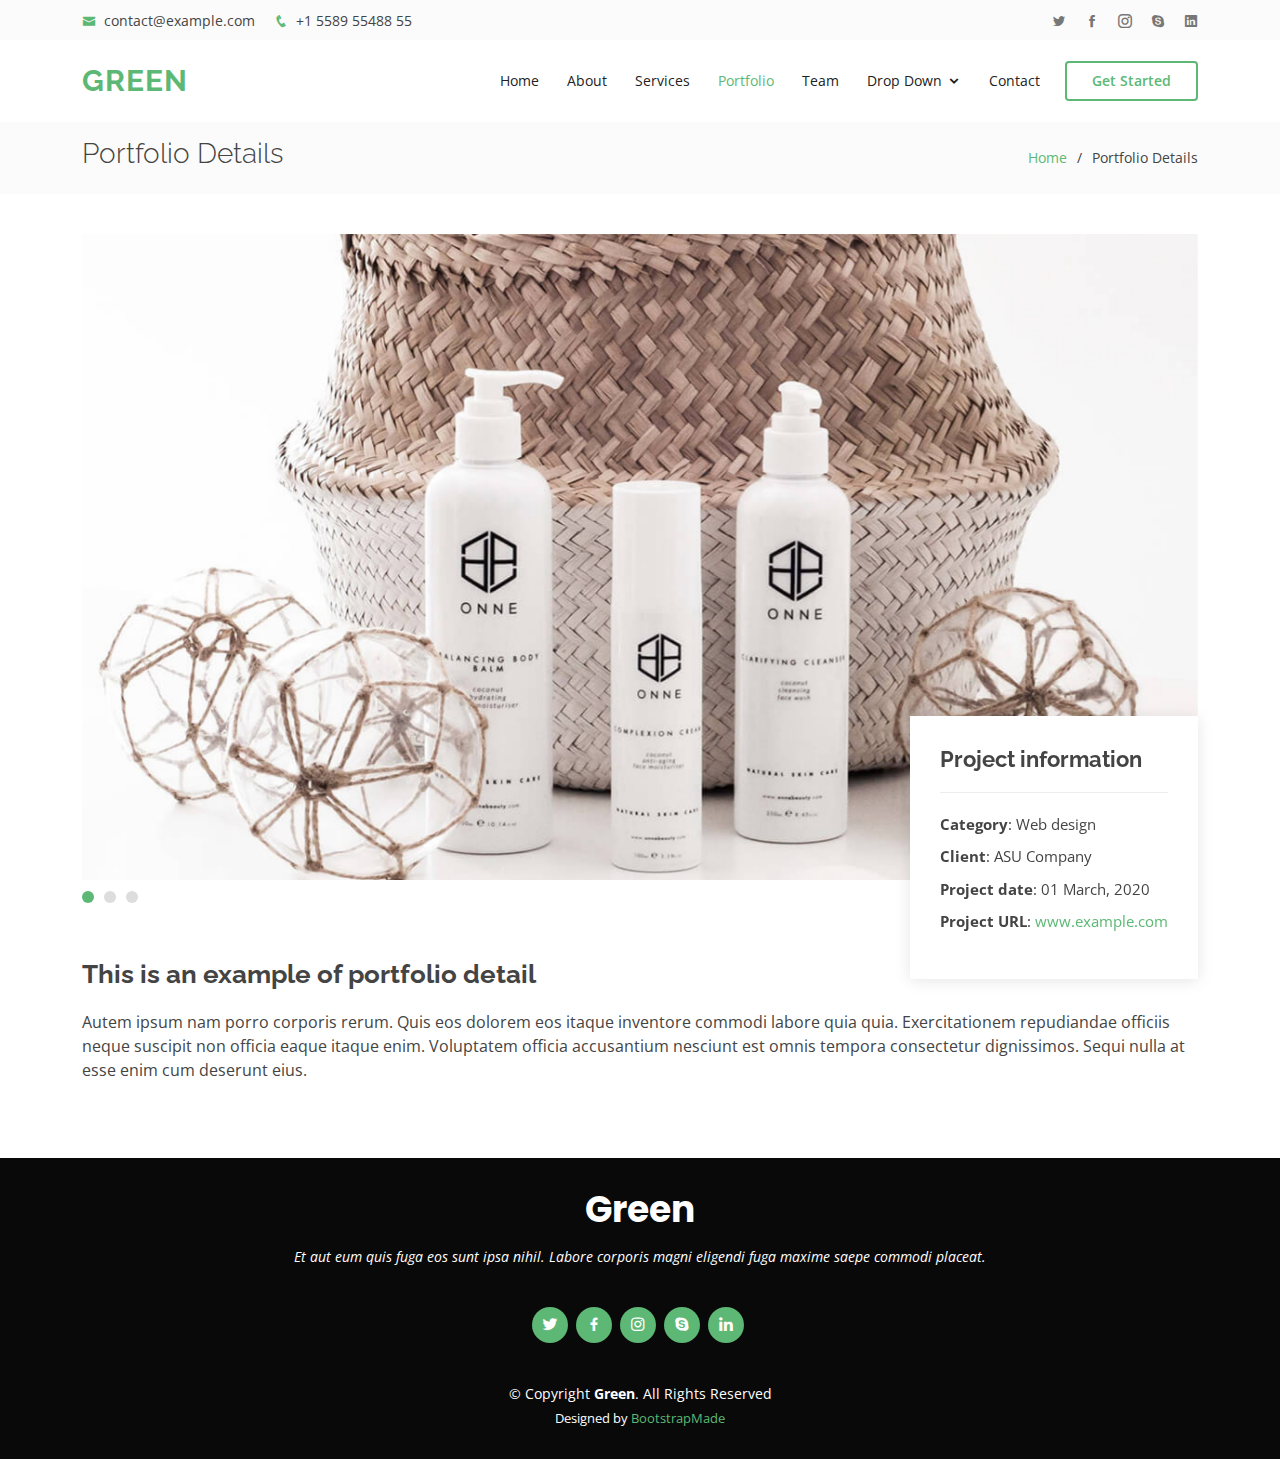
<file: portfolio-details.html>
<!DOCTYPE html>
<html lang="en">

<head>
  <meta charset="utf-8">
  <meta content="width=device-width, initial-scale=1.0" name="viewport">

  <title>Portfolio Details - Green Bootstrap Template</title>
  <meta content="" name="description">
  <meta content="" name="keywords">

  <!-- Favicons -->
  <link href="assets/img/favicon.png" rel="icon">
  <link href="assets/img/apple-touch-icon.png" rel="apple-touch-icon">

  <!-- Google Fonts -->
  <link href="https://fonts.googleapis.com/css?family=Open+Sans:300,300i,400,400i,600,600i,700,700i|Raleway:300,300i,400,400i,500,500i,600,600i,700,700i|Poppins:300,300i,400,400i,500,500i,600,600i,700,700i" rel="stylesheet">

  <!-- Vendor CSS Files -->
  <link href="assets/vendor/bootstrap/css/bootstrap.min.css" rel="stylesheet">
  <link href="assets/vendor/icofont/icofont.min.css" rel="stylesheet">
  <link href="assets/vendor/boxicons/css/boxicons.min.css" rel="stylesheet">
  <link href="assets/vendor/animate.css/animate.min.css" rel="stylesheet">
  <link href="assets/vendor/owl.carousel/assets/owl.carousel.min.css" rel="stylesheet">
  <link href="assets/vendor/venobox/venobox.css" rel="stylesheet">

  <!-- Template Main CSS File -->
  <link href="assets/css/style.css" rel="stylesheet">

  <!-- =======================================================
  * Template Name: Green - v3.0.0
  * Template URL: https://bootstrapmade.com/green-free-one-page-bootstrap-template/
  * Author: BootstrapMade.com
  * License: https://bootstrapmade.com/license/
  ======================================================== -->
</head>

<body>

  <!-- ======= Top Bar ======= -->
  <div id="topbar" class="d-none d-lg-flex align-items-center fixed-top">
    <div class="container d-flex justify-content-between">
      <div class="contact-info">
        <i class="icofont-envelope"></i> <a href="mailto:contact@example.com">contact@example.com</a>
        <i class="icofont-phone"></i> +1 5589 55488 55
      </div>
      <div class="social-links">
        <a href="#" class="twitter"><i class="icofont-twitter"></i></a>
        <a href="#" class="facebook"><i class="icofont-facebook"></i></a>
        <a href="#" class="instagram"><i class="icofont-instagram"></i></a>
        <a href="#" class="skype"><i class="icofont-skype"></i></a>
        <a href="#" class="linkedin"><i class="icofont-linkedin"></i></i></a>
      </div>
    </div>
  </div>

  <!-- ======= Header ======= -->
  <header id="header" class="fixed-top">
    <div class="container d-flex align-items-center">

      <h1 class="logo me-auto"><a href="index.html">Green</a></h1>
      <!-- Uncomment below if you prefer to use an image logo -->
      <!-- <a href="index.html" class="logo me-auto"><img src="assets/img/logo.png" alt="" class="img-fluid"></a>-->

      <nav class="nav-menu d-none d-lg-block">
        <ul>
          <li><a href="index.html">Home</a></li>
          <li><a href="#about">About</a></li>
          <li><a href="#services">Services</a></li>
          <li class="active"><a href="#portfolio">Portfolio</a></li>
          <li><a href="#team">Team</a></li>
          <li class="drop-down"><a href="">Drop Down</a>
            <ul>
              <li><a href="#">Drop Down 1</a></li>
              <li class="drop-down"><a href="#">Deep Drop Down</a>
                <ul>
                  <li><a href="#">Deep Drop Down 1</a></li>
                  <li><a href="#">Deep Drop Down 2</a></li>
                  <li><a href="#">Deep Drop Down 3</a></li>
                  <li><a href="#">Deep Drop Down 4</a></li>
                  <li><a href="#">Deep Drop Down 5</a></li>
                </ul>
              </li>
              <li><a href="#">Drop Down 2</a></li>
              <li><a href="#">Drop Down 3</a></li>
              <li><a href="#">Drop Down 4</a></li>
            </ul>
          </li>
          <li><a href="#contact">Contact</a></li>

        </ul>
      </nav><!-- .nav-menu -->

      <a href="#about" class="get-started-btn scrollto">Get Started</a>

    </div>
  </header><!-- End Header -->

  <main id="main">

    <!-- ======= Breadcrumbs ======= -->
    <section id="breadcrumbs" class="breadcrumbs">
      <div class="container">

        <div class="d-flex justify-content-between align-items-center">
          <h2>Portfolio Details</h2>
          <ol>
            <li><a href="index.html">Home</a></li>
            <li>Portfolio Details</li>
          </ol>
        </div>

      </div>
    </section><!-- End Breadcrumbs -->

    <!-- ======= Portfolio Details Section ======= -->
    <section id="portfolio-details" class="portfolio-details">
      <div class="container">

        <div class="portfolio-details-container">

          <div class="owl-carousel portfolio-details-carousel">
            <img src="assets/img/portfolio/portfolio-details-1.jpg" class="img-fluid" alt="">
            <img src="assets/img/portfolio/portfolio-details-2.jpg" class="img-fluid" alt="">
            <img src="assets/img/portfolio/portfolio-details-3.jpg" class="img-fluid" alt="">
          </div>

          <div class="portfolio-info">
            <h3>Project information</h3>
            <ul>
              <li><strong>Category</strong>: Web design</li>
              <li><strong>Client</strong>: ASU Company</li>
              <li><strong>Project date</strong>: 01 March, 2020</li>
              <li><strong>Project URL</strong>: <a href="#">www.example.com</a></li>
            </ul>
          </div>

        </div>

        <div class="portfolio-description">
          <h2>This is an example of portfolio detail</h2>
          <p>
            Autem ipsum nam porro corporis rerum. Quis eos dolorem eos itaque inventore commodi labore quia quia. Exercitationem repudiandae officiis neque suscipit non officia eaque itaque enim. Voluptatem officia accusantium nesciunt est omnis tempora consectetur dignissimos. Sequi nulla at esse enim cum deserunt eius.
          </p>
        </div>

      </div>
    </section><!-- End Portfolio Details Section -->

  </main><!-- End #main -->

  <!-- ======= Footer ======= -->
  <footer id="footer">
    <div class="container">
      <h3>Green</h3>
      <p>Et aut eum quis fuga eos sunt ipsa nihil. Labore corporis magni eligendi fuga maxime saepe commodi placeat.</p>
      <div class="social-links">
        <a href="#" class="twitter"><i class="bx bxl-twitter"></i></a>
        <a href="#" class="facebook"><i class="bx bxl-facebook"></i></a>
        <a href="#" class="instagram"><i class="bx bxl-instagram"></i></a>
        <a href="#" class="google-plus"><i class="bx bxl-skype"></i></a>
        <a href="#" class="linkedin"><i class="bx bxl-linkedin"></i></a>
      </div>
      <div class="copyright">
        &copy; Copyright <strong><span>Green</span></strong>. All Rights Reserved
      </div>
      <div class="credits">
        <!-- All the links in the footer should remain intact. -->
        <!-- You can delete the links only if you purchased the pro version. -->
        <!-- Licensing information: https://bootstrapmade.com/license/ -->
        <!-- Purchase the pro version with working PHP/AJAX contact form: https://bootstrapmade.com/green-free-one-page-bootstrap-template/ -->
        Designed by <a href="https://bootstrapmade.com/">BootstrapMade</a>
      </div>
    </div>
  </footer><!-- End Footer -->

  <a href="#" class="back-to-top"><i class="icofont-simple-up"></i></a>

  <!-- Vendor JS Files -->
  <script src="assets/vendor/jquery/jquery.min.js"></script>
  <script src="assets/vendor/bootstrap/js/bootstrap.bundle.min.js"></script>
  <script src="assets/vendor/jquery.easing/jquery.easing.min.js"></script>
  <script src="assets/vendor/php-email-form/validate.js"></script>
  <script src="assets/vendor/owl.carousel/owl.carousel.min.js"></script>
  <script src="assets/vendor/isotope-layout/isotope.pkgd.min.js"></script>
  <script src="assets/vendor/venobox/venobox.min.js"></script>

  <!-- Template Main JS File -->
  <script src="assets/js/main.js"></script>

</body>

</html>
</file>
<file: assets/vendor/venobox/venobox.css>
/* ------ venobox.css --------*/
.vbox-overlay *, .vbox-overlay *:before, .vbox-overlay *:after{
    -webkit-backface-visibility: hidden;
    -webkit-box-sizing:border-box;
    -moz-box-sizing:border-box;
    box-sizing:border-box;
}
.vbox-overlay * { 
    -webkit-backface-visibility: visible;
    backface-visibility: visible;
}
.vbox-overlay{
    display: -webkit-flex;
    display: flex;
    -webkit-flex-direction: column;
    flex-direction: column;
    -webkit-justify-content: center;
    justify-content: center;
    -webkit-align-items: center;
    align-items: center;
    position: fixed;
    left: 0;
    top: 0;
    bottom: 0;
    right: 0;
    z-index: 999999;
}

/* ----- navigation ----- */
.vbox-title{
    width: 100%;
    height: 40px;
    float: left;
    text-align: center;
    line-height: 28px;
    font-size: 12px;
    padding: 6px 50px;
    overflow: hidden;
    position: fixed;
    display: none;
    left: 0;
    z-index: 89;
}
.vbox-close{
    cursor: pointer;
    position: fixed;
    top: -1px;
    right: 0;
    width: 50px;
    height: 40px;
    padding: 6px;
    display: block;
    background-position:10px center;
    overflow: hidden;
    font-size: 24px;
    line-height: 1;
    text-align: center;
    z-index: 99;
}
.vbox-left{
    cursor: pointer;
    position: fixed;
    left: 0;
    height: 40px;
    overflow: hidden;
    line-height: 28px;
    font-size: 12px;
    z-index: 99;
    display: flex;
    align-items:center;
}
.vbox-num{
    display: inline-block;
    margin: 6px 0 6px 15px;
}
/* ----- Social share ----- */
.vbox-share{
    line-height: 28px;
    font-size: 12px;
    overflow: hidden;
    position: fixed;
    left: 0;
    z-index: 98;
    display: flex;
    align-items:center;
    justify-content: center;
    width: 100%;
    text-align: center;
}
.vbox-share svg{
    max-height: 28px;
    width: 28px;
    z-index: 10;
    margin-left: 12px;
    margin-top: 6px;
    margin-bottom: 6px;
    vertical-align: middle;
}


/* ----- navigation ARROWS ----- */
.vbox-next, .vbox-prev{
    position: fixed;
    top: 50%;
    margin-top: -15px;
    overflow: hidden;
    cursor: pointer;
    display: block;
    width: 45px;
    height: 45px;
    z-index: 99;
}
.vbox-next span, .vbox-prev span{
    position: relative;
    width: 20px;
    height: 20px;
    border: 2px solid transparent;
    border-top-color: #B6B6B6;
    border-right-color: #B6B6B6;
    text-indent: -100px;
    position: absolute;
    top: 8px;
    display: block;
}
.vbox-prev{
    left: 15px;
}
.vbox-next{
    right: 15px;
}
.vbox-prev span{
    left: 10px;
    -ms-transform: rotate(-135deg);
    -webkit-transform: rotate(-135deg);
    transform: rotate(-135deg);
}
.vbox-next span{
    -ms-transform: rotate(45deg);
    -webkit-transform: rotate(45deg);
    transform: rotate(45deg);
    right: 10px;
}
/* ------- inline window ------ */
.vbox-inline{
    width: 420px;
    height: 315px;
    height: 70vh;
    padding: 10px;
    background: #fff;
    margin: 0 auto;
    overflow: auto;
    text-align: left;
}
/* ------- Video & iFrames window ------ */
.venoframe{
    max-width: 100%;
    width: 100%;
    border: none;
    width: 100%;
    height: 260px;
    height: 70vh;
}
.venoframe.vbvid{
    height: 260px;
}
@media (min-width: 768px) {
    .venoframe, .vbox-inline{
        width: 90%;
        height: 360px;
        height: 70vh;
    }
    .venoframe.vbvid{
        width: 640px;
        height: 360px;
    }
}
@media (min-width: 992px) {
    .venoframe, .vbox-inline{
        max-width: 1200px;
        width: 80%;
        height: 540px;
        height: 70vh;
    }
    .venoframe.vbvid{
        width: 960px;
        height: 540px;
    }
}
/* 
Please do NOT edit this part! 
or at least read this note: http://i.imgur.com/7C0ws9e.gif
*/
.vbox-open{
    overflow: hidden;
}
.vbox-container{
    position: absolute;
    left: 0;
    right: 0;
    top: 0;
    bottom: 0;
    overflow-x: hidden;
    overflow-y: scroll;
    overflow-scrolling: touch;
    -webkit-overflow-scrolling: touch;
    z-index: 20;
    max-height: 100%;

}

.vbox-content{
    text-align: center;
    float: left;
    width: 100%;
    position: relative;
    overflow: hidden;
    padding: 20px 4%;
}
.vbox-container img{
    max-width: 100%;
    height: auto;
}
.vbox-figlio{
    box-shadow: 0 0 12px rgba(0,0,0,0.19), 0 6px 6px rgba(0,0,0,0.23);
    max-width: 100%;
    text-align: initial;
}
img.vbox-figlio{
    -webkit-user-select: none;
-khtml-user-select: none;
-moz-user-select: none;
-o-user-select: none;
user-select: none;
}
.vbox-content.swipe-left{
    margin-left: -200px !important;
}
.vbox-content.swipe-right{
    margin-left: 200px !important;
}
.vbox-animated{
    webkit-transition: margin 300ms ease-out;
    transition: margin 300ms ease-out;
}

/* ---------- preloader ----------
 * SPINKIT 
 * http://tobiasahlin.com/spinkit/
-------------------------------- */
.sk-double-bounce,.sk-rotating-plane{width:40px;height:40px;margin:40px auto}.sk-rotating-plane{background-color:#333;-webkit-animation:sk-rotatePlane 1.2s infinite ease-in-out;animation:sk-rotatePlane 1.2s infinite ease-in-out}@-webkit-keyframes sk-rotatePlane{0%{-webkit-transform:perspective(120px) rotateX(0) rotateY(0);transform:perspective(120px) rotateX(0) rotateY(0)}50%{-webkit-transform:perspective(120px) rotateX(-180.1deg) rotateY(0);transform:perspective(120px) rotateX(-180.1deg) rotateY(0)}100%{-webkit-transform:perspective(120px) rotateX(-180deg) rotateY(-179.9deg);transform:perspective(120px) rotateX(-180deg) rotateY(-179.9deg)}}@keyframes sk-rotatePlane{0%{-webkit-transform:perspective(120px) rotateX(0) rotateY(0);transform:perspective(120px) rotateX(0) rotateY(0)}50%{-webkit-transform:perspective(120px) rotateX(-180.1deg) rotateY(0);transform:perspective(120px) rotateX(-180.1deg) rotateY(0)}100%{-webkit-transform:perspective(120px) rotateX(-180deg) rotateY(-179.9deg);transform:perspective(120px) rotateX(-180deg) rotateY(-179.9deg)}}.sk-double-bounce{position:relative}.sk-double-bounce .sk-child{width:100%;height:100%;border-radius:50%;background-color:#333;opacity:.6;position:absolute;top:0;left:0;-webkit-animation:sk-doubleBounce 2s infinite ease-in-out;animation:sk-doubleBounce 2s infinite ease-in-out}.sk-chasing-dots .sk-child,.sk-spinner-pulse,.sk-three-bounce .sk-child{background-color:#333;border-radius:100%}.sk-double-bounce .sk-double-bounce2{-webkit-animation-delay:-1s;animation-delay:-1s}@-webkit-keyframes sk-doubleBounce{0%,100%{-webkit-transform:scale(0);transform:scale(0)}50%{-webkit-transform:scale(1);transform:scale(1)}}@keyframes sk-doubleBounce{0%,100%{-webkit-transform:scale(0);transform:scale(0)}50%{-webkit-transform:scale(1);transform:scale(1)}}.sk-wave{margin:40px auto;width:50px;height:40px;text-align:center;font-size:10px}.sk-wave .sk-rect{background-color:#333;height:100%;width:6px;display:inline-block;-webkit-animation:sk-waveStretchDelay 1.2s infinite ease-in-out;animation:sk-waveStretchDelay 1.2s infinite ease-in-out}.sk-wave .sk-rect1{-webkit-animation-delay:-1.2s;animation-delay:-1.2s}.sk-wave .sk-rect2{-webkit-animation-delay:-1.1s;animation-delay:-1.1s}.sk-wave .sk-rect3{-webkit-animation-delay:-1s;animation-delay:-1s}.sk-wave .sk-rect4{-webkit-animation-delay:-.9s;animation-delay:-.9s}.sk-wave .sk-rect5{-webkit-animation-delay:-.8s;animation-delay:-.8s}@-webkit-keyframes sk-waveStretchDelay{0%,100%,40%{-webkit-transform:scaleY(.4);transform:scaleY(.4)}20%{-webkit-transform:scaleY(1);transform:scaleY(1)}}@keyframes sk-waveStretchDelay{0%,100%,40%{-webkit-transform:scaleY(.4);transform:scaleY(.4)}20%{-webkit-transform:scaleY(1);transform:scaleY(1)}}.sk-wandering-cubes{margin:40px auto;width:40px;height:40px;position:relative}.sk-wandering-cubes .sk-cube{background-color:#333;width:10px;height:10px;position:absolute;top:0;left:0;-webkit-animation:sk-wanderingCube 1.8s ease-in-out -1.8s infinite both;animation:sk-wanderingCube 1.8s ease-in-out -1.8s infinite both}.sk-chasing-dots,.sk-spinner-pulse{width:40px;height:40px;margin:40px auto}.sk-wandering-cubes .sk-cube2{-webkit-animation-delay:-.9s;animation-delay:-.9s}@-webkit-keyframes sk-wanderingCube{0%{-webkit-transform:rotate(0);transform:rotate(0)}25%{-webkit-transform:translateX(30px) rotate(-90deg) scale(.5);transform:translateX(30px) rotate(-90deg) scale(.5)}50%{-webkit-transform:translateX(30px) translateY(30px) rotate(-179deg);transform:translateX(30px) translateY(30px) rotate(-179deg)}50.1%{-webkit-transform:translateX(30px) translateY(30px) rotate(-180deg);transform:translateX(30px) translateY(30px) rotate(-180deg)}75%{-webkit-transform:translateX(0) translateY(30px) rotate(-270deg) scale(.5);transform:translateX(0) translateY(30px) rotate(-270deg) scale(.5)}100%{-webkit-transform:rotate(-360deg);transform:rotate(-360deg)}}@keyframes sk-wanderingCube{0%{-webkit-transform:rotate(0);transform:rotate(0)}25%{-webkit-transform:translateX(30px) rotate(-90deg) scale(.5);transform:translateX(30px) rotate(-90deg) scale(.5)}50%{-webkit-transform:translateX(30px) translateY(30px) rotate(-179deg);transform:translateX(30px) translateY(30px) rotate(-179deg)}50.1%{-webkit-transform:translateX(30px) translateY(30px) rotate(-180deg);transform:translateX(30px) translateY(30px) rotate(-180deg)}75%{-webkit-transform:translateX(0) translateY(30px) rotate(-270deg) scale(.5);transform:translateX(0) translateY(30px) rotate(-270deg) scale(.5)}100%{-webkit-transform:rotate(-360deg);transform:rotate(-360deg)}}.sk-spinner-pulse{-webkit-animation:sk-pulseScaleOut 1s infinite ease-in-out;animation:sk-pulseScaleOut 1s infinite ease-in-out}@-webkit-keyframes sk-pulseScaleOut{0%{-webkit-transform:scale(0);transform:scale(0)}100%{-webkit-transform:scale(1);transform:scale(1);opacity:0}}@keyframes sk-pulseScaleOut{0%{-webkit-transform:scale(0);transform:scale(0)}100%{-webkit-transform:scale(1);transform:scale(1);opacity:0}}.sk-chasing-dots{position:relative;text-align:center;-webkit-animation:sk-chasingDotsRotate 2s infinite linear;animation:sk-chasingDotsRotate 2s infinite linear}.sk-chasing-dots .sk-child{width:60%;height:60%;display:inline-block;position:absolute;top:0;-webkit-animation:sk-chasingDotsBounce 2s infinite ease-in-out;animation:sk-chasingDotsBounce 2s infinite ease-in-out}.sk-chasing-dots .sk-dot2{top:auto;bottom:0;-webkit-animation-delay:-1s;animation-delay:-1s}@-webkit-keyframes sk-chasingDotsRotate{100%{-webkit-transform:rotate(360deg);transform:rotate(360deg)}}@keyframes sk-chasingDotsRotate{100%{-webkit-transform:rotate(360deg);transform:rotate(360deg)}}@-webkit-keyframes sk-chasingDotsBounce{0%,100%{-webkit-transform:scale(0);transform:scale(0)}50%{-webkit-transform:scale(1);transform:scale(1)}}@keyframes sk-chasingDotsBounce{0%,100%{-webkit-transform:scale(0);transform:scale(0)}50%{-webkit-transform:scale(1);transform:scale(1)}}.sk-three-bounce{margin:40px auto;width:80px;text-align:center}.sk-three-bounce .sk-child{width:20px;height:20px;display:inline-block;-webkit-animation:sk-three-bounce 1.4s ease-in-out 0s infinite both;animation:sk-three-bounce 1.4s ease-in-out 0s infinite both}.sk-circle .sk-child:before,.sk-fading-circle .sk-circle:before{display:block;border-radius:100%;content:'';background-color:#333}.sk-three-bounce .sk-bounce1{-webkit-animation-delay:-.32s;animation-delay:-.32s}.sk-three-bounce .sk-bounce2{-webkit-animation-delay:-.16s;animation-delay:-.16s}@-webkit-keyframes sk-three-bounce{0%,100%,80%{-webkit-transform:scale(0);transform:scale(0)}40%{-webkit-transform:scale(1);transform:scale(1)}}@keyframes sk-three-bounce{0%,100%,80%{-webkit-transform:scale(0);transform:scale(0)}40%{-webkit-transform:scale(1);transform:scale(1)}}.sk-circle{margin:40px auto;width:40px;height:40px;position:relative}.sk-circle .sk-child{width:100%;height:100%;position:absolute;left:0;top:0}.sk-circle .sk-child:before{margin:0 auto;width:15%;height:15%;-webkit-animation:sk-circleBounceDelay 1.2s infinite ease-in-out both;animation:sk-circleBounceDelay 1.2s infinite ease-in-out both}.sk-circle .sk-circle2{-webkit-transform:rotate(30deg);-ms-transform:rotate(30deg);transform:rotate(30deg)}.sk-circle .sk-circle3{-webkit-transform:rotate(60deg);-ms-transform:rotate(60deg);transform:rotate(60deg)}.sk-circle .sk-circle4{-webkit-transform:rotate(90deg);-ms-transform:rotate(90deg);transform:rotate(90deg)}.sk-circle .sk-circle5{-webkit-transform:rotate(120deg);-ms-transform:rotate(120deg);transform:rotate(120deg)}.sk-circle .sk-circle6{-webkit-transform:rotate(150deg);-ms-transform:rotate(150deg);transform:rotate(150deg)}.sk-circle .sk-circle7{-webkit-transform:rotate(180deg);-ms-transform:rotate(180deg);transform:rotate(180deg)}.sk-circle .sk-circle8{-webkit-transform:rotate(210deg);-ms-transform:rotate(210deg);transform:rotate(210deg)}.sk-circle .sk-circle9{-webkit-transform:rotate(240deg);-ms-transform:rotate(240deg);transform:rotate(240deg)}.sk-circle .sk-circle10{-webkit-transform:rotate(270deg);-ms-transform:rotate(270deg);transform:rotate(270deg)}.sk-circle .sk-circle11{-webkit-transform:rotate(300deg);-ms-transform:rotate(300deg);transform:rotate(300deg)}.sk-circle .sk-circle12{-webkit-transform:rotate(330deg);-ms-transform:rotate(330deg);transform:rotate(330deg)}.sk-circle .sk-circle2:before{-webkit-animation-delay:-1.1s;animation-delay:-1.1s}.sk-circle .sk-circle3:before{-webkit-animation-delay:-1s;animation-delay:-1s}.sk-circle .sk-circle4:before{-webkit-animation-delay:-.9s;animation-delay:-.9s}.sk-circle .sk-circle5:before{-webkit-animation-delay:-.8s;animation-delay:-.8s}.sk-circle .sk-circle6:before{-webkit-animation-delay:-.7s;animation-delay:-.7s}.sk-circle .sk-circle7:before{-webkit-animation-delay:-.6s;animation-delay:-.6s}.sk-circle .sk-circle8:before{-webkit-animation-delay:-.5s;animation-delay:-.5s}.sk-circle .sk-circle9:before{-webkit-animation-delay:-.4s;animation-delay:-.4s}.sk-circle .sk-circle10:before{-webkit-animation-delay:-.3s;animation-delay:-.3s}.sk-circle .sk-circle11:before{-webkit-animation-delay:-.2s;animation-delay:-.2s}.sk-circle .sk-circle12:before{-webkit-animation-delay:-.1s;animation-delay:-.1s}@-webkit-keyframes sk-circleBounceDelay{0%,100%,80%{-webkit-transform:scale(0);transform:scale(0)}40%{-webkit-transform:scale(1);transform:scale(1)}}@keyframes sk-circleBounceDelay{0%,100%,80%{-webkit-transform:scale(0);transform:scale(0)}40%{-webkit-transform:scale(1);transform:scale(1)}}.sk-cube-grid{width:40px;height:40px;margin:40px auto}.sk-cube-grid .sk-cube{width:33.33%;height:33.33%;background-color:#333;float:left;-webkit-animation:sk-cubeGridScaleDelay 1.3s infinite ease-in-out;animation:sk-cubeGridScaleDelay 1.3s infinite ease-in-out}.sk-cube-grid .sk-cube1{-webkit-animation-delay:.2s;animation-delay:.2s}.sk-cube-grid .sk-cube2{-webkit-animation-delay:.3s;animation-delay:.3s}.sk-cube-grid .sk-cube3{-webkit-animation-delay:.4s;animation-delay:.4s}.sk-cube-grid .sk-cube4{-webkit-animation-delay:.1s;animation-delay:.1s}.sk-cube-grid .sk-cube5{-webkit-animation-delay:.2s;animation-delay:.2s}.sk-cube-grid .sk-cube6{-webkit-animation-delay:.3s;animation-delay:.3s}.sk-cube-grid .sk-cube7{-webkit-animation-delay:0ms;animation-delay:0ms}.sk-cube-grid .sk-cube8{-webkit-animation-delay:.1s;animation-delay:.1s}.sk-cube-grid .sk-cube9{-webkit-animation-delay:.2s;animation-delay:.2s}@-webkit-keyframes sk-cubeGridScaleDelay{0%,100%,70%{-webkit-transform:scale3D(1,1,1);transform:scale3D(1,1,1)}35%{-webkit-transform:scale3D(0,0,1);transform:scale3D(0,0,1)}}@keyframes sk-cubeGridScaleDelay{0%,100%,70%{-webkit-transform:scale3D(1,1,1);transform:scale3D(1,1,1)}35%{-webkit-transform:scale3D(0,0,1);transform:scale3D(0,0,1)}}.sk-fading-circle{margin:40px auto;width:40px;height:40px;position:relative}.sk-fading-circle .sk-circle{width:100%;height:100%;position:absolute;left:0;top:0}.sk-fading-circle .sk-circle:before{margin:0 auto;width:15%;height:15%;-webkit-animation:sk-circleFadeDelay 1.2s infinite ease-in-out both;animation:sk-circleFadeDelay 1.2s infinite ease-in-out both}.sk-fading-circle .sk-circle2{-webkit-transform:rotate(30deg);-ms-transform:rotate(30deg);transform:rotate(30deg)}.sk-fading-circle .sk-circle3{-webkit-transform:rotate(60deg);-ms-transform:rotate(60deg);transform:rotate(60deg)}.sk-fading-circle .sk-circle4{-webkit-transform:rotate(90deg);-ms-transform:rotate(90deg);transform:rotate(90deg)}.sk-fading-circle .sk-circle5{-webkit-transform:rotate(120deg);-ms-transform:rotate(120deg);transform:rotate(120deg)}.sk-fading-circle .sk-circle6{-webkit-transform:rotate(150deg);-ms-transform:rotate(150deg);transform:rotate(150deg)}.sk-fading-circle .sk-circle7{-webkit-transform:rotate(180deg);-ms-transform:rotate(180deg);transform:rotate(180deg)}.sk-fading-circle .sk-circle8{-webkit-transform:rotate(210deg);-ms-transform:rotate(210deg);transform:rotate(210deg)}.sk-fading-circle .sk-circle9{-webkit-transform:rotate(240deg);-ms-transform:rotate(240deg);transform:rotate(240deg)}.sk-fading-circle .sk-circle10{-webkit-transform:rotate(270deg);-ms-transform:rotate(270deg);transform:rotate(270deg)}.sk-fading-circle .sk-circle11{-webkit-transform:rotate(300deg);-ms-transform:rotate(300deg);transform:rotate(300deg)}.sk-fading-circle .sk-circle12{-webkit-transform:rotate(330deg);-ms-transform:rotate(330deg);transform:rotate(330deg)}.sk-fading-circle .sk-circle2:before{-webkit-animation-delay:-1.1s;animation-delay:-1.1s}.sk-fading-circle .sk-circle3:before{-webkit-animation-delay:-1s;animation-delay:-1s}.sk-fading-circle .sk-circle4:before{-webkit-animation-delay:-.9s;animation-delay:-.9s}.sk-fading-circle .sk-circle5:before{-webkit-animation-delay:-.8s;animation-delay:-.8s}.sk-fading-circle .sk-circle6:before{-webkit-animation-delay:-.7s;animation-delay:-.7s}.sk-fading-circle .sk-circle7:before{-webkit-animation-delay:-.6s;animation-delay:-.6s}.sk-fading-circle .sk-circle8:before{-webkit-animation-delay:-.5s;animation-delay:-.5s}.sk-fading-circle .sk-circle9:before{-webkit-animation-delay:-.4s;animation-delay:-.4s}.sk-fading-circle .sk-circle10:before{-webkit-animation-delay:-.3s;animation-delay:-.3s}.sk-fading-circle .sk-circle11:before{-webkit-animation-delay:-.2s;animation-delay:-.2s}.sk-fading-circle .sk-circle12:before{-webkit-animation-delay:-.1s;animation-delay:-.1s}@-webkit-keyframes sk-circleFadeDelay{0%,100%,39%{opacity:0}40%{opacity:1}}@keyframes sk-circleFadeDelay{0%,100%,39%{opacity:0}40%{opacity:1}}.sk-folding-cube{margin:40px auto;width:40px;height:40px;position:relative;-webkit-transform:rotateZ(45deg);transform:rotateZ(45deg)}.sk-folding-cube .sk-cube{float:left;width:50%;height:50%;position:relative;-webkit-transform:scale(1.1);-ms-transform:scale(1.1);transform:scale(1.1)}.sk-folding-cube .sk-cube:before{content:'';position:absolute;top:0;left:0;width:100%;height:100%;background-color:#333;-webkit-animation:sk-foldCubeAngle 2.4s infinite linear both;animation:sk-foldCubeAngle 2.4s infinite linear both;-webkit-transform-origin:100% 100%;-ms-transform-origin:100% 100%;transform-origin:100% 100%}.sk-folding-cube .sk-cube2{-webkit-transform:scale(1.1) rotateZ(90deg);transform:scale(1.1) rotateZ(90deg)}.sk-folding-cube .sk-cube3{-webkit-transform:scale(1.1) rotateZ(180deg);transform:scale(1.1) rotateZ(180deg)}.sk-folding-cube .sk-cube4{-webkit-transform:scale(1.1) rotateZ(270deg);transform:scale(1.1) rotateZ(270deg)}.sk-folding-cube .sk-cube2:before{-webkit-animation-delay:.3s;animation-delay:.3s}.sk-folding-cube .sk-cube3:before{-webkit-animation-delay:.6s;animation-delay:.6s}.sk-folding-cube .sk-cube4:before{-webkit-animation-delay:.9s;animation-delay:.9s}@-webkit-keyframes sk-foldCubeAngle{0%,10%{-webkit-transform:perspective(140px) rotateX(-180deg);transform:perspective(140px) rotateX(-180deg);opacity:0}25%,75%{-webkit-transform:perspective(140px) rotateX(0);transform:perspective(140px) rotateX(0);opacity:1}100%,90%{-webkit-transform:perspective(140px) rotateY(180deg);transform:perspective(140px) rotateY(180deg);opacity:0}}@keyframes sk-foldCubeAngle{0%,10%{-webkit-transform:perspective(140px) rotateX(-180deg);transform:perspective(140px) rotateX(-180deg);opacity:0}25%,75%{-webkit-transform:perspective(140px) rotateX(0);transform:perspective(140px) rotateX(0);opacity:1}100%,90%{-webkit-transform:perspective(140px) rotateY(180deg);transform:perspective(140px) rotateY(180deg);opacity:0}}
</file>
<file: assets/css/style.css>
/**
* Template Name: Green - v3.0.0
* Template URL: https://bootstrapmade.com/green-free-one-page-bootstrap-template/
* Author: BootstrapMade.com
* License: https://bootstrapmade.com/license/
*/

/*--------------------------------------------------------------
# General
--------------------------------------------------------------*/
body {
  font-family: "Open Sans", sans-serif;
  color: #444444;
}

a {
  text-decoration: none;
  color: #5cb874;
}

a:hover {
  color: #80c792;
  text-decoration: none;
}

h1, h2, h3, h4, h5, h6 {
  font-family: "Raleway", sans-serif;
}

@media (prefers-reduced-motion: no-preference) {
  :root {
    scroll-behavior: auto;
  }
}

/*--------------------------------------------------------------
# Back to top button
--------------------------------------------------------------*/
.back-to-top {
  position: fixed;
  display: none;
  right: 15px;
  bottom: 15px;
  z-index: 99999;
}

.back-to-top i {
  display: flex;
  align-items: center;
  justify-content: center;
  font-size: 24px;
  width: 40px;
  height: 40px;
  border-radius: 4px;
  background: #5cb874;
  color: #fff;
  transition: all 0.4s;
}

.back-to-top i:hover {
  background: #6ec083;
  color: #fff;
}

/*--------------------------------------------------------------
# Top Bar
--------------------------------------------------------------*/
#topbar {
  background: #fbfbfb;
  height: 40px;
  font-size: 14px;
  transition: all 0.5s;
}

#topbar.topbar-scrolled {
  top: -40px;
}

#topbar .contact-info a {
  line-height: 1;
  color: #444444;
  transition: 0.3s;
}

#topbar .contact-info a:hover {
  color: #5cb874;
}

#topbar .contact-info i {
  color: #5cb874;
  padding-right: 4px;
}

#topbar .contact-info i.icofont-phone {
  margin-left: 15px;
}

#topbar .social-links a {
  color: #777777;
  padding-left: 15px;
  display: inline-block;
  line-height: 1px;
  transition: 0.3s;
}

#topbar .social-links a:hover {
  color: #5cb874;
}

#topbar .social-links a:first-child {
  border-left: 0;
}

/*--------------------------------------------------------------
# Header
--------------------------------------------------------------*/
#header {
  background: #fff;
  transition: all 0.5s;
  z-index: 997;
  padding: 20px 0;
  top: 40px;
}

#header.header-scrolled {
  top: 0;
  box-shadow: 0px 2px 15px rgba(0, 0, 0, 0.1);
}

#header .logo {
  font-size: 30px;
  margin: 0;
  padding: 0;
  line-height: 1;
  font-weight: 700;
  letter-spacing: 1px;
  text-transform: uppercase;
}

#header .logo a {
  color: #5cb874;
}

#header .logo img {
  max-height: 60px;
}

@media (max-width: 992px) {
  #header {
    top: 0;
    padding: 15px 0;
  }
  #header .logo {
    font-size: 28px;
  }
}

/*--------------------------------------------------------------
# Navigation Menu
--------------------------------------------------------------*/
/* Desktop Navigation */
.nav-menu ul {
  margin: 0;
  padding: 0;
  list-style: none;
}

.nav-menu > ul {
  display: flex;
}

.nav-menu > ul > li {
  position: relative;
  white-space: nowrap;
  padding: 10px 0 10px 28px;
}

.nav-menu a {
  display: block;
  position: relative;
  color: #222222;
  transition: 0.3s;
  font-size: 14px;
  font-family: "Open Sans", sans-serif;
}

.nav-menu a:hover, .nav-menu .active > a, .nav-menu li:hover > a {
  color: #5cb874;
}

.nav-menu .drop-down ul {
  display: block;
  position: absolute;
  left: 15px;
  top: calc(100% + 30px);
  z-index: 99;
  opacity: 0;
  visibility: hidden;
  padding: 10px 0;
  background: #fff;
  box-shadow: 0px 0px 30px rgba(127, 137, 161, 0.25);
  transition: 0.3s;
}

.nav-menu .drop-down:hover > ul {
  opacity: 1;
  top: 100%;
  visibility: visible;
}

.nav-menu .drop-down li {
  min-width: 180px;
  position: relative;
}

.nav-menu .drop-down ul a {
  padding: 10px 20px;
  font-size: 14px;
  font-weight: 500;
  text-transform: none;
  color: #222222;
}

.nav-menu .drop-down ul a:hover, .nav-menu .drop-down ul .active > a, .nav-menu .drop-down ul li:hover > a {
  color: #5cb874;
}

.nav-menu .drop-down > a:after {
  content: "\ea99";
  font-family: IcoFont;
  padding-left: 5px;
}

.nav-menu .drop-down .drop-down ul {
  top: 0;
  left: calc(100% - 30px);
}

.nav-menu .drop-down .drop-down:hover > ul {
  opacity: 1;
  top: 0;
  left: 100%;
}

.nav-menu .drop-down .drop-down > a {
  padding-right: 35px;
}

.nav-menu .drop-down .drop-down > a:after {
  content: "\eaa0";
  font-family: IcoFont;
  position: absolute;
  right: 15px;
}

@media (max-width: 1366px) {
  .nav-menu .drop-down .drop-down ul {
    left: -90%;
  }
  .nav-menu .drop-down .drop-down:hover > ul {
    left: -100%;
  }
  .nav-menu .drop-down .drop-down > a:after {
    content: "\ea9d";
  }
}

/* Get Startet Button */
.get-started-btn {
  margin-left: 25px;
  color: #5cb874;
  border-radius: 4px;
  padding: 7px 25px 8px 25px;
  white-space: nowrap;
  transition: 0.3s;
  font-size: 14px;
  border: 2px solid #5cb874;
  display: inline-block;
  font-weight: 600;
}

.get-started-btn:hover {
  background: #5cb874;
  color: #fff;
}

@media (max-width: 768px) {
  .get-started-btn {
    margin: 0 48px 0 0;
    padding: 6px 18px;
  }
}

/* Mobile Navigation */
.mobile-nav-toggle {
  position: fixed;
  top: 18px;
  right: 15px;
  z-index: 9998;
  border: 0;
  background: none;
  font-size: 24px;
  transition: all 0.4s;
  outline: none !important;
  line-height: 1;
  cursor: pointer;
  text-align: right;
}

.mobile-nav-toggle i {
  color: #222222;
}

.mobile-nav {
  position: fixed;
  top: 55px;
  right: 15px;
  bottom: 15px;
  left: 15px;
  z-index: 9999;
  overflow-y: auto;
  background: #fff;
  transition: ease-in-out 0.2s;
  opacity: 0;
  visibility: hidden;
  border-radius: 10px;
  padding: 10px 0;
}

.mobile-nav * {
  margin: 0;
  padding: 0;
  list-style: none;
}

.mobile-nav a {
  display: block;
  position: relative;
  color: #222222;
  padding: 10px 20px;
  font-weight: 500;
  outline: none;
}

.mobile-nav a:hover, .mobile-nav .active > a, .mobile-nav li:hover > a {
  color: #5cb874;
  text-decoration: none;
}

.mobile-nav .drop-down > a:after {
  content: "\ea99";
  font-family: IcoFont;
  padding-left: 10px;
  position: absolute;
  right: 15px;
}

.mobile-nav .active.drop-down > a:after {
  content: "\eaa1";
}

.mobile-nav .drop-down > a {
  padding-right: 35px;
}

.mobile-nav .drop-down ul {
  display: none;
  overflow: hidden;
}

.mobile-nav .drop-down li {
  padding-left: 20px;
}

.mobile-nav-overly {
  width: 100%;
  height: 100%;
  z-index: 9997;
  top: 0;
  left: 0;
  position: fixed;
  background: rgba(9, 9, 9, 0.6);
  overflow: hidden;
  display: none;
  transition: ease-in-out 0.2s;
}

.mobile-nav-active {
  overflow: hidden;
}

.mobile-nav-active .mobile-nav {
  opacity: 1;
  visibility: visible;
}

.mobile-nav-active .mobile-nav-toggle i {
  color: #fff;
}

/*--------------------------------------------------------------
# Hero Section
--------------------------------------------------------------*/
#hero {
  width: 100%;
  height: 70vh;
  background-color: rgba(9, 9, 9, 0.8);
  overflow: hidden;
  position: relative;
}

#hero .carousel, #hero .carousel-inner, #hero .carousel-item, #hero .carousel-item::before {
  background-size: cover;
  background-position: center;
  background-repeat: no-repeat;
  position: absolute;
  top: 0;
  right: 0;
  left: 0;
  bottom: 0;
}

#hero .carousel-item::before {
  content: '';
  background-color: rgba(45, 103, 60, 0.8);
}

#hero .carousel-container {
  display: flex;
  justify-content: center;
  align-items: center;
  position: absolute;
  bottom: 0;
  top: 112px;
  left: 50px;
  right: 50px;
}

#hero .container {
  text-align: center;
}

#hero h2 {
  color: #fff;
  margin-bottom: 20px;
  font-size: 48px;
  font-weight: 700;
}

#hero p {
  -webkit-animation-delay: 0.4s;
  animation-delay: 0.4s;
  margin: 0 auto 30px auto;
  color: #fff;
}

#hero .carousel-inner .carousel-item {
  transition-property: opacity;
  background-position: center top;
}

#hero .carousel-inner .carousel-item,
#hero .carousel-inner .active.carousel-item-start,
#hero .carousel-inner .active.carousel-item-end {
  opacity: 0;
}

#hero .carousel-inner .active,
#hero .carousel-inner .carousel-item-next.carousel-item-start,
#hero .carousel-inner .carousel-item-prev.carousel-item-end {
  opacity: 1;
  transition: 0.5s;
}

#hero .carousel-inner .carousel-item-next,
#hero .carousel-inner .carousel-item-prev,
#hero .carousel-inner .active.carousel-item-start,
#hero .carousel-inner .active.carousel-item-end {
  left: 0;
  transform: translate3d(0, 0, 0);
}

#hero .carousel-control-prev, #hero .carousel-control-next {
  width: 10%;
  top: 112px;
}

@media (max-width: 992px) {
  #hero .carousel-control-prev, #hero .carousel-control-next {
    top: 66px;
  }
}

#hero .carousel-control-next-icon, #hero .carousel-control-prev-icon {
  background: none;
  font-size: 36px;
  line-height: 1;
  width: auto;
  height: auto;
  background: rgba(255, 255, 255, 0.2);
  border-radius: 50px;
  padding: 10px;
  transition: 0.3s;
  color: rgba(255, 255, 255, 0.5);
}

#hero .carousel-control-next-icon:hover, #hero .carousel-control-prev-icon:hover {
  background: rgba(255, 255, 255, 0.3);
  color: rgba(255, 255, 255, 0.8);
}

#hero .carousel-indicators li {
  cursor: pointer;
  background: #fff;
  overflow: hidden;
  border: 0;
  width: 12px;
  height: 12px;
  border-radius: 50px;
  opacity: .6;
  transition: 0.3s;
}

#hero .carousel-indicators li.active {
  opacity: 1;
  background: #5cb874;
}

#hero .btn-get-started {
  font-family: "Raleway", sans-serif;
  font-weight: 500;
  font-size: 14px;
  letter-spacing: 1px;
  display: inline-block;
  padding: 14px 32px;
  border-radius: 4px;
  transition: 0.5s;
  line-height: 1;
  color: #fff;
  -webkit-animation-delay: 0.8s;
  animation-delay: 0.8s;
  background: #5cb874;
}

#hero .btn-get-started:hover {
  background: #6ec083;
}

@media (max-width: 992px) {
  #hero {
    height: 100vh;
  }
  #hero .carousel-container {
    top: 66px;
  }
}

@media (max-width: 768px) {
  #hero h2 {
    font-size: 28px;
  }
}

@media (min-width: 1024px) {
  #hero .carousel-control-prev, #hero .carousel-control-next {
    width: 5%;
  }
}

@media (max-height: 500px) {
  #hero {
    height: 120vh;
  }
}

/*--------------------------------------------------------------
# Sections General
--------------------------------------------------------------*/
section {
  padding: 60px 0;
}

.section-bg {
  background-color: #f8fcf9;
}

.section-title {
  text-align: center;
  padding-bottom: 30px;
}

.section-title h2 {
  font-size: 32px;
  font-weight: bold;
  text-transform: uppercase;
  margin-bottom: 20px;
  padding-bottom: 20px;
  position: relative;
}

.section-title h2::before {
  content: '';
  position: absolute;
  display: block;
  width: 120px;
  height: 1px;
  background: #ddd;
  bottom: 1px;
  left: calc(50% - 60px);
}

.section-title h2::after {
  content: '';
  position: absolute;
  display: block;
  width: 40px;
  height: 3px;
  background: #5cb874;
  bottom: 0;
  left: calc(50% - 20px);
}

.section-title p {
  margin-bottom: 0;
  font-size: 14px;
  color: #919191;
}

/*--------------------------------------------------------------
# Featured Services
--------------------------------------------------------------*/
.featured-services {
  padding: 20px 0;
}

.featured-services .icon-box {
  padding: 20px;
}

.featured-services .icon-box-bg {
  background-image: linear-gradient(0deg, #222222 0%, #2f2f2f 50%, #222222 100%);
}

.featured-services .icon {
  margin-bottom: 15px;
}

.featured-services .icon i {
  color: #5cb874;
  font-size: 42px;
}

.featured-services .title {
  font-weight: 700;
  margin-bottom: 15px;
  font-size: 18px;
}

.featured-services .title a {
  color: #222222;
  transition: 0.3s;
}

.featured-services .icon-box:hover .title a {
  color: #5cb874;
}

.featured-services .description {
  line-height: 24px;
  font-size: 14px;
}

/*--------------------------------------------------------------
# About Us
--------------------------------------------------------------*/
.about .content h3 {
  font-weight: 700;
  font-size: 28px;
}

.about .content ul {
  list-style: none;
  padding: 0;
}

.about .content ul li {
  padding-bottom: 10px;
}

.about .content ul i {
  font-size: 20px;
  padding-right: 4px;
  color: #5cb874;
}

.about .content p:last-child {
  margin-bottom: 0;
}

/*--------------------------------------------------------------
# Why Us
--------------------------------------------------------------*/
.why-us {
  padding: 0;
}

.why-us .row {
  overflow: hidden;
}

.why-us .content-item {
  padding: 40px;
  border-left: 1px solid #eee;
  border-bottom: 1px solid #eee;
  margin: -1px;
}

.why-us .content-item span {
  display: block;
  font-size: 24px;
  font-weight: 400;
  color: #6ec083;
}

.why-us .content-item h4 {
  font-size: 26px;
  font-weight: 300;
  padding: 0;
  margin: 20px 0;
}

.why-us .content-item p {
  color: #aaaaaa;
  font-size: 15px;
  margin: 0;
  padding: 0;
}

@media (max-width: 768px) {
  .why-us .content-item {
    padding: 40px 0;
  }
}

/*--------------------------------------------------------------
# Our Clients
--------------------------------------------------------------*/
.clients .owl-item {
  display: flex;
  justify-content: center;
  align-items: center;
  padding: 0 20px;
}

.clients .owl-item img {
  width: 80%;
  opacity: 0.5;
  transition: 0.3s;
}

.clients .owl-item img:hover {
  opacity: 1;
}

.clients .owl-nav, .clients .owl-dots {
  margin-top: 5px;
  text-align: center;
}

.clients .owl-dot {
  display: inline-block;
  margin: 0 5px;
  width: 12px;
  height: 12px;
  border-radius: 50%;
  background-color: #ddd !important;
}

.clients .owl-dot.active {
  background-color: #5cb874 !important;
}

/*--------------------------------------------------------------
# Services
--------------------------------------------------------------*/
.services .icon-box {
  text-align: center;
  padding: 70px 20px 80px 20px;
  transition: all ease-in-out 0.3s;
  background: #fff;
  box-shadow: 0px 5px 90px 0px rgba(110, 123, 131, 0.1);
}

.services .icon-box .icon {
  margin: 0 auto;
  width: 100px;
  height: 100px;
  display: flex;
  align-items: center;
  justify-content: center;
  transition: ease-in-out 0.3s;
  position: relative;
}

.services .icon-box .icon i {
  font-size: 36px;
  transition: 0.5s;
  position: relative;
}

.services .icon-box .icon svg {
  position: absolute;
  top: 0;
  left: 0;
}

.services .icon-box .icon svg path {
  transition: 0.5s;
  fill: #f5f5f5;
}

.services .icon-box h4 {
  font-weight: 600;
  margin: 10px 0 15px 0;
  font-size: 22px;
}

.services .icon-box h4 a {
  color: #222222;
  transition: ease-in-out 0.3s;
}

.services .icon-box p {
  line-height: 24px;
  font-size: 14px;
  margin-bottom: 0;
}

.services .icon-box:hover {
  border-color: #fff;
  box-shadow: 0px 0 35px 0 rgba(0, 0, 0, 0.08);
}

.services .iconbox-blue i {
  color: #47aeff;
}

.services .iconbox-blue:hover .icon i {
  color: #fff;
}

.services .iconbox-blue:hover .icon path {
  fill: #47aeff;
}

.services .iconbox-orange i {
  color: #ffa76e;
}

.services .iconbox-orange:hover .icon i {
  color: #fff;
}

.services .iconbox-orange:hover .icon path {
  fill: #ffa76e;
}

.services .iconbox-pink i {
  color: #e80368;
}

.services .iconbox-pink:hover .icon i {
  color: #fff;
}

.services .iconbox-pink:hover .icon path {
  fill: #e80368;
}

.services .iconbox-yellow i {
  color: #ffbb2c;
}

.services .iconbox-yellow:hover .icon i {
  color: #fff;
}

.services .iconbox-yellow:hover .icon path {
  fill: #ffbb2c;
}

.services .iconbox-red i {
  color: #ff5828;
}

.services .iconbox-red:hover .icon i {
  color: #fff;
}

.services .iconbox-red:hover .icon path {
  fill: #ff5828;
}

.services .iconbox-teal i {
  color: #11dbcf;
}

.services .iconbox-teal:hover .icon i {
  color: #fff;
}

.services .iconbox-teal:hover .icon path {
  fill: #11dbcf;
}

/*--------------------------------------------------------------
# Cta
--------------------------------------------------------------*/
.cta {
  background: #5cb874;
  padding: 80px 0;
}

.cta h3 {
  color: #fff;
  font-size: 28px;
  font-weight: 700;
}

.cta p {
  color: #fff;
}

.cta .cta-btn {
  font-family: "Raleway", sans-serif;
  font-weight: 600;
  font-size: 14px;
  letter-spacing: 1px;
  display: inline-block;
  padding: 10px 30px;
  border-radius: 2px;
  transition: 0.5s;
  margin: 10px;
  border: 2px solid #fff;
  color: #fff;
  border-radius: 4px;
}

.cta .cta-btn:hover {
  background: #fff;
  color: #5cb874;
}

@media (max-width: 1024px) {
  .cta {
    background-attachment: scroll;
  }
}

@media (min-width: 769px) {
  .cta .cta-btn-container {
    display: flex;
    align-items: center;
    justify-content: flex-end;
  }
}

/*--------------------------------------------------------------
# Portfolio
--------------------------------------------------------------*/
.portfolio .portfolio-item {
  margin-bottom: 30px;
}

.portfolio #portfolio-flters {
  padding: 0;
  margin: 0 auto 20px auto;
  list-style: none;
  text-align: center;
}

.portfolio #portfolio-flters li {
  cursor: pointer;
  display: inline-block;
  padding: 8px 15px 10px 15px;
  font-size: 14px;
  font-weight: 600;
  line-height: 1;
  text-transform: uppercase;
  color: #444444;
  margin-bottom: 5px;
  transition: all 0.3s ease-in-out;
  border-radius: 3px;
}

.portfolio #portfolio-flters li:hover, .portfolio #portfolio-flters li.filter-active {
  color: #fff;
  background: #5cb874;
}

.portfolio #portfolio-flters li:last-child {
  margin-right: 0;
}

.portfolio .portfolio-wrap {
  transition: 0.3s;
  position: relative;
  overflow: hidden;
  z-index: 1;
  background: rgba(34, 34, 34, 0.6);
}

.portfolio .portfolio-wrap::before {
  content: "";
  background: rgba(34, 34, 34, 0.6);
  position: absolute;
  left: 0;
  right: 0;
  top: 0;
  bottom: 0;
  transition: all ease-in-out 0.3s;
  z-index: 2;
  opacity: 0;
}

.portfolio .portfolio-wrap img {
  transition: all ease-in-out 0.3s;
}

.portfolio .portfolio-wrap .portfolio-info {
  opacity: 0;
  position: absolute;
  top: 0;
  left: 0;
  right: 0;
  bottom: 0;
  z-index: 3;
  transition: all ease-in-out 0.3s;
  display: flex;
  flex-direction: column;
  justify-content: flex-end;
  align-items: flex-start;
  padding: 20px;
}

.portfolio .portfolio-wrap .portfolio-info h4 {
  font-size: 20px;
  color: #fff;
  font-weight: 600;
}

.portfolio .portfolio-wrap .portfolio-info p {
  color: rgba(255, 255, 255, 0.7);
  font-size: 14px;
  text-transform: uppercase;
  padding: 0;
  margin: 0;
  font-style: italic;
}

.portfolio .portfolio-wrap .portfolio-links {
  text-align: center;
  z-index: 4;
}

.portfolio .portfolio-wrap .portfolio-links a {
  color: #fff;
  margin: 0 5px 0 0;
  font-size: 28px;
  display: inline-block;
  transition: 0.3s;
}

.portfolio .portfolio-wrap .portfolio-links a:hover {
  color: #6ec083;
}

.portfolio .portfolio-wrap:hover::before {
  opacity: 1;
}

.portfolio .portfolio-wrap:hover img {
  transform: scale(1.2);
}

.portfolio .portfolio-wrap:hover .portfolio-info {
  opacity: 1;
}

/*--------------------------------------------------------------
# Team
--------------------------------------------------------------*/
.team .member {
  text-align: center;
  margin-bottom: 20px;
  box-shadow: 0px 0px 12px 0px rgba(34, 34, 34, 0.07);
  padding: 30px 20px;
  background: #fff;
}

.team .member img {
  max-width: 60%;
  border-radius: 50%;
  margin: 0 0 30px 0;
}

.team .member h4 {
  font-weight: 700;
  margin-bottom: 2px;
  font-size: 18px;
}

.team .member span {
  font-style: italic;
  display: block;
  font-size: 13px;
}

.team .member p {
  padding-top: 10px;
  font-size: 14px;
  font-style: italic;
  color: #aaaaaa;
}

.team .member .social {
  margin-top: 15px;
}

.team .member .social a {
  color: #919191;
  transition: 0.3s;
}

.team .member .social a:hover {
  color: #5cb874;
}

.team .member .social i {
  font-size: 18px;
  margin: 0 2px;
}

/*--------------------------------------------------------------
# Contact
--------------------------------------------------------------*/
.contact .info {
  border-top: 3px solid #5cb874;
  border-bottom: 3px solid #5cb874;
  padding: 30px;
  background: #fff;
  width: 100%;
  box-shadow: 0 0 24px 0 rgba(0, 0, 0, 0.12);
}

.contact .info i {
  font-size: 20px;
  color: #5cb874;
  float: left;
  width: 44px;
  height: 44px;
  background: #eaf6ed;
  display: flex;
  justify-content: center;
  align-items: center;
  border-radius: 50px;
  transition: all 0.3s ease-in-out;
}

.contact .info h4 {
  padding: 0 0 0 60px;
  font-size: 20px;
  font-weight: 600;
  margin-bottom: 5px;
  color: #222222;
}

.contact .info p {
  padding: 0 0 10px 60px;
  margin-bottom: 20px;
  font-size: 14px;
  color: #555555;
}

.contact .info .social-links {
  padding-left: 60px;
}

.contact .info .social-links a {
  font-size: 18px;
  display: inline-block;
  background: #333;
  color: #fff;
  line-height: 1;
  padding: 8px 0;
  border-radius: 50%;
  text-align: center;
  width: 36px;
  height: 36px;
  transition: 0.3s;
  margin-right: 10px;
}

.contact .info .social-links a:hover {
  background: #5cb874;
  color: #fff;
}

.contact .info .email:hover i, .contact .info .address:hover i, .contact .info .phone:hover i {
  background: #5cb874;
  color: #fff;
}

.contact .php-email-form {
  width: 100%;
  border-top: 3px solid #5cb874;
  border-bottom: 3px solid #5cb874;
  padding: 30px;
  background: #fff;
  box-shadow: 0 0 24px 0 rgba(0, 0, 0, 0.12);
}

.contact .php-email-form .form-group {
  padding-bottom: 8px;
}

.contact .php-email-form .validate {
  display: none;
  color: red;
  margin: 0 0 15px 0;
  font-weight: 400;
  font-size: 13px;
}

.contact .php-email-form .error-message {
  display: none;
  color: #fff;
  background: #ed3c0d;
  text-align: left;
  padding: 15px;
  font-weight: 600;
}

.contact .php-email-form .error-message br + br {
  margin-top: 25px;
}

.contact .php-email-form .sent-message {
  display: none;
  color: #fff;
  background: #18d26e;
  text-align: center;
  padding: 15px;
  font-weight: 600;
}

.contact .php-email-form .loading {
  display: none;
  background: #fff;
  text-align: center;
  padding: 15px;
}

.contact .php-email-form .loading:before {
  content: "";
  display: inline-block;
  border-radius: 50%;
  width: 24px;
  height: 24px;
  margin: 0 10px -6px 0;
  border: 3px solid #18d26e;
  border-top-color: #eee;
  -webkit-animation: animate-loading 1s linear infinite;
  animation: animate-loading 1s linear infinite;
}

.contact .php-email-form input, .contact .php-email-form textarea {
  border-radius: 0;
  box-shadow: none;
  font-size: 14px;
  border-radius: 4px;
}

.contact .php-email-form input:focus, .contact .php-email-form textarea:focus {
  border-color: #5cb874;
}

.contact .php-email-form input {
  height: 44px;
}

.contact .php-email-form textarea {
  padding: 10px 12px;
}

.contact .php-email-form button[type="submit"] {
  background: #5cb874;
  border: 0;
  padding: 10px 24px;
  color: #fff;
  transition: 0.4s;
  border-radius: 4px;
}

.contact .php-email-form button[type="submit"]:hover {
  background: #6ec083;
}

@-webkit-keyframes animate-loading {
  0% {
    transform: rotate(0deg);
  }
  100% {
    transform: rotate(360deg);
  }
}

@keyframes animate-loading {
  0% {
    transform: rotate(0deg);
  }
  100% {
    transform: rotate(360deg);
  }
}

/*--------------------------------------------------------------
# Breadcrumbs
--------------------------------------------------------------*/
.breadcrumbs {
  padding: 15px 0;
  background: #fbfbfb;
  min-height: 40px;
  margin-top: 122px;
}

@media (max-width: 992px) {
  .breadcrumbs {
    margin-top: 66px;
  }
}

.breadcrumbs h2 {
  font-size: 28px;
  font-weight: 300;
}

.breadcrumbs ol {
  display: flex;
  flex-wrap: wrap;
  list-style: none;
  padding: 0;
  margin: 0;
  font-size: 14px;
}

.breadcrumbs ol li + li {
  padding-left: 10px;
}

.breadcrumbs ol li + li::before {
  display: inline-block;
  padding-right: 10px;
  color: #3c3c3c;
  content: "/";
}

@media (max-width: 768px) {
  .breadcrumbs .d-flex {
    display: block !important;
  }
  .breadcrumbs ol {
    display: block;
  }
  .breadcrumbs ol li {
    display: inline-block;
  }
}

/*--------------------------------------------------------------
# Portfolio Details
--------------------------------------------------------------*/
.portfolio-details {
  padding-top: 40px;
}

.portfolio-details .portfolio-details-container {
  position: relative;
}

.portfolio-details .portfolio-details-carousel {
  position: relative;
  z-index: 1;
}

.portfolio-details .portfolio-details-carousel .owl-nav, .portfolio-details .portfolio-details-carousel .owl-dots {
  margin-top: 5px;
  text-align: left;
}

.portfolio-details .portfolio-details-carousel .owl-dot {
  display: inline-block;
  margin: 0 10px 0 0;
  width: 12px;
  height: 12px;
  border-radius: 50%;
  background-color: #ddd !important;
}

.portfolio-details .portfolio-details-carousel .owl-dot.active {
  background-color: #5cb874 !important;
}

.portfolio-details .portfolio-info {
  padding: 30px;
  position: absolute;
  right: 0;
  bottom: -70px;
  background: #fff;
  box-shadow: 0px 2px 15px rgba(0, 0, 0, 0.1);
  z-index: 2;
}

.portfolio-details .portfolio-info h3 {
  font-size: 22px;
  font-weight: 700;
  margin-bottom: 20px;
  padding-bottom: 20px;
  border-bottom: 1px solid #eee;
}

.portfolio-details .portfolio-info ul {
  list-style: none;
  padding: 0;
  font-size: 15px;
}

.portfolio-details .portfolio-info ul li + li {
  margin-top: 10px;
}

.portfolio-details .portfolio-description {
  padding-top: 50px;
}

.portfolio-details .portfolio-description h2 {
  width: 50%;
  font-size: 26px;
  font-weight: 700;
  margin-bottom: 20px;
}

.portfolio-details .portfolio-description p {
  padding: 0 0 0 0;
}

@media (max-width: 992px) {
  .portfolio-details .portfolio-description h2 {
    width: 100%;
  }
  .portfolio-details .portfolio-info {
    position: static;
    margin-top: 30px;
  }
}

/*--------------------------------------------------------------
# Footer
--------------------------------------------------------------*/
#footer {
  background: #090909;
  color: #fff;
  font-size: 14px;
  text-align: center;
  padding: 30px 0;
}

#footer h3 {
  font-size: 36px;
  font-weight: 700;
  color: #fff;
  position: relative;
  font-family: "Poppins", sans-serif;
  padding: 0;
  margin: 0 0 15px 0;
}

#footer p {
  font-size: 15;
  font-style: italic;
  padding: 0;
  margin: 0 0 40px 0;
}

#footer .social-links {
  margin: 0 0 40px 0;
}

#footer .social-links a {
  font-size: 18px;
  display: inline-block;
  background: #5cb874;
  color: #fff;
  line-height: 1;
  padding: 8px 0;
  margin-right: 4px;
  border-radius: 50%;
  text-align: center;
  width: 36px;
  height: 36px;
  transition: 0.3s;
}

#footer .social-links a:hover {
  background: #449d5b;
  color: #fff;
  text-decoration: none;
}

#footer .copyright {
  margin: 0 0 5px 0;
}

#footer .credits {
  font-size: 13px;
}
</file>
